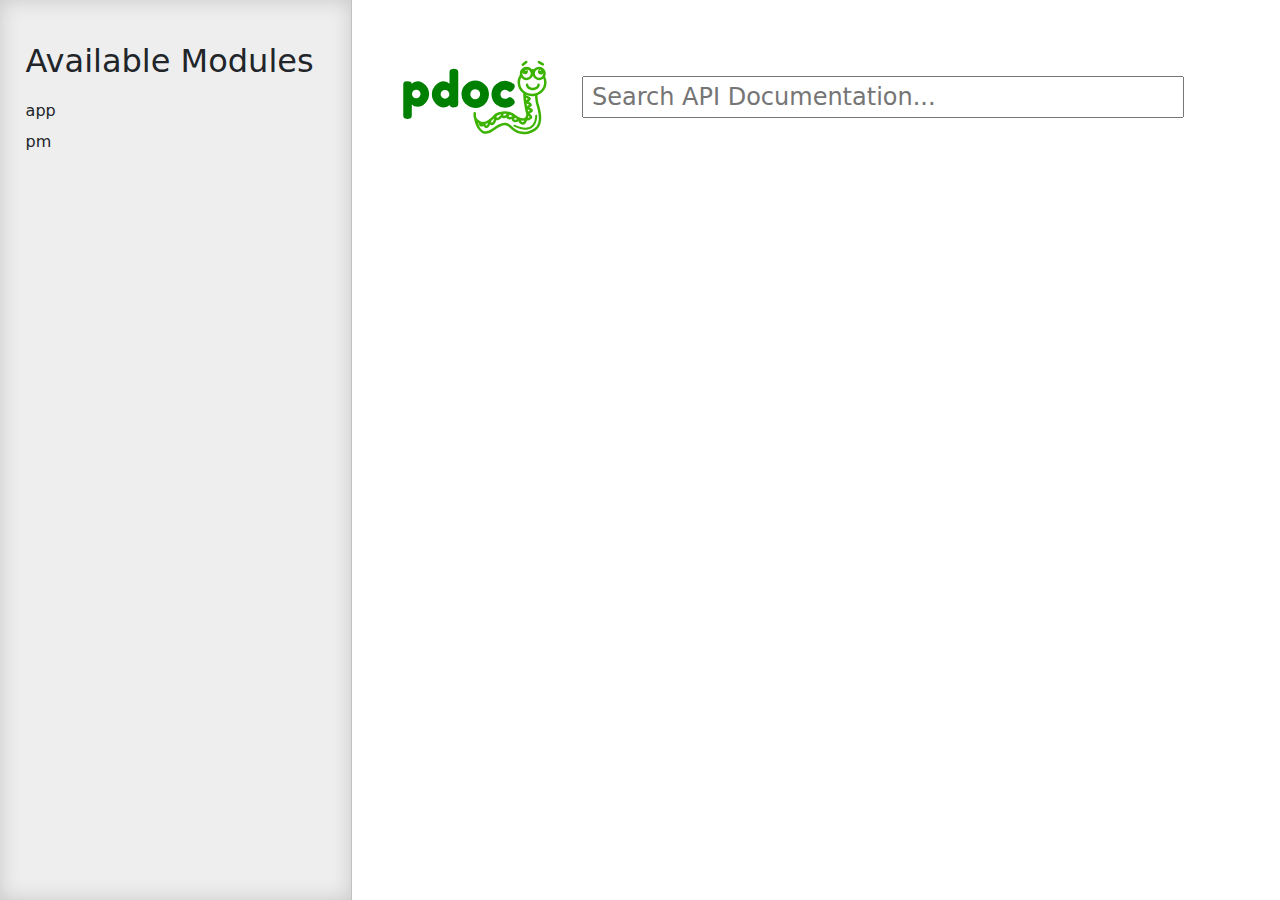
<file: app/docs/index.html>
<!doctype html>
<html lang="en">
<head>
    <meta charset="utf-8">
    <meta name="viewport" content="width=device-width, initial-scale=1">
    <meta name="generator" content="pdoc 14.1.0"/>
    <title>Module List &ndash; pdoc 14.1.0</title>

    <style>/*! * Bootstrap Reboot v5.0.0 (https://getbootstrap.com/) * Copyright 2011-2021 The Bootstrap Authors * Copyright 2011-2021 Twitter, Inc. * Licensed under MIT (https://github.com/twbs/bootstrap/blob/main/LICENSE) * Forked from Normalize.css, licensed MIT (https://github.com/necolas/normalize.css/blob/master/LICENSE.md) */*,::after,::before{box-sizing:border-box}@media (prefers-reduced-motion:no-preference){:root{scroll-behavior:smooth}}body{margin:0;font-family:system-ui,-apple-system,"Segoe UI",Roboto,"Helvetica Neue",Arial,"Noto Sans","Liberation Sans",sans-serif,"Apple Color Emoji","Segoe UI Emoji","Segoe UI Symbol","Noto Color Emoji";font-size:1rem;font-weight:400;line-height:1.5;color:#212529;background-color:#fff;-webkit-text-size-adjust:100%;-webkit-tap-highlight-color:transparent}hr{margin:1rem 0;color:inherit;background-color:currentColor;border:0;opacity:.25}hr:not([size]){height:1px}h1,h2,h3,h4,h5,h6{margin-top:0;margin-bottom:.5rem;font-weight:500;line-height:1.2}h1{font-size:calc(1.375rem + 1.5vw)}@media (min-width:1200px){h1{font-size:2.5rem}}h2{font-size:calc(1.325rem + .9vw)}@media (min-width:1200px){h2{font-size:2rem}}h3{font-size:calc(1.3rem + .6vw)}@media (min-width:1200px){h3{font-size:1.75rem}}h4{font-size:calc(1.275rem + .3vw)}@media (min-width:1200px){h4{font-size:1.5rem}}h5{font-size:1.25rem}h6{font-size:1rem}p{margin-top:0;margin-bottom:1rem}abbr[data-bs-original-title],abbr[title]{-webkit-text-decoration:underline dotted;text-decoration:underline dotted;cursor:help;-webkit-text-decoration-skip-ink:none;text-decoration-skip-ink:none}address{margin-bottom:1rem;font-style:normal;line-height:inherit}ol,ul{padding-left:2rem}dl,ol,ul{margin-top:0;margin-bottom:1rem}ol ol,ol ul,ul ol,ul ul{margin-bottom:0}dt{font-weight:700}dd{margin-bottom:.5rem;margin-left:0}blockquote{margin:0 0 1rem}b,strong{font-weight:bolder}small{font-size:.875em}mark{padding:.2em;background-color:#fcf8e3}sub,sup{position:relative;font-size:.75em;line-height:0;vertical-align:baseline}sub{bottom:-.25em}sup{top:-.5em}a{color:#0d6efd;text-decoration:underline}a:hover{color:#0a58ca}a:not([href]):not([class]),a:not([href]):not([class]):hover{color:inherit;text-decoration:none}code,kbd,pre,samp{font-family:SFMono-Regular,Menlo,Monaco,Consolas,"Liberation Mono","Courier New",monospace;font-size:1em;direction:ltr;unicode-bidi:bidi-override}pre{display:block;margin-top:0;margin-bottom:1rem;overflow:auto;font-size:.875em}pre code{font-size:inherit;color:inherit;word-break:normal}code{font-size:.875em;color:#d63384;word-wrap:break-word}a>code{color:inherit}kbd{padding:.2rem .4rem;font-size:.875em;color:#fff;background-color:#212529;border-radius:.2rem}kbd kbd{padding:0;font-size:1em;font-weight:700}figure{margin:0 0 1rem}img,svg{vertical-align:middle}table{caption-side:bottom;border-collapse:collapse}caption{padding-top:.5rem;padding-bottom:.5rem;color:#6c757d;text-align:left}th{text-align:inherit;text-align:-webkit-match-parent}tbody,td,tfoot,th,thead,tr{border-color:inherit;border-style:solid;border-width:0}label{display:inline-block}button{border-radius:0}button:focus:not(:focus-visible){outline:0}button,input,optgroup,select,textarea{margin:0;font-family:inherit;font-size:inherit;line-height:inherit}button,select{text-transform:none}[role=button]{cursor:pointer}select{word-wrap:normal}select:disabled{opacity:1}[list]::-webkit-calendar-picker-indicator{display:none}[type=button],[type=reset],[type=submit],button{-webkit-appearance:button}[type=button]:not(:disabled),[type=reset]:not(:disabled),[type=submit]:not(:disabled),button:not(:disabled){cursor:pointer}::-moz-focus-inner{padding:0;border-style:none}textarea{resize:vertical}fieldset{min-width:0;padding:0;margin:0;border:0}legend{float:left;width:100%;padding:0;margin-bottom:.5rem;font-size:calc(1.275rem + .3vw);line-height:inherit}@media (min-width:1200px){legend{font-size:1.5rem}}legend+*{clear:left}::-webkit-datetime-edit-day-field,::-webkit-datetime-edit-fields-wrapper,::-webkit-datetime-edit-hour-field,::-webkit-datetime-edit-minute,::-webkit-datetime-edit-month-field,::-webkit-datetime-edit-text,::-webkit-datetime-edit-year-field{padding:0}::-webkit-inner-spin-button{height:auto}[type=search]{outline-offset:-2px;-webkit-appearance:textfield}::-webkit-search-decoration{-webkit-appearance:none}::-webkit-color-swatch-wrapper{padding:0}::file-selector-button{font:inherit}::-webkit-file-upload-button{font:inherit;-webkit-appearance:button}output{display:inline-block}iframe{border:0}summary{display:list-item;cursor:pointer}progress{vertical-align:baseline}[hidden]{display:none!important}</style>
    <style>/*! syntax-highlighting.css */pre{line-height:125%;}span.linenos{color:inherit; background-color:transparent; padding-left:5px; padding-right:20px;}.pdoc-code .hll{background-color:#ffffcc}.pdoc-code{background:#f8f8f8;}.pdoc-code .c{color:#3D7B7B; font-style:italic}.pdoc-code .err{border:1px solid #FF0000}.pdoc-code .k{color:#008000; font-weight:bold}.pdoc-code .o{color:#666666}.pdoc-code .ch{color:#3D7B7B; font-style:italic}.pdoc-code .cm{color:#3D7B7B; font-style:italic}.pdoc-code .cp{color:#9C6500}.pdoc-code .cpf{color:#3D7B7B; font-style:italic}.pdoc-code .c1{color:#3D7B7B; font-style:italic}.pdoc-code .cs{color:#3D7B7B; font-style:italic}.pdoc-code .gd{color:#A00000}.pdoc-code .ge{font-style:italic}.pdoc-code .gr{color:#E40000}.pdoc-code .gh{color:#000080; font-weight:bold}.pdoc-code .gi{color:#008400}.pdoc-code .go{color:#717171}.pdoc-code .gp{color:#000080; font-weight:bold}.pdoc-code .gs{font-weight:bold}.pdoc-code .gu{color:#800080; font-weight:bold}.pdoc-code .gt{color:#0044DD}.pdoc-code .kc{color:#008000; font-weight:bold}.pdoc-code .kd{color:#008000; font-weight:bold}.pdoc-code .kn{color:#008000; font-weight:bold}.pdoc-code .kp{color:#008000}.pdoc-code .kr{color:#008000; font-weight:bold}.pdoc-code .kt{color:#B00040}.pdoc-code .m{color:#666666}.pdoc-code .s{color:#BA2121}.pdoc-code .na{color:#687822}.pdoc-code .nb{color:#008000}.pdoc-code .nc{color:#0000FF; font-weight:bold}.pdoc-code .no{color:#880000}.pdoc-code .nd{color:#AA22FF}.pdoc-code .ni{color:#717171; font-weight:bold}.pdoc-code .ne{color:#CB3F38; font-weight:bold}.pdoc-code .nf{color:#0000FF}.pdoc-code .nl{color:#767600}.pdoc-code .nn{color:#0000FF; font-weight:bold}.pdoc-code .nt{color:#008000; font-weight:bold}.pdoc-code .nv{color:#19177C}.pdoc-code .ow{color:#AA22FF; font-weight:bold}.pdoc-code .w{color:#bbbbbb}.pdoc-code .mb{color:#666666}.pdoc-code .mf{color:#666666}.pdoc-code .mh{color:#666666}.pdoc-code .mi{color:#666666}.pdoc-code .mo{color:#666666}.pdoc-code .sa{color:#BA2121}.pdoc-code .sb{color:#BA2121}.pdoc-code .sc{color:#BA2121}.pdoc-code .dl{color:#BA2121}.pdoc-code .sd{color:#BA2121; font-style:italic}.pdoc-code .s2{color:#BA2121}.pdoc-code .se{color:#AA5D1F; font-weight:bold}.pdoc-code .sh{color:#BA2121}.pdoc-code .si{color:#A45A77; font-weight:bold}.pdoc-code .sx{color:#008000}.pdoc-code .sr{color:#A45A77}.pdoc-code .s1{color:#BA2121}.pdoc-code .ss{color:#19177C}.pdoc-code .bp{color:#008000}.pdoc-code .fm{color:#0000FF}.pdoc-code .vc{color:#19177C}.pdoc-code .vg{color:#19177C}.pdoc-code .vi{color:#19177C}.pdoc-code .vm{color:#19177C}.pdoc-code .il{color:#666666}</style>
    <style>/*! theme.css */:root{--pdoc-background:#fff;}.pdoc{--text:#212529;--muted:#6c757d;--link:#3660a5;--link-hover:#1659c5;--code:#f8f8f8;--active:#fff598;--accent:#eee;--accent2:#c1c1c1;--nav-hover:rgba(255, 255, 255, 0.5);--name:#0066BB;--def:#008800;--annotation:#007020;}</style>
    <style>/*! layout.css */html, body{width:100%;height:100%;}html, main{scroll-behavior:smooth;}body{background-color:var(--pdoc-background);}@media (max-width:769px){#navtoggle{cursor:pointer;position:absolute;width:50px;height:40px;top:1rem;right:1rem;border-color:var(--text);color:var(--text);display:flex;opacity:0.8;z-index:999;}#navtoggle:hover{opacity:1;}#togglestate + div{display:none;}#togglestate:checked + div{display:inherit;}main, header{padding:2rem 3vw;}header + main{margin-top:-3rem;}.git-button{display:none !important;}nav input[type="search"]{max-width:77%;}nav input[type="search"]:first-child{margin-top:-6px;}nav input[type="search"]:valid ~ *{display:none !important;}}@media (min-width:770px){:root{--sidebar-width:clamp(12.5rem, 28vw, 22rem);}nav{position:fixed;overflow:auto;height:100vh;width:var(--sidebar-width);}main, header{padding:3rem 2rem 3rem calc(var(--sidebar-width) + 3rem);width:calc(54rem + var(--sidebar-width));max-width:100%;}header + main{margin-top:-4rem;}#navtoggle{display:none;}}#togglestate{position:absolute;height:0;opacity:0;}nav.pdoc{--pad:clamp(0.5rem, 2vw, 1.75rem);--indent:1.5rem;background-color:var(--accent);border-right:1px solid var(--accent2);box-shadow:0 0 20px rgba(50, 50, 50, .2) inset;padding:0 0 0 var(--pad);overflow-wrap:anywhere;scrollbar-width:thin; scrollbar-color:var(--accent2) transparent; z-index:1}nav.pdoc::-webkit-scrollbar{width:.4rem; }nav.pdoc::-webkit-scrollbar-thumb{background-color:var(--accent2); }nav.pdoc > div{padding:var(--pad) 0;}nav.pdoc .module-list-button{display:inline-flex;align-items:center;color:var(--text);border-color:var(--muted);margin-bottom:1rem;}nav.pdoc .module-list-button:hover{border-color:var(--text);}nav.pdoc input[type=search]{display:block;outline-offset:0;width:calc(100% - var(--pad));}nav.pdoc .logo{max-width:calc(100% - var(--pad));max-height:35vh;display:block;margin:0 auto 1rem;transform:translate(calc(-.5 * var(--pad)), 0);}nav.pdoc ul{list-style:none;padding-left:0;}nav.pdoc > div > ul{margin-left:calc(0px - var(--pad));}nav.pdoc li a{padding:.2rem 0 .2rem calc(var(--pad) + var(--indent));}nav.pdoc > div > ul > li > a{padding-left:var(--pad);}nav.pdoc li{transition:all 100ms;}nav.pdoc li:hover{background-color:var(--nav-hover);}nav.pdoc a, nav.pdoc a:hover{color:var(--text);}nav.pdoc a{display:block;}nav.pdoc > h2:first-of-type{margin-top:1.5rem;}nav.pdoc .class:before{content:"class ";color:var(--muted);}nav.pdoc .function:after{content:"()";color:var(--muted);}nav.pdoc footer:before{content:"";display:block;width:calc(100% - var(--pad));border-top:solid var(--accent2) 1px;margin-top:1.5rem;padding-top:.5rem;}nav.pdoc footer{font-size:small;}</style>
    <style>/*! content.css */.pdoc{color:var(--text);box-sizing:border-box;line-height:1.5;background:none;}.pdoc .pdoc-button{cursor:pointer;display:inline-block;border:solid black 1px;border-radius:2px;font-size:.75rem;padding:calc(0.5em - 1px) 1em;transition:100ms all;}.pdoc .pdoc-alert{padding:1rem 1rem 1rem calc(1.5rem + 24px);border:1px solid transparent;border-radius:.25rem;background-repeat:no-repeat;background-position:1rem center;margin-bottom:1rem;}.pdoc .pdoc-alert > *:last-child{margin-bottom:0;}.pdoc .pdoc-alert-note {color:#084298;background-color:#cfe2ff;border-color:#b6d4fe;background-image:url("data:image/svg+xml,%3Csvg%20xmlns%3D%22http%3A//www.w3.org/2000/svg%22%20width%3D%2224%22%20height%3D%2224%22%20fill%3D%22%23084298%22%20viewBox%3D%220%200%2016%2016%22%3E%3Cpath%20d%3D%22M8%2016A8%208%200%201%200%208%200a8%208%200%200%200%200%2016zm.93-9.412-1%204.705c-.07.34.029.533.304.533.194%200%20.487-.07.686-.246l-.088.416c-.287.346-.92.598-1.465.598-.703%200-1.002-.422-.808-1.319l.738-3.468c.064-.293.006-.399-.287-.47l-.451-.081.082-.381%202.29-.287zM8%205.5a1%201%200%201%201%200-2%201%201%200%200%201%200%202z%22/%3E%3C/svg%3E");}.pdoc .pdoc-alert-warning{color:#664d03;background-color:#fff3cd;border-color:#ffecb5;background-image:url("data:image/svg+xml,%3Csvg%20xmlns%3D%22http%3A//www.w3.org/2000/svg%22%20width%3D%2224%22%20height%3D%2224%22%20fill%3D%22%23664d03%22%20viewBox%3D%220%200%2016%2016%22%3E%3Cpath%20d%3D%22M8.982%201.566a1.13%201.13%200%200%200-1.96%200L.165%2013.233c-.457.778.091%201.767.98%201.767h13.713c.889%200%201.438-.99.98-1.767L8.982%201.566zM8%205c.535%200%20.954.462.9.995l-.35%203.507a.552.552%200%200%201-1.1%200L7.1%205.995A.905.905%200%200%201%208%205zm.002%206a1%201%200%201%201%200%202%201%201%200%200%201%200-2z%22/%3E%3C/svg%3E");}.pdoc .pdoc-alert-danger{color:#842029;background-color:#f8d7da;border-color:#f5c2c7;background-image:url("data:image/svg+xml,%3Csvg%20xmlns%3D%22http%3A//www.w3.org/2000/svg%22%20width%3D%2224%22%20height%3D%2224%22%20fill%3D%22%23842029%22%20viewBox%3D%220%200%2016%2016%22%3E%3Cpath%20d%3D%22M5.52.359A.5.5%200%200%201%206%200h4a.5.5%200%200%201%20.474.658L8.694%206H12.5a.5.5%200%200%201%20.395.807l-7%209a.5.5%200%200%201-.873-.454L6.823%209.5H3.5a.5.5%200%200%201-.48-.641l2.5-8.5z%22/%3E%3C/svg%3E");}.pdoc .visually-hidden{position:absolute !important;width:1px !important;height:1px !important;padding:0 !important;margin:-1px !important;overflow:hidden !important;clip:rect(0, 0, 0, 0) !important;white-space:nowrap !important;border:0 !important;}.pdoc h1, .pdoc h2, .pdoc h3{font-weight:300;margin:.3em 0;padding:.2em 0;}.pdoc > section:not(.module-info) h1{font-size:1.5rem;font-weight:500;}.pdoc > section:not(.module-info) h2{font-size:1.4rem;font-weight:500;}.pdoc > section:not(.module-info) h3{font-size:1.3rem;font-weight:500;}.pdoc > section:not(.module-info) h4{font-size:1.2rem;}.pdoc > section:not(.module-info) h5{font-size:1.1rem;}.pdoc a{text-decoration:none;color:var(--link);}.pdoc a:hover{color:var(--link-hover);}.pdoc blockquote{margin-left:2rem;}.pdoc pre{border-top:1px solid var(--accent2);border-bottom:1px solid var(--accent2);margin-top:0;margin-bottom:1em;padding:.5rem 0 .5rem .5rem;overflow-x:auto;background-color:var(--code);}.pdoc code{color:var(--text);padding:.2em .4em;margin:0;font-size:85%;background-color:var(--accent);border-radius:6px;}.pdoc a > code{color:inherit;}.pdoc pre > code{display:inline-block;font-size:inherit;background:none;border:none;padding:0;}.pdoc > section:not(.module-info){margin-bottom:1.5rem;}.pdoc .modulename{margin-top:0;font-weight:bold;}.pdoc .modulename a{color:var(--link);transition:100ms all;}.pdoc .git-button{float:right;border:solid var(--link) 1px;}.pdoc .git-button:hover{background-color:var(--link);color:var(--pdoc-background);}.view-source-toggle-state,.view-source-toggle-state ~ .pdoc-code{display:none;}.view-source-toggle-state:checked ~ .pdoc-code{display:block;}.view-source-button{display:inline-block;float:right;font-size:.75rem;line-height:1.5rem;color:var(--muted);padding:0 .4rem 0 1.3rem;cursor:pointer;text-indent:-2px;}.view-source-button > span{visibility:hidden;}.module-info .view-source-button{float:none;display:flex;justify-content:flex-end;margin:-1.2rem .4rem -.2rem 0;}.view-source-button::before{position:absolute;content:"View Source";display:list-item;list-style-type:disclosure-closed;}.view-source-toggle-state:checked ~ .attr .view-source-button::before,.view-source-toggle-state:checked ~ .view-source-button::before{list-style-type:disclosure-open;}.pdoc .docstring{margin-bottom:1.5rem;}.pdoc section:not(.module-info) .docstring{margin-left:clamp(0rem, 5vw - 2rem, 1rem);}.pdoc .docstring .pdoc-code{margin-left:1em;margin-right:1em;}.pdoc h1:target,.pdoc h2:target,.pdoc h3:target,.pdoc h4:target,.pdoc h5:target,.pdoc h6:target,.pdoc .pdoc-code > pre > span:target{background-color:var(--active);box-shadow:-1rem 0 0 0 var(--active);}.pdoc .pdoc-code > pre > span:target{display:block;}.pdoc div:target > .attr,.pdoc section:target > .attr,.pdoc dd:target > a{background-color:var(--active);}.pdoc *{scroll-margin:2rem;}.pdoc .pdoc-code .linenos{user-select:none;}.pdoc .attr:hover{filter:contrast(0.95);}.pdoc section, .pdoc .classattr{position:relative;}.pdoc .headerlink{--width:clamp(1rem, 3vw, 2rem);position:absolute;top:0;left:calc(0rem - var(--width));transition:all 100ms ease-in-out;opacity:0;}.pdoc .headerlink::before{content:"#";display:block;text-align:center;width:var(--width);height:2.3rem;line-height:2.3rem;font-size:1.5rem;}.pdoc .attr:hover ~ .headerlink,.pdoc *:target > .headerlink,.pdoc .headerlink:hover{opacity:1;}.pdoc .attr{display:block;margin:.5rem 0 .5rem;padding:.4rem .4rem .4rem 1rem;background-color:var(--accent);overflow-x:auto;}.pdoc .classattr{margin-left:2rem;}.pdoc .name{color:var(--name);font-weight:bold;}.pdoc .def{color:var(--def);font-weight:bold;}.pdoc .signature{background-color:transparent;}.pdoc .param, .pdoc .return-annotation{white-space:pre;}.pdoc .signature.multiline .param{display:block;}.pdoc .signature.condensed .param{display:inline-block;}.pdoc .annotation{color:var(--annotation);}.pdoc .view-value-toggle-state,.pdoc .view-value-toggle-state ~ .default_value{display:none;}.pdoc .view-value-toggle-state:checked ~ .default_value{display:inherit;}.pdoc .view-value-button{font-size:.5rem;vertical-align:middle;border-style:dashed;margin-top:-0.1rem;}.pdoc .view-value-button:hover{background:white;}.pdoc .view-value-button::before{content:"show";text-align:center;width:2.2em;display:inline-block;}.pdoc .view-value-toggle-state:checked ~ .view-value-button::before{content:"hide";}.pdoc .inherited{margin-left:2rem;}.pdoc .inherited dt{font-weight:700;}.pdoc .inherited dt, .pdoc .inherited dd{display:inline;margin-left:0;margin-bottom:.5rem;}.pdoc .inherited dd:not(:last-child):after{content:", ";}.pdoc .inherited .class:before{content:"class ";}.pdoc .inherited .function a:after{content:"()";}.pdoc .search-result .docstring{overflow:auto;max-height:25vh;}.pdoc .search-result.focused > .attr{background-color:var(--active);}.pdoc .attribution{margin-top:2rem;display:block;opacity:0.5;transition:all 200ms;filter:grayscale(100%);}.pdoc .attribution:hover{opacity:1;filter:grayscale(0%);}.pdoc .attribution img{margin-left:5px;height:35px;vertical-align:middle;width:70px;transition:all 200ms;}.pdoc table{display:block;width:max-content;max-width:100%;overflow:auto;margin-bottom:1rem;}.pdoc table th{font-weight:600;}.pdoc table th, .pdoc table td{padding:6px 13px;border:1px solid var(--accent2);}</style>
    <style>/*! custom.css */</style>
    <style>header.pdoc{display:flex;align-items:center;flex-wrap:wrap;}header.pdoc img{max-width:200px;max-height:75px;padding-right:2rem;}header.pdoc input[type=search]{outline-offset:0;font-size:1.5rem;min-width:60%;flex-grow:1;padding-left:.5rem;margin:1.75rem 0;}</style></head>
<body>
    <nav class="pdoc">
        <label id="navtoggle" for="togglestate" class="pdoc-button"><svg xmlns='http://www.w3.org/2000/svg' viewBox='0 0 30 30'><path stroke-linecap='round' stroke="currentColor" stroke-miterlimit='10' stroke-width='2' d='M4 7h22M4 15h22M4 23h22'/></svg></label>
        <input id="togglestate" type="checkbox" aria-hidden="true" tabindex="-1">
        <div>    <h2>Available Modules</h2>
    <ul>
            <li><a href="app.html">app</a></li>
            <li><a href="pm.html">pm</a></li>
    </ul>
</div>
    </nav>
    <header class="pdoc">
                <a href="https://pdoc.dev">
                    <img src="data:image/svg+xml,%3Csvg%20xmlns%3D%22http%3A//www.w3.org/2000/svg%22%20role%3D%22img%22%20aria-label%3D%22pdoc%20logo%22%20width%3D%22300%22%20height%3D%22150%22%20viewBox%3D%22-1%200%2060%2030%22%3E%3Ctitle%3Epdoc%3C/title%3E%3Cpath%20d%3D%22M29.621%2021.293c-.011-.273-.214-.475-.511-.481a.5.5%200%200%200-.489.503l-.044%201.393c-.097.551-.695%201.215-1.566%201.704-.577.428-1.306.486-2.193.182-1.426-.617-2.467-1.654-3.304-2.487l-.173-.172a3.43%203.43%200%200%200-.365-.306.49.49%200%200%200-.286-.196c-1.718-1.06-4.931-1.47-7.353.191l-.219.15c-1.707%201.187-3.413%202.131-4.328%201.03-.02-.027-.49-.685-.141-1.763.233-.721.546-2.408.772-4.076.042-.09.067-.187.046-.288.166-1.347.277-2.625.241-3.351%201.378-1.008%202.271-2.586%202.271-4.362%200-.976-.272-1.935-.788-2.774-.057-.094-.122-.18-.184-.268.033-.167.052-.339.052-.516%200-1.477-1.202-2.679-2.679-2.679-.791%200-1.496.352-1.987.9a6.3%206.3%200%200%200-1.001.029c-.492-.564-1.207-.929-2.012-.929-1.477%200-2.679%201.202-2.679%202.679A2.65%202.65%200%200%200%20.97%206.554c-.383.747-.595%201.572-.595%202.41%200%202.311%201.507%204.29%203.635%205.107-.037.699-.147%202.27-.423%203.294l-.137.461c-.622%202.042-2.515%208.257%201.727%2010.643%201.614.908%203.06%201.248%204.317%201.248%202.665%200%204.492-1.524%205.322-2.401%201.476-1.559%202.886-1.854%206.491.82%201.877%201.393%203.514%201.753%204.861%201.068%202.223-1.713%202.811-3.867%203.399-6.374.077-.846.056-1.469.054-1.537zm-4.835%204.313c-.054.305-.156.586-.242.629-.034-.007-.131-.022-.307-.157-.145-.111-.314-.478-.456-.908.221.121.432.25.675.355.115.039.219.051.33.081zm-2.251-1.238c-.05.33-.158.648-.252.694-.022.001-.125-.018-.307-.157-.217-.166-.488-.906-.639-1.573.358.344.754.693%201.198%201.036zm-3.887-2.337c-.006-.116-.018-.231-.041-.342.635.145%201.189.368%201.599.625.097.231.166.481.174.642-.03.049-.055.101-.067.158-.046.013-.128.026-.298.004-.278-.037-.901-.57-1.367-1.087zm-1.127-.497c.116.306.176.625.12.71-.019.014-.117.045-.345.016-.206-.027-.604-.332-.986-.695.41-.051.816-.056%201.211-.031zm-4.535%201.535c.209.22.379.47.358.598-.006.041-.088.138-.351.234-.144.055-.539-.063-.979-.259a11.66%2011.66%200%200%200%20.972-.573zm.983-.664c.359-.237.738-.418%201.126-.554.25.237.479.548.457.694-.006.042-.087.138-.351.235-.174.064-.694-.105-1.232-.375zm-3.381%201.794c-.022.145-.061.29-.149.401-.133.166-.358.248-.69.251h-.002c-.133%200-.306-.26-.45-.621.417.091.854.07%201.291-.031zm-2.066-8.077a4.78%204.78%200%200%201-.775-.584c.172-.115.505-.254.88-.378l-.105.962zm-.331%202.302a10.32%2010.32%200%200%201-.828-.502c.202-.143.576-.328.984-.49l-.156.992zm-.45%202.157l-.701-.403c.214-.115.536-.249.891-.376a11.57%2011.57%200%200%201-.19.779zm-.181%201.716c.064.398.194.702.298.893-.194-.051-.435-.162-.736-.398.061-.119.224-.3.438-.495zM8.87%204.141c0%20.152-.123.276-.276.276s-.275-.124-.275-.276.123-.276.276-.276.275.124.275.276zm-.735-.389a1.15%201.15%200%200%200-.314.783%201.16%201.16%200%200%200%201.162%201.162c.457%200%20.842-.27%201.032-.653.026.117.042.238.042.362a1.68%201.68%200%200%201-1.679%201.679%201.68%201.68%200%200%201-1.679-1.679c0-.843.626-1.535%201.436-1.654zM5.059%205.406A1.68%201.68%200%200%201%203.38%207.085a1.68%201.68%200%200%201-1.679-1.679c0-.037.009-.072.011-.109.21.3.541.508.935.508a1.16%201.16%200%200%200%201.162-1.162%201.14%201.14%200%200%200-.474-.912c.015%200%20.03-.005.045-.005.926.001%201.679.754%201.679%201.68zM3.198%204.141c0%20.152-.123.276-.276.276s-.275-.124-.275-.276.123-.276.276-.276.275.124.275.276zM1.375%208.964c0-.52.103-1.035.288-1.52.466.394%201.06.64%201.717.64%201.144%200%202.116-.725%202.499-1.738.383%201.012%201.355%201.738%202.499%201.738.867%200%201.631-.421%202.121-1.062.307.605.478%201.267.478%201.942%200%202.486-2.153%204.51-4.801%204.51s-4.801-2.023-4.801-4.51zm24.342%2019.349c-.985.498-2.267.168-3.813-.979-3.073-2.281-5.453-3.199-7.813-.705-1.315%201.391-4.163%203.365-8.423.97-3.174-1.786-2.239-6.266-1.261-9.479l.146-.492c.276-1.02.395-2.457.444-3.268a6.11%206.11%200%200%200%201.18.115%206.01%206.01%200%200%200%202.536-.562l-.006.175c-.802.215-1.848.612-2.021%201.25-.079.295.021.601.274.837.219.203.415.364.598.501-.667.304-1.243.698-1.311%201.179-.02.144-.022.507.393.787.213.144.395.26.564.365-1.285.521-1.361.96-1.381%201.126-.018.142-.011.496.427.746l.854.489c-.473.389-.971.914-.999%201.429-.018.278.095.532.316.713.675.556%201.231.721%201.653.721.059%200%20.104-.014.158-.02.207.707.641%201.64%201.513%201.64h.013c.8-.008%201.236-.345%201.462-.626.173-.216.268-.457.325-.692.424.195.93.374%201.372.374.151%200%20.294-.021.423-.068.732-.27.944-.704.993-1.021.009-.061.003-.119.002-.179.266.086.538.147.789.147.15%200%20.294-.021.423-.069.542-.2.797-.489.914-.754.237.147.478.258.704.288.106.014.205.021.296.021.356%200%20.595-.101.767-.229.438.435%201.094.992%201.656%201.067.106.014.205.021.296.021a1.56%201.56%200%200%200%20.323-.035c.17.575.453%201.289.866%201.605.358.273.665.362.914.362a.99.99%200%200%200%20.421-.093%201.03%201.03%200%200%200%20.245-.164c.168.428.39.846.68%201.068.358.273.665.362.913.362a.99.99%200%200%200%20.421-.093c.317-.148.512-.448.639-.762.251.157.495.257.726.257.127%200%20.25-.024.37-.071.427-.17.706-.617.841-1.314.022-.015.047-.022.068-.038.067-.051.133-.104.196-.159-.443%201.486-1.107%202.761-2.086%203.257zM8.66%209.925a.5.5%200%201%200-1%200c0%20.653-.818%201.205-1.787%201.205s-1.787-.552-1.787-1.205a.5.5%200%201%200-1%200c0%201.216%201.25%202.205%202.787%202.205s2.787-.989%202.787-2.205zm4.4%2015.965l-.208.097c-2.661%201.258-4.708%201.436-6.086.527-1.542-1.017-1.88-3.19-1.844-4.198a.4.4%200%200%200-.385-.414c-.242-.029-.406.164-.414.385-.046%201.249.367%203.686%202.202%204.896.708.467%201.547.7%202.51.7%201.248%200%202.706-.392%204.362-1.174l.185-.086a.4.4%200%200%200%20.205-.527c-.089-.204-.326-.291-.527-.206zM9.547%202.292c.093.077.205.114.317.114a.5.5%200%200%200%20.318-.886L8.817.397a.5.5%200%200%200-.703.068.5.5%200%200%200%20.069.703l1.364%201.124zm-7.661-.065c.086%200%20.173-.022.253-.068l1.523-.893a.5.5%200%200%200-.506-.863l-1.523.892a.5.5%200%200%200-.179.685c.094.158.261.247.432.247z%22%20transform%3D%22matrix%28-1%200%200%201%2058%200%29%22%20fill%3D%22%233bb300%22/%3E%3Cpath%20d%3D%22M.3%2021.86V10.18q0-.46.02-.68.04-.22.18-.5.28-.54%201.34-.54%201.06%200%201.42.28.38.26.44.78.76-1.04%202.38-1.04%201.64%200%203.1%201.54%201.46%201.54%201.46%203.58%200%202.04-1.46%203.58-1.44%201.54-3.08%201.54-1.64%200-2.38-.92v4.04q0%20.46-.04.68-.02.22-.18.5-.14.3-.5.42-.36.12-.98.12-.62%200-1-.12-.36-.12-.52-.4-.14-.28-.18-.5-.02-.22-.02-.68zm3.96-9.42q-.46.54-.46%201.18%200%20.64.46%201.18.48.52%201.2.52.74%200%201.24-.52.52-.52.52-1.18%200-.66-.48-1.18-.48-.54-1.26-.54-.76%200-1.22.54zm14.741-8.36q.16-.3.54-.42.38-.12%201-.12.64%200%201.02.12.38.12.52.42.16.3.18.54.04.22.04.68v11.94q0%20.46-.04.7-.02.22-.18.5-.3.54-1.7.54-1.38%200-1.54-.98-.84.96-2.34.96-1.8%200-3.28-1.56-1.48-1.58-1.48-3.66%200-2.1%201.48-3.68%201.5-1.58%203.28-1.58%201.48%200%202.3%201v-4.2q0-.46.02-.68.04-.24.18-.52zm-3.24%2010.86q.52.54%201.26.54.74%200%201.22-.54.5-.54.5-1.18%200-.66-.48-1.22-.46-.56-1.26-.56-.8%200-1.28.56-.48.54-.48%201.2%200%20.66.52%201.2zm7.833-1.2q0-2.4%201.68-3.96%201.68-1.56%203.84-1.56%202.16%200%203.82%201.56%201.66%201.54%201.66%203.94%200%201.66-.86%202.96-.86%201.28-2.1%201.9-1.22.6-2.54.6-1.32%200-2.56-.64-1.24-.66-2.1-1.92-.84-1.28-.84-2.88zm4.18%201.44q.64.48%201.3.48.66%200%201.32-.5.66-.5.66-1.48%200-.98-.62-1.46-.62-.48-1.34-.48-.72%200-1.34.5-.62.5-.62%201.48%200%20.96.64%201.46zm11.412-1.44q0%20.84.56%201.32.56.46%201.18.46.64%200%201.18-.36.56-.38.9-.38.6%200%201.46%201.06.46.58.46%201.04%200%20.76-1.1%201.42-1.14.8-2.8.8-1.86%200-3.58-1.34-.82-.64-1.34-1.7-.52-1.08-.52-2.36%200-1.3.52-2.34.52-1.06%201.34-1.7%201.66-1.32%203.54-1.32.76%200%201.48.22.72.2%201.06.4l.32.2q.36.24.56.38.52.4.52.92%200%20.5-.42%201.14-.72%201.1-1.38%201.1-.38%200-1.08-.44-.36-.34-1.04-.34-.66%200-1.24.48-.58.48-.58%201.34z%22%20fill%3D%22green%22/%3E%3C/svg%3E"
                         alt="pdoc"/>
                </a>
            <input type="search" placeholder="Search API Documentation..." aria-label="search box">
    </header>
    <main class="pdoc"></main>
<script>
    function escapeHTML(html) {
        return document.createElement('div').appendChild(document.createTextNode(html)).parentNode.innerHTML;
    }

    const originalContent = document.querySelector("main.pdoc");
    let currentContent = originalContent;

    function setContent(innerHTML) {
        let elem;
        if (innerHTML) {
            elem = document.createElement("main");
            elem.classList.add("pdoc");
            elem.innerHTML = innerHTML;
        } else {
            elem = originalContent;
        }
        if (currentContent !== elem) {
            currentContent.replaceWith(elem);
            currentContent = elem;
        }
    }

    function getSearchTerm() {
        return (new URL(window.location)).searchParams.get("search");
    }

    const searchBox = document.querySelector(".pdoc input[type=search]");
    searchBox.addEventListener("input", function () {
        let url = new URL(window.location);
        if (searchBox.value.trim()) {
            url.hash = "";
            url.searchParams.set("search", searchBox.value);
        } else {
            url.searchParams.delete("search");
        }
        history.replaceState("", "", url.toString());
        onInput();
    });
    window.addEventListener("popstate", onInput);


    let search, searchErr;

    async function initialize() {
        try {
            search = await new Promise((resolve, reject) => {
                const script = document.createElement("script");
                script.type = "text/javascript";
                script.async = true;
                script.onload = () => resolve(window.pdocSearch);
                script.onerror = (e) => reject(e);
                script.src = "search.js";
                document.getElementsByTagName("head")[0].appendChild(script);
            });
        } catch (e) {
            console.error("Cannot fetch pdoc search index");
            searchErr = "Cannot fetch search index.";
        }
        onInput();

        document.querySelector("nav.pdoc").addEventListener("click", e => {
            if (e.target.hash) {
                searchBox.value = "";
                searchBox.dispatchEvent(new Event("input"));
            }
        });
    }

    function onInput() {
        setContent((() => {
            const term = getSearchTerm();
            if (!term) {
                return null
            }
            if (searchErr) {
                return `<h3>Error: ${searchErr}</h3>`
            }
            if (!search) {
                return "<h3>Searching...</h3>"
            }

            window.scrollTo({top: 0, left: 0, behavior: 'auto'});

            const results = search(term);

            let html;
            if (results.length === 0) {
                html = `No search results for '${escapeHTML(term)}'.`
            } else {
                html = `<h4>${results.length} search result${results.length > 1 ? "s" : ""} for '${escapeHTML(term)}'.</h4>`;
            }
            for (let result of results.slice(0, 10)) {
                let doc = result.doc;
                let url = `${doc.modulename.replaceAll(".", "/")}.html`;
                if (doc.qualname) {
                    url += `#${doc.qualname}`;
                }

                let heading;
                switch (result.doc.kind) {
                    case "function":
                        if (doc.fullname.endsWith(".__init__")) {
                            heading = `<span class="name">${doc.fullname.replace(/\.__init__$/, "")}</span>${doc.signature}`;
                        } else {
                            heading = `<span class="def">${doc.funcdef}</span> <span class="name">${doc.fullname}</span>${doc.signature}`;
                        }
                        break;
                    case "class":
                        heading = `<span class="def">class</span> <span class="name">${doc.fullname}</span>`;
                        if (doc.bases)
                            heading += `<wbr>(<span class="base">${doc.bases}</span>)`;
                        heading += `:`;
                        break;
                    case "variable":
                        heading = `<span class="name">${doc.fullname}</span>`;
                        if (doc.annotation)
                            heading += `<span class="annotation">${doc.annotation}</span>`;
                        if (doc.default_value)
                            heading += `<span class="default_value"> = ${doc.default_value}</span>`;
                        break;
                    default:
                        heading = `<span class="name">${doc.fullname}</span>`;
                        break;
                }
                html += `
                        <section class="search-result">
                        <a href="${url}" class="attr ${doc.kind}">${heading}</a>
                        <div class="docstring">${doc.doc}</div>
                        </section>
                    `;

            }
            return html;
        })());
    }

    if (getSearchTerm()) {
        initialize();
        searchBox.value = getSearchTerm();
        onInput();
    } else {
        searchBox.addEventListener("focus", initialize, {once: true});
    }

    searchBox.addEventListener("keydown", e => {
        if (["ArrowDown", "ArrowUp", "Enter"].includes(e.key)) {
            let focused = currentContent.querySelector(".search-result.focused");
            if (!focused) {
                currentContent.querySelector(".search-result").classList.add("focused");
            } else if (
                e.key === "ArrowDown"
                && focused.nextElementSibling
                && focused.nextElementSibling.classList.contains("search-result")
            ) {
                focused.classList.remove("focused");
                focused.nextElementSibling.classList.add("focused");
                focused.nextElementSibling.scrollIntoView({
                    behavior: "smooth",
                    block: "nearest",
                    inline: "nearest"
                });
            } else if (
                e.key === "ArrowUp"
                && focused.previousElementSibling
                && focused.previousElementSibling.classList.contains("search-result")
            ) {
                focused.classList.remove("focused");
                focused.previousElementSibling.classList.add("focused");
                focused.previousElementSibling.scrollIntoView({
                    behavior: "smooth",
                    block: "nearest",
                    inline: "nearest"
                });
            } else if (
                e.key === "Enter"
            ) {
                focused.querySelector("a").click();
            }
        }
    });
</script></body>
</html>
</file>
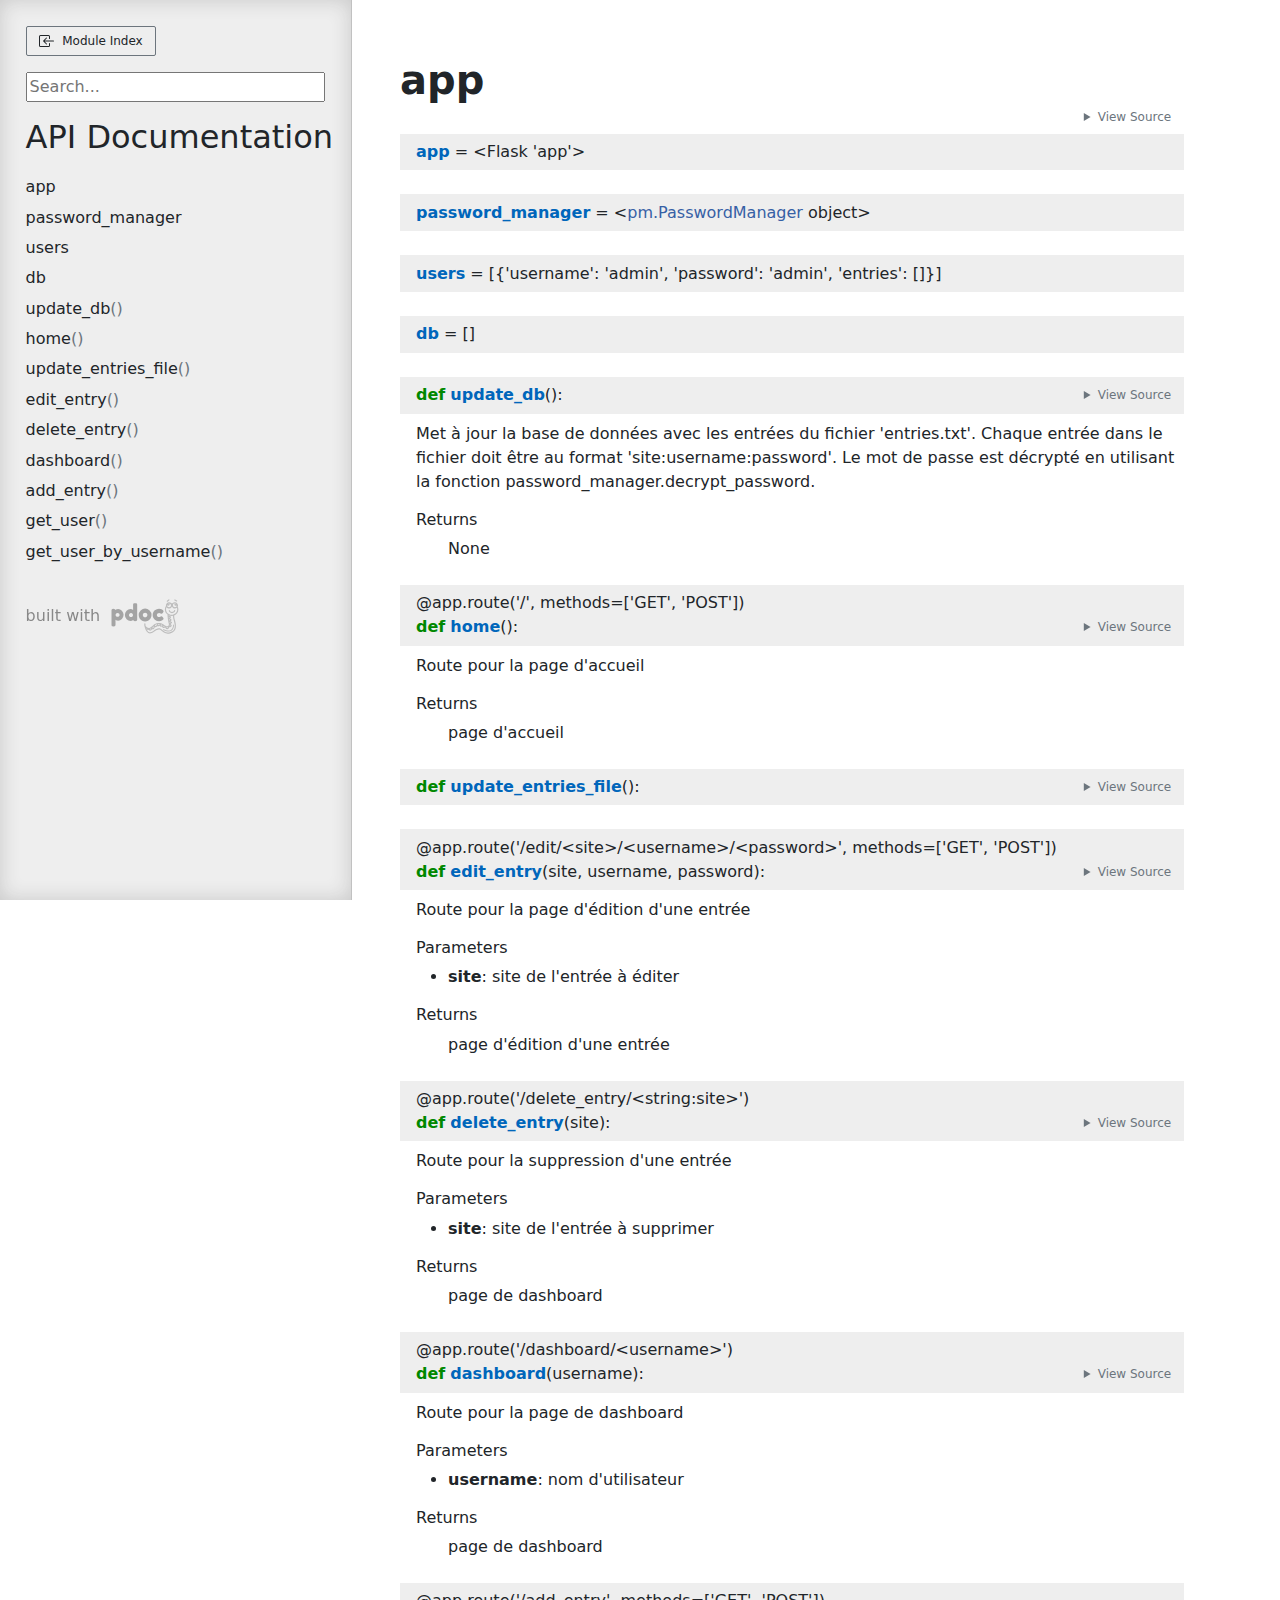
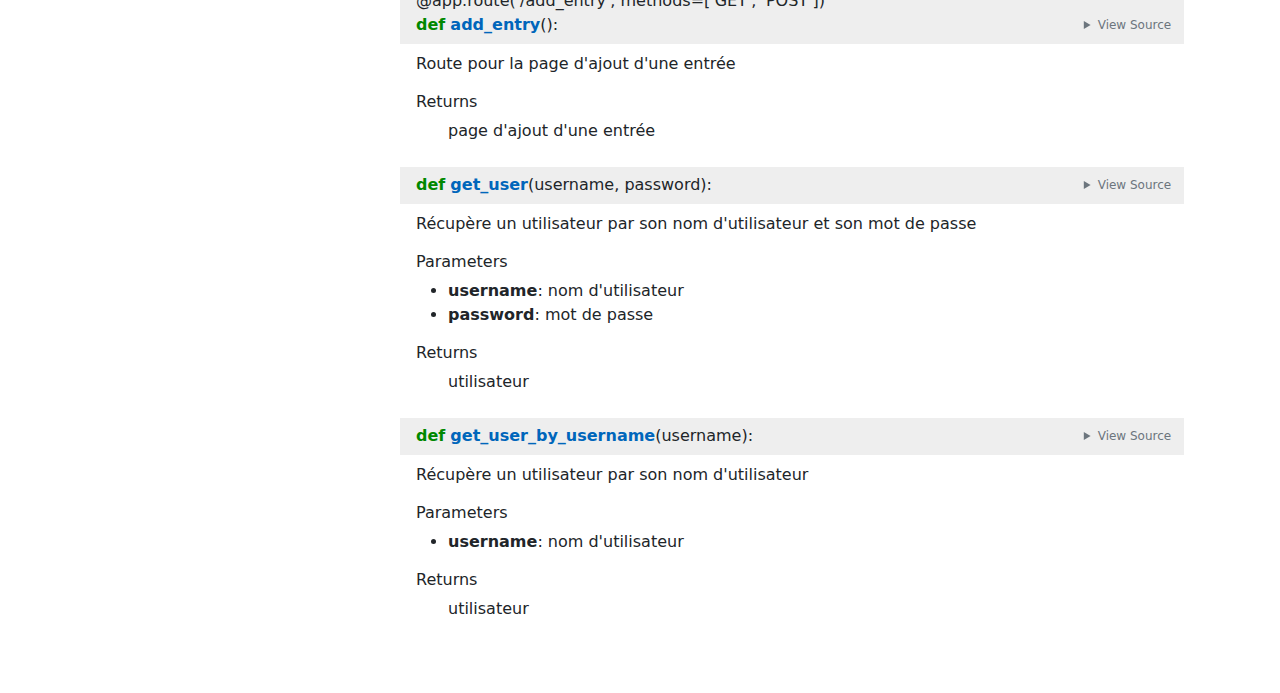
<file: app/docs/app.html>
<!doctype html>
<html lang="en">
<head>
    <meta charset="utf-8">
    <meta name="viewport" content="width=device-width, initial-scale=1">
    <meta name="generator" content="pdoc 14.1.0"/>
    <title>app API documentation</title>

    <style>/*! * Bootstrap Reboot v5.0.0 (https://getbootstrap.com/) * Copyright 2011-2021 The Bootstrap Authors * Copyright 2011-2021 Twitter, Inc. * Licensed under MIT (https://github.com/twbs/bootstrap/blob/main/LICENSE) * Forked from Normalize.css, licensed MIT (https://github.com/necolas/normalize.css/blob/master/LICENSE.md) */*,::after,::before{box-sizing:border-box}@media (prefers-reduced-motion:no-preference){:root{scroll-behavior:smooth}}body{margin:0;font-family:system-ui,-apple-system,"Segoe UI",Roboto,"Helvetica Neue",Arial,"Noto Sans","Liberation Sans",sans-serif,"Apple Color Emoji","Segoe UI Emoji","Segoe UI Symbol","Noto Color Emoji";font-size:1rem;font-weight:400;line-height:1.5;color:#212529;background-color:#fff;-webkit-text-size-adjust:100%;-webkit-tap-highlight-color:transparent}hr{margin:1rem 0;color:inherit;background-color:currentColor;border:0;opacity:.25}hr:not([size]){height:1px}h1,h2,h3,h4,h5,h6{margin-top:0;margin-bottom:.5rem;font-weight:500;line-height:1.2}h1{font-size:calc(1.375rem + 1.5vw)}@media (min-width:1200px){h1{font-size:2.5rem}}h2{font-size:calc(1.325rem + .9vw)}@media (min-width:1200px){h2{font-size:2rem}}h3{font-size:calc(1.3rem + .6vw)}@media (min-width:1200px){h3{font-size:1.75rem}}h4{font-size:calc(1.275rem + .3vw)}@media (min-width:1200px){h4{font-size:1.5rem}}h5{font-size:1.25rem}h6{font-size:1rem}p{margin-top:0;margin-bottom:1rem}abbr[data-bs-original-title],abbr[title]{-webkit-text-decoration:underline dotted;text-decoration:underline dotted;cursor:help;-webkit-text-decoration-skip-ink:none;text-decoration-skip-ink:none}address{margin-bottom:1rem;font-style:normal;line-height:inherit}ol,ul{padding-left:2rem}dl,ol,ul{margin-top:0;margin-bottom:1rem}ol ol,ol ul,ul ol,ul ul{margin-bottom:0}dt{font-weight:700}dd{margin-bottom:.5rem;margin-left:0}blockquote{margin:0 0 1rem}b,strong{font-weight:bolder}small{font-size:.875em}mark{padding:.2em;background-color:#fcf8e3}sub,sup{position:relative;font-size:.75em;line-height:0;vertical-align:baseline}sub{bottom:-.25em}sup{top:-.5em}a{color:#0d6efd;text-decoration:underline}a:hover{color:#0a58ca}a:not([href]):not([class]),a:not([href]):not([class]):hover{color:inherit;text-decoration:none}code,kbd,pre,samp{font-family:SFMono-Regular,Menlo,Monaco,Consolas,"Liberation Mono","Courier New",monospace;font-size:1em;direction:ltr;unicode-bidi:bidi-override}pre{display:block;margin-top:0;margin-bottom:1rem;overflow:auto;font-size:.875em}pre code{font-size:inherit;color:inherit;word-break:normal}code{font-size:.875em;color:#d63384;word-wrap:break-word}a>code{color:inherit}kbd{padding:.2rem .4rem;font-size:.875em;color:#fff;background-color:#212529;border-radius:.2rem}kbd kbd{padding:0;font-size:1em;font-weight:700}figure{margin:0 0 1rem}img,svg{vertical-align:middle}table{caption-side:bottom;border-collapse:collapse}caption{padding-top:.5rem;padding-bottom:.5rem;color:#6c757d;text-align:left}th{text-align:inherit;text-align:-webkit-match-parent}tbody,td,tfoot,th,thead,tr{border-color:inherit;border-style:solid;border-width:0}label{display:inline-block}button{border-radius:0}button:focus:not(:focus-visible){outline:0}button,input,optgroup,select,textarea{margin:0;font-family:inherit;font-size:inherit;line-height:inherit}button,select{text-transform:none}[role=button]{cursor:pointer}select{word-wrap:normal}select:disabled{opacity:1}[list]::-webkit-calendar-picker-indicator{display:none}[type=button],[type=reset],[type=submit],button{-webkit-appearance:button}[type=button]:not(:disabled),[type=reset]:not(:disabled),[type=submit]:not(:disabled),button:not(:disabled){cursor:pointer}::-moz-focus-inner{padding:0;border-style:none}textarea{resize:vertical}fieldset{min-width:0;padding:0;margin:0;border:0}legend{float:left;width:100%;padding:0;margin-bottom:.5rem;font-size:calc(1.275rem + .3vw);line-height:inherit}@media (min-width:1200px){legend{font-size:1.5rem}}legend+*{clear:left}::-webkit-datetime-edit-day-field,::-webkit-datetime-edit-fields-wrapper,::-webkit-datetime-edit-hour-field,::-webkit-datetime-edit-minute,::-webkit-datetime-edit-month-field,::-webkit-datetime-edit-text,::-webkit-datetime-edit-year-field{padding:0}::-webkit-inner-spin-button{height:auto}[type=search]{outline-offset:-2px;-webkit-appearance:textfield}::-webkit-search-decoration{-webkit-appearance:none}::-webkit-color-swatch-wrapper{padding:0}::file-selector-button{font:inherit}::-webkit-file-upload-button{font:inherit;-webkit-appearance:button}output{display:inline-block}iframe{border:0}summary{display:list-item;cursor:pointer}progress{vertical-align:baseline}[hidden]{display:none!important}</style>
    <style>/*! syntax-highlighting.css */pre{line-height:125%;}span.linenos{color:inherit; background-color:transparent; padding-left:5px; padding-right:20px;}.pdoc-code .hll{background-color:#ffffcc}.pdoc-code{background:#f8f8f8;}.pdoc-code .c{color:#3D7B7B; font-style:italic}.pdoc-code .err{border:1px solid #FF0000}.pdoc-code .k{color:#008000; font-weight:bold}.pdoc-code .o{color:#666666}.pdoc-code .ch{color:#3D7B7B; font-style:italic}.pdoc-code .cm{color:#3D7B7B; font-style:italic}.pdoc-code .cp{color:#9C6500}.pdoc-code .cpf{color:#3D7B7B; font-style:italic}.pdoc-code .c1{color:#3D7B7B; font-style:italic}.pdoc-code .cs{color:#3D7B7B; font-style:italic}.pdoc-code .gd{color:#A00000}.pdoc-code .ge{font-style:italic}.pdoc-code .gr{color:#E40000}.pdoc-code .gh{color:#000080; font-weight:bold}.pdoc-code .gi{color:#008400}.pdoc-code .go{color:#717171}.pdoc-code .gp{color:#000080; font-weight:bold}.pdoc-code .gs{font-weight:bold}.pdoc-code .gu{color:#800080; font-weight:bold}.pdoc-code .gt{color:#0044DD}.pdoc-code .kc{color:#008000; font-weight:bold}.pdoc-code .kd{color:#008000; font-weight:bold}.pdoc-code .kn{color:#008000; font-weight:bold}.pdoc-code .kp{color:#008000}.pdoc-code .kr{color:#008000; font-weight:bold}.pdoc-code .kt{color:#B00040}.pdoc-code .m{color:#666666}.pdoc-code .s{color:#BA2121}.pdoc-code .na{color:#687822}.pdoc-code .nb{color:#008000}.pdoc-code .nc{color:#0000FF; font-weight:bold}.pdoc-code .no{color:#880000}.pdoc-code .nd{color:#AA22FF}.pdoc-code .ni{color:#717171; font-weight:bold}.pdoc-code .ne{color:#CB3F38; font-weight:bold}.pdoc-code .nf{color:#0000FF}.pdoc-code .nl{color:#767600}.pdoc-code .nn{color:#0000FF; font-weight:bold}.pdoc-code .nt{color:#008000; font-weight:bold}.pdoc-code .nv{color:#19177C}.pdoc-code .ow{color:#AA22FF; font-weight:bold}.pdoc-code .w{color:#bbbbbb}.pdoc-code .mb{color:#666666}.pdoc-code .mf{color:#666666}.pdoc-code .mh{color:#666666}.pdoc-code .mi{color:#666666}.pdoc-code .mo{color:#666666}.pdoc-code .sa{color:#BA2121}.pdoc-code .sb{color:#BA2121}.pdoc-code .sc{color:#BA2121}.pdoc-code .dl{color:#BA2121}.pdoc-code .sd{color:#BA2121; font-style:italic}.pdoc-code .s2{color:#BA2121}.pdoc-code .se{color:#AA5D1F; font-weight:bold}.pdoc-code .sh{color:#BA2121}.pdoc-code .si{color:#A45A77; font-weight:bold}.pdoc-code .sx{color:#008000}.pdoc-code .sr{color:#A45A77}.pdoc-code .s1{color:#BA2121}.pdoc-code .ss{color:#19177C}.pdoc-code .bp{color:#008000}.pdoc-code .fm{color:#0000FF}.pdoc-code .vc{color:#19177C}.pdoc-code .vg{color:#19177C}.pdoc-code .vi{color:#19177C}.pdoc-code .vm{color:#19177C}.pdoc-code .il{color:#666666}</style>
    <style>/*! theme.css */:root{--pdoc-background:#fff;}.pdoc{--text:#212529;--muted:#6c757d;--link:#3660a5;--link-hover:#1659c5;--code:#f8f8f8;--active:#fff598;--accent:#eee;--accent2:#c1c1c1;--nav-hover:rgba(255, 255, 255, 0.5);--name:#0066BB;--def:#008800;--annotation:#007020;}</style>
    <style>/*! layout.css */html, body{width:100%;height:100%;}html, main{scroll-behavior:smooth;}body{background-color:var(--pdoc-background);}@media (max-width:769px){#navtoggle{cursor:pointer;position:absolute;width:50px;height:40px;top:1rem;right:1rem;border-color:var(--text);color:var(--text);display:flex;opacity:0.8;z-index:999;}#navtoggle:hover{opacity:1;}#togglestate + div{display:none;}#togglestate:checked + div{display:inherit;}main, header{padding:2rem 3vw;}header + main{margin-top:-3rem;}.git-button{display:none !important;}nav input[type="search"]{max-width:77%;}nav input[type="search"]:first-child{margin-top:-6px;}nav input[type="search"]:valid ~ *{display:none !important;}}@media (min-width:770px){:root{--sidebar-width:clamp(12.5rem, 28vw, 22rem);}nav{position:fixed;overflow:auto;height:100vh;width:var(--sidebar-width);}main, header{padding:3rem 2rem 3rem calc(var(--sidebar-width) + 3rem);width:calc(54rem + var(--sidebar-width));max-width:100%;}header + main{margin-top:-4rem;}#navtoggle{display:none;}}#togglestate{position:absolute;height:0;opacity:0;}nav.pdoc{--pad:clamp(0.5rem, 2vw, 1.75rem);--indent:1.5rem;background-color:var(--accent);border-right:1px solid var(--accent2);box-shadow:0 0 20px rgba(50, 50, 50, .2) inset;padding:0 0 0 var(--pad);overflow-wrap:anywhere;scrollbar-width:thin; scrollbar-color:var(--accent2) transparent; z-index:1}nav.pdoc::-webkit-scrollbar{width:.4rem; }nav.pdoc::-webkit-scrollbar-thumb{background-color:var(--accent2); }nav.pdoc > div{padding:var(--pad) 0;}nav.pdoc .module-list-button{display:inline-flex;align-items:center;color:var(--text);border-color:var(--muted);margin-bottom:1rem;}nav.pdoc .module-list-button:hover{border-color:var(--text);}nav.pdoc input[type=search]{display:block;outline-offset:0;width:calc(100% - var(--pad));}nav.pdoc .logo{max-width:calc(100% - var(--pad));max-height:35vh;display:block;margin:0 auto 1rem;transform:translate(calc(-.5 * var(--pad)), 0);}nav.pdoc ul{list-style:none;padding-left:0;}nav.pdoc > div > ul{margin-left:calc(0px - var(--pad));}nav.pdoc li a{padding:.2rem 0 .2rem calc(var(--pad) + var(--indent));}nav.pdoc > div > ul > li > a{padding-left:var(--pad);}nav.pdoc li{transition:all 100ms;}nav.pdoc li:hover{background-color:var(--nav-hover);}nav.pdoc a, nav.pdoc a:hover{color:var(--text);}nav.pdoc a{display:block;}nav.pdoc > h2:first-of-type{margin-top:1.5rem;}nav.pdoc .class:before{content:"class ";color:var(--muted);}nav.pdoc .function:after{content:"()";color:var(--muted);}nav.pdoc footer:before{content:"";display:block;width:calc(100% - var(--pad));border-top:solid var(--accent2) 1px;margin-top:1.5rem;padding-top:.5rem;}nav.pdoc footer{font-size:small;}</style>
    <style>/*! content.css */.pdoc{color:var(--text);box-sizing:border-box;line-height:1.5;background:none;}.pdoc .pdoc-button{cursor:pointer;display:inline-block;border:solid black 1px;border-radius:2px;font-size:.75rem;padding:calc(0.5em - 1px) 1em;transition:100ms all;}.pdoc .pdoc-alert{padding:1rem 1rem 1rem calc(1.5rem + 24px);border:1px solid transparent;border-radius:.25rem;background-repeat:no-repeat;background-position:1rem center;margin-bottom:1rem;}.pdoc .pdoc-alert > *:last-child{margin-bottom:0;}.pdoc .pdoc-alert-note {color:#084298;background-color:#cfe2ff;border-color:#b6d4fe;background-image:url("data:image/svg+xml,%3Csvg%20xmlns%3D%22http%3A//www.w3.org/2000/svg%22%20width%3D%2224%22%20height%3D%2224%22%20fill%3D%22%23084298%22%20viewBox%3D%220%200%2016%2016%22%3E%3Cpath%20d%3D%22M8%2016A8%208%200%201%200%208%200a8%208%200%200%200%200%2016zm.93-9.412-1%204.705c-.07.34.029.533.304.533.194%200%20.487-.07.686-.246l-.088.416c-.287.346-.92.598-1.465.598-.703%200-1.002-.422-.808-1.319l.738-3.468c.064-.293.006-.399-.287-.47l-.451-.081.082-.381%202.29-.287zM8%205.5a1%201%200%201%201%200-2%201%201%200%200%201%200%202z%22/%3E%3C/svg%3E");}.pdoc .pdoc-alert-warning{color:#664d03;background-color:#fff3cd;border-color:#ffecb5;background-image:url("data:image/svg+xml,%3Csvg%20xmlns%3D%22http%3A//www.w3.org/2000/svg%22%20width%3D%2224%22%20height%3D%2224%22%20fill%3D%22%23664d03%22%20viewBox%3D%220%200%2016%2016%22%3E%3Cpath%20d%3D%22M8.982%201.566a1.13%201.13%200%200%200-1.96%200L.165%2013.233c-.457.778.091%201.767.98%201.767h13.713c.889%200%201.438-.99.98-1.767L8.982%201.566zM8%205c.535%200%20.954.462.9.995l-.35%203.507a.552.552%200%200%201-1.1%200L7.1%205.995A.905.905%200%200%201%208%205zm.002%206a1%201%200%201%201%200%202%201%201%200%200%201%200-2z%22/%3E%3C/svg%3E");}.pdoc .pdoc-alert-danger{color:#842029;background-color:#f8d7da;border-color:#f5c2c7;background-image:url("data:image/svg+xml,%3Csvg%20xmlns%3D%22http%3A//www.w3.org/2000/svg%22%20width%3D%2224%22%20height%3D%2224%22%20fill%3D%22%23842029%22%20viewBox%3D%220%200%2016%2016%22%3E%3Cpath%20d%3D%22M5.52.359A.5.5%200%200%201%206%200h4a.5.5%200%200%201%20.474.658L8.694%206H12.5a.5.5%200%200%201%20.395.807l-7%209a.5.5%200%200%201-.873-.454L6.823%209.5H3.5a.5.5%200%200%201-.48-.641l2.5-8.5z%22/%3E%3C/svg%3E");}.pdoc .visually-hidden{position:absolute !important;width:1px !important;height:1px !important;padding:0 !important;margin:-1px !important;overflow:hidden !important;clip:rect(0, 0, 0, 0) !important;white-space:nowrap !important;border:0 !important;}.pdoc h1, .pdoc h2, .pdoc h3{font-weight:300;margin:.3em 0;padding:.2em 0;}.pdoc > section:not(.module-info) h1{font-size:1.5rem;font-weight:500;}.pdoc > section:not(.module-info) h2{font-size:1.4rem;font-weight:500;}.pdoc > section:not(.module-info) h3{font-size:1.3rem;font-weight:500;}.pdoc > section:not(.module-info) h4{font-size:1.2rem;}.pdoc > section:not(.module-info) h5{font-size:1.1rem;}.pdoc a{text-decoration:none;color:var(--link);}.pdoc a:hover{color:var(--link-hover);}.pdoc blockquote{margin-left:2rem;}.pdoc pre{border-top:1px solid var(--accent2);border-bottom:1px solid var(--accent2);margin-top:0;margin-bottom:1em;padding:.5rem 0 .5rem .5rem;overflow-x:auto;background-color:var(--code);}.pdoc code{color:var(--text);padding:.2em .4em;margin:0;font-size:85%;background-color:var(--accent);border-radius:6px;}.pdoc a > code{color:inherit;}.pdoc pre > code{display:inline-block;font-size:inherit;background:none;border:none;padding:0;}.pdoc > section:not(.module-info){margin-bottom:1.5rem;}.pdoc .modulename{margin-top:0;font-weight:bold;}.pdoc .modulename a{color:var(--link);transition:100ms all;}.pdoc .git-button{float:right;border:solid var(--link) 1px;}.pdoc .git-button:hover{background-color:var(--link);color:var(--pdoc-background);}.view-source-toggle-state,.view-source-toggle-state ~ .pdoc-code{display:none;}.view-source-toggle-state:checked ~ .pdoc-code{display:block;}.view-source-button{display:inline-block;float:right;font-size:.75rem;line-height:1.5rem;color:var(--muted);padding:0 .4rem 0 1.3rem;cursor:pointer;text-indent:-2px;}.view-source-button > span{visibility:hidden;}.module-info .view-source-button{float:none;display:flex;justify-content:flex-end;margin:-1.2rem .4rem -.2rem 0;}.view-source-button::before{position:absolute;content:"View Source";display:list-item;list-style-type:disclosure-closed;}.view-source-toggle-state:checked ~ .attr .view-source-button::before,.view-source-toggle-state:checked ~ .view-source-button::before{list-style-type:disclosure-open;}.pdoc .docstring{margin-bottom:1.5rem;}.pdoc section:not(.module-info) .docstring{margin-left:clamp(0rem, 5vw - 2rem, 1rem);}.pdoc .docstring .pdoc-code{margin-left:1em;margin-right:1em;}.pdoc h1:target,.pdoc h2:target,.pdoc h3:target,.pdoc h4:target,.pdoc h5:target,.pdoc h6:target,.pdoc .pdoc-code > pre > span:target{background-color:var(--active);box-shadow:-1rem 0 0 0 var(--active);}.pdoc .pdoc-code > pre > span:target{display:block;}.pdoc div:target > .attr,.pdoc section:target > .attr,.pdoc dd:target > a{background-color:var(--active);}.pdoc *{scroll-margin:2rem;}.pdoc .pdoc-code .linenos{user-select:none;}.pdoc .attr:hover{filter:contrast(0.95);}.pdoc section, .pdoc .classattr{position:relative;}.pdoc .headerlink{--width:clamp(1rem, 3vw, 2rem);position:absolute;top:0;left:calc(0rem - var(--width));transition:all 100ms ease-in-out;opacity:0;}.pdoc .headerlink::before{content:"#";display:block;text-align:center;width:var(--width);height:2.3rem;line-height:2.3rem;font-size:1.5rem;}.pdoc .attr:hover ~ .headerlink,.pdoc *:target > .headerlink,.pdoc .headerlink:hover{opacity:1;}.pdoc .attr{display:block;margin:.5rem 0 .5rem;padding:.4rem .4rem .4rem 1rem;background-color:var(--accent);overflow-x:auto;}.pdoc .classattr{margin-left:2rem;}.pdoc .name{color:var(--name);font-weight:bold;}.pdoc .def{color:var(--def);font-weight:bold;}.pdoc .signature{background-color:transparent;}.pdoc .param, .pdoc .return-annotation{white-space:pre;}.pdoc .signature.multiline .param{display:block;}.pdoc .signature.condensed .param{display:inline-block;}.pdoc .annotation{color:var(--annotation);}.pdoc .view-value-toggle-state,.pdoc .view-value-toggle-state ~ .default_value{display:none;}.pdoc .view-value-toggle-state:checked ~ .default_value{display:inherit;}.pdoc .view-value-button{font-size:.5rem;vertical-align:middle;border-style:dashed;margin-top:-0.1rem;}.pdoc .view-value-button:hover{background:white;}.pdoc .view-value-button::before{content:"show";text-align:center;width:2.2em;display:inline-block;}.pdoc .view-value-toggle-state:checked ~ .view-value-button::before{content:"hide";}.pdoc .inherited{margin-left:2rem;}.pdoc .inherited dt{font-weight:700;}.pdoc .inherited dt, .pdoc .inherited dd{display:inline;margin-left:0;margin-bottom:.5rem;}.pdoc .inherited dd:not(:last-child):after{content:", ";}.pdoc .inherited .class:before{content:"class ";}.pdoc .inherited .function a:after{content:"()";}.pdoc .search-result .docstring{overflow:auto;max-height:25vh;}.pdoc .search-result.focused > .attr{background-color:var(--active);}.pdoc .attribution{margin-top:2rem;display:block;opacity:0.5;transition:all 200ms;filter:grayscale(100%);}.pdoc .attribution:hover{opacity:1;filter:grayscale(0%);}.pdoc .attribution img{margin-left:5px;height:35px;vertical-align:middle;width:70px;transition:all 200ms;}.pdoc table{display:block;width:max-content;max-width:100%;overflow:auto;margin-bottom:1rem;}.pdoc table th{font-weight:600;}.pdoc table th, .pdoc table td{padding:6px 13px;border:1px solid var(--accent2);}</style>
    <style>/*! custom.css */</style></head>
<body>
    <nav class="pdoc">
        <label id="navtoggle" for="togglestate" class="pdoc-button"><svg xmlns='http://www.w3.org/2000/svg' viewBox='0 0 30 30'><path stroke-linecap='round' stroke="currentColor" stroke-miterlimit='10' stroke-width='2' d='M4 7h22M4 15h22M4 23h22'/></svg></label>
        <input id="togglestate" type="checkbox" aria-hidden="true" tabindex="-1">
        <div>            <a class="pdoc-button module-list-button" href="index.html">
<svg xmlns="http://www.w3.org/2000/svg" width="16" height="16" fill="currentColor" class="bi bi-box-arrow-in-left" viewBox="0 0 16 16">
  <path fill-rule="evenodd" d="M10 3.5a.5.5 0 0 0-.5-.5h-8a.5.5 0 0 0-.5.5v9a.5.5 0 0 0 .5.5h8a.5.5 0 0 0 .5-.5v-2a.5.5 0 0 1 1 0v2A1.5 1.5 0 0 1 9.5 14h-8A1.5 1.5 0 0 1 0 12.5v-9A1.5 1.5 0 0 1 1.5 2h8A1.5 1.5 0 0 1 11 3.5v2a.5.5 0 0 1-1 0v-2z"/>
  <path fill-rule="evenodd" d="M4.146 8.354a.5.5 0 0 1 0-.708l3-3a.5.5 0 1 1 .708.708L5.707 7.5H14.5a.5.5 0 0 1 0 1H5.707l2.147 2.146a.5.5 0 0 1-.708.708l-3-3z"/>
</svg>                &nbsp;
                Module Index
            </a>


            <input type="search" placeholder="Search..." role="searchbox" aria-label="search"
                   pattern=".+" required>



            <h2>API Documentation</h2>
                <ul class="memberlist">
            <li>
                    <a class="variable" href="#app">app</a>
            </li>
            <li>
                    <a class="variable" href="#password_manager">password_manager</a>
            </li>
            <li>
                    <a class="variable" href="#users">users</a>
            </li>
            <li>
                    <a class="variable" href="#db">db</a>
            </li>
            <li>
                    <a class="function" href="#update_db">update_db</a>
            </li>
            <li>
                    <a class="function" href="#home">home</a>
            </li>
            <li>
                    <a class="function" href="#update_entries_file">update_entries_file</a>
            </li>
            <li>
                    <a class="function" href="#edit_entry">edit_entry</a>
            </li>
            <li>
                    <a class="function" href="#delete_entry">delete_entry</a>
            </li>
            <li>
                    <a class="function" href="#dashboard">dashboard</a>
            </li>
            <li>
                    <a class="function" href="#add_entry">add_entry</a>
            </li>
            <li>
                    <a class="function" href="#get_user">get_user</a>
            </li>
            <li>
                    <a class="function" href="#get_user_by_username">get_user_by_username</a>
            </li>
    </ul>



        <a class="attribution" title="pdoc: Python API documentation generator" href="https://pdoc.dev" target="_blank">
            built with <span class="visually-hidden">pdoc</span><img
                alt="pdoc logo"
                src="data:image/svg+xml,%3Csvg%20xmlns%3D%22http%3A//www.w3.org/2000/svg%22%20role%3D%22img%22%20aria-label%3D%22pdoc%20logo%22%20width%3D%22300%22%20height%3D%22150%22%20viewBox%3D%22-1%200%2060%2030%22%3E%3Ctitle%3Epdoc%3C/title%3E%3Cpath%20d%3D%22M29.621%2021.293c-.011-.273-.214-.475-.511-.481a.5.5%200%200%200-.489.503l-.044%201.393c-.097.551-.695%201.215-1.566%201.704-.577.428-1.306.486-2.193.182-1.426-.617-2.467-1.654-3.304-2.487l-.173-.172a3.43%203.43%200%200%200-.365-.306.49.49%200%200%200-.286-.196c-1.718-1.06-4.931-1.47-7.353.191l-.219.15c-1.707%201.187-3.413%202.131-4.328%201.03-.02-.027-.49-.685-.141-1.763.233-.721.546-2.408.772-4.076.042-.09.067-.187.046-.288.166-1.347.277-2.625.241-3.351%201.378-1.008%202.271-2.586%202.271-4.362%200-.976-.272-1.935-.788-2.774-.057-.094-.122-.18-.184-.268.033-.167.052-.339.052-.516%200-1.477-1.202-2.679-2.679-2.679-.791%200-1.496.352-1.987.9a6.3%206.3%200%200%200-1.001.029c-.492-.564-1.207-.929-2.012-.929-1.477%200-2.679%201.202-2.679%202.679A2.65%202.65%200%200%200%20.97%206.554c-.383.747-.595%201.572-.595%202.41%200%202.311%201.507%204.29%203.635%205.107-.037.699-.147%202.27-.423%203.294l-.137.461c-.622%202.042-2.515%208.257%201.727%2010.643%201.614.908%203.06%201.248%204.317%201.248%202.665%200%204.492-1.524%205.322-2.401%201.476-1.559%202.886-1.854%206.491.82%201.877%201.393%203.514%201.753%204.861%201.068%202.223-1.713%202.811-3.867%203.399-6.374.077-.846.056-1.469.054-1.537zm-4.835%204.313c-.054.305-.156.586-.242.629-.034-.007-.131-.022-.307-.157-.145-.111-.314-.478-.456-.908.221.121.432.25.675.355.115.039.219.051.33.081zm-2.251-1.238c-.05.33-.158.648-.252.694-.022.001-.125-.018-.307-.157-.217-.166-.488-.906-.639-1.573.358.344.754.693%201.198%201.036zm-3.887-2.337c-.006-.116-.018-.231-.041-.342.635.145%201.189.368%201.599.625.097.231.166.481.174.642-.03.049-.055.101-.067.158-.046.013-.128.026-.298.004-.278-.037-.901-.57-1.367-1.087zm-1.127-.497c.116.306.176.625.12.71-.019.014-.117.045-.345.016-.206-.027-.604-.332-.986-.695.41-.051.816-.056%201.211-.031zm-4.535%201.535c.209.22.379.47.358.598-.006.041-.088.138-.351.234-.144.055-.539-.063-.979-.259a11.66%2011.66%200%200%200%20.972-.573zm.983-.664c.359-.237.738-.418%201.126-.554.25.237.479.548.457.694-.006.042-.087.138-.351.235-.174.064-.694-.105-1.232-.375zm-3.381%201.794c-.022.145-.061.29-.149.401-.133.166-.358.248-.69.251h-.002c-.133%200-.306-.26-.45-.621.417.091.854.07%201.291-.031zm-2.066-8.077a4.78%204.78%200%200%201-.775-.584c.172-.115.505-.254.88-.378l-.105.962zm-.331%202.302a10.32%2010.32%200%200%201-.828-.502c.202-.143.576-.328.984-.49l-.156.992zm-.45%202.157l-.701-.403c.214-.115.536-.249.891-.376a11.57%2011.57%200%200%201-.19.779zm-.181%201.716c.064.398.194.702.298.893-.194-.051-.435-.162-.736-.398.061-.119.224-.3.438-.495zM8.87%204.141c0%20.152-.123.276-.276.276s-.275-.124-.275-.276.123-.276.276-.276.275.124.275.276zm-.735-.389a1.15%201.15%200%200%200-.314.783%201.16%201.16%200%200%200%201.162%201.162c.457%200%20.842-.27%201.032-.653.026.117.042.238.042.362a1.68%201.68%200%200%201-1.679%201.679%201.68%201.68%200%200%201-1.679-1.679c0-.843.626-1.535%201.436-1.654zM5.059%205.406A1.68%201.68%200%200%201%203.38%207.085a1.68%201.68%200%200%201-1.679-1.679c0-.037.009-.072.011-.109.21.3.541.508.935.508a1.16%201.16%200%200%200%201.162-1.162%201.14%201.14%200%200%200-.474-.912c.015%200%20.03-.005.045-.005.926.001%201.679.754%201.679%201.68zM3.198%204.141c0%20.152-.123.276-.276.276s-.275-.124-.275-.276.123-.276.276-.276.275.124.275.276zM1.375%208.964c0-.52.103-1.035.288-1.52.466.394%201.06.64%201.717.64%201.144%200%202.116-.725%202.499-1.738.383%201.012%201.355%201.738%202.499%201.738.867%200%201.631-.421%202.121-1.062.307.605.478%201.267.478%201.942%200%202.486-2.153%204.51-4.801%204.51s-4.801-2.023-4.801-4.51zm24.342%2019.349c-.985.498-2.267.168-3.813-.979-3.073-2.281-5.453-3.199-7.813-.705-1.315%201.391-4.163%203.365-8.423.97-3.174-1.786-2.239-6.266-1.261-9.479l.146-.492c.276-1.02.395-2.457.444-3.268a6.11%206.11%200%200%200%201.18.115%206.01%206.01%200%200%200%202.536-.562l-.006.175c-.802.215-1.848.612-2.021%201.25-.079.295.021.601.274.837.219.203.415.364.598.501-.667.304-1.243.698-1.311%201.179-.02.144-.022.507.393.787.213.144.395.26.564.365-1.285.521-1.361.96-1.381%201.126-.018.142-.011.496.427.746l.854.489c-.473.389-.971.914-.999%201.429-.018.278.095.532.316.713.675.556%201.231.721%201.653.721.059%200%20.104-.014.158-.02.207.707.641%201.64%201.513%201.64h.013c.8-.008%201.236-.345%201.462-.626.173-.216.268-.457.325-.692.424.195.93.374%201.372.374.151%200%20.294-.021.423-.068.732-.27.944-.704.993-1.021.009-.061.003-.119.002-.179.266.086.538.147.789.147.15%200%20.294-.021.423-.069.542-.2.797-.489.914-.754.237.147.478.258.704.288.106.014.205.021.296.021.356%200%20.595-.101.767-.229.438.435%201.094.992%201.656%201.067.106.014.205.021.296.021a1.56%201.56%200%200%200%20.323-.035c.17.575.453%201.289.866%201.605.358.273.665.362.914.362a.99.99%200%200%200%20.421-.093%201.03%201.03%200%200%200%20.245-.164c.168.428.39.846.68%201.068.358.273.665.362.913.362a.99.99%200%200%200%20.421-.093c.317-.148.512-.448.639-.762.251.157.495.257.726.257.127%200%20.25-.024.37-.071.427-.17.706-.617.841-1.314.022-.015.047-.022.068-.038.067-.051.133-.104.196-.159-.443%201.486-1.107%202.761-2.086%203.257zM8.66%209.925a.5.5%200%201%200-1%200c0%20.653-.818%201.205-1.787%201.205s-1.787-.552-1.787-1.205a.5.5%200%201%200-1%200c0%201.216%201.25%202.205%202.787%202.205s2.787-.989%202.787-2.205zm4.4%2015.965l-.208.097c-2.661%201.258-4.708%201.436-6.086.527-1.542-1.017-1.88-3.19-1.844-4.198a.4.4%200%200%200-.385-.414c-.242-.029-.406.164-.414.385-.046%201.249.367%203.686%202.202%204.896.708.467%201.547.7%202.51.7%201.248%200%202.706-.392%204.362-1.174l.185-.086a.4.4%200%200%200%20.205-.527c-.089-.204-.326-.291-.527-.206zM9.547%202.292c.093.077.205.114.317.114a.5.5%200%200%200%20.318-.886L8.817.397a.5.5%200%200%200-.703.068.5.5%200%200%200%20.069.703l1.364%201.124zm-7.661-.065c.086%200%20.173-.022.253-.068l1.523-.893a.5.5%200%200%200-.506-.863l-1.523.892a.5.5%200%200%200-.179.685c.094.158.261.247.432.247z%22%20transform%3D%22matrix%28-1%200%200%201%2058%200%29%22%20fill%3D%22%233bb300%22/%3E%3Cpath%20d%3D%22M.3%2021.86V10.18q0-.46.02-.68.04-.22.18-.5.28-.54%201.34-.54%201.06%200%201.42.28.38.26.44.78.76-1.04%202.38-1.04%201.64%200%203.1%201.54%201.46%201.54%201.46%203.58%200%202.04-1.46%203.58-1.44%201.54-3.08%201.54-1.64%200-2.38-.92v4.04q0%20.46-.04.68-.02.22-.18.5-.14.3-.5.42-.36.12-.98.12-.62%200-1-.12-.36-.12-.52-.4-.14-.28-.18-.5-.02-.22-.02-.68zm3.96-9.42q-.46.54-.46%201.18%200%20.64.46%201.18.48.52%201.2.52.74%200%201.24-.52.52-.52.52-1.18%200-.66-.48-1.18-.48-.54-1.26-.54-.76%200-1.22.54zm14.741-8.36q.16-.3.54-.42.38-.12%201-.12.64%200%201.02.12.38.12.52.42.16.3.18.54.04.22.04.68v11.94q0%20.46-.04.7-.02.22-.18.5-.3.54-1.7.54-1.38%200-1.54-.98-.84.96-2.34.96-1.8%200-3.28-1.56-1.48-1.58-1.48-3.66%200-2.1%201.48-3.68%201.5-1.58%203.28-1.58%201.48%200%202.3%201v-4.2q0-.46.02-.68.04-.24.18-.52zm-3.24%2010.86q.52.54%201.26.54.74%200%201.22-.54.5-.54.5-1.18%200-.66-.48-1.22-.46-.56-1.26-.56-.8%200-1.28.56-.48.54-.48%201.2%200%20.66.52%201.2zm7.833-1.2q0-2.4%201.68-3.96%201.68-1.56%203.84-1.56%202.16%200%203.82%201.56%201.66%201.54%201.66%203.94%200%201.66-.86%202.96-.86%201.28-2.1%201.9-1.22.6-2.54.6-1.32%200-2.56-.64-1.24-.66-2.1-1.92-.84-1.28-.84-2.88zm4.18%201.44q.64.48%201.3.48.66%200%201.32-.5.66-.5.66-1.48%200-.98-.62-1.46-.62-.48-1.34-.48-.72%200-1.34.5-.62.5-.62%201.48%200%20.96.64%201.46zm11.412-1.44q0%20.84.56%201.32.56.46%201.18.46.64%200%201.18-.36.56-.38.9-.38.6%200%201.46%201.06.46.58.46%201.04%200%20.76-1.1%201.42-1.14.8-2.8.8-1.86%200-3.58-1.34-.82-.64-1.34-1.7-.52-1.08-.52-2.36%200-1.3.52-2.34.52-1.06%201.34-1.7%201.66-1.32%203.54-1.32.76%200%201.48.22.72.2%201.06.4l.32.2q.36.24.56.38.52.4.52.92%200%20.5-.42%201.14-.72%201.1-1.38%201.1-.38%200-1.08-.44-.36-.34-1.04-.34-.66%200-1.24.48-.58.48-.58%201.34z%22%20fill%3D%22green%22/%3E%3C/svg%3E"/>
        </a>
</div>
    </nav>
    <main class="pdoc">
            <section class="module-info">
                    <h1 class="modulename">
app    </h1>

                
                        <input id="mod-app-view-source" class="view-source-toggle-state" type="checkbox" aria-hidden="true" tabindex="-1">

                        <label class="view-source-button" for="mod-app-view-source"><span>View Source</span></label>

                        <div class="pdoc-code codehilite"><pre><span></span><span id="L-1"><a href="#L-1"><span class="linenos">  1</span></a><span class="c1"># -*- coding: utf-8 -*-</span>
</span><span id="L-2"><a href="#L-2"><span class="linenos">  2</span></a><span class="kn">from</span> <span class="nn">flask</span> <span class="kn">import</span> <span class="n">Flask</span><span class="p">,</span> <span class="n">render_template</span><span class="p">,</span> <span class="n">request</span><span class="p">,</span> <span class="n">redirect</span><span class="p">,</span> <span class="n">url_for</span><span class="p">,</span> <span class="n">jsonify</span>
</span><span id="L-3"><a href="#L-3"><span class="linenos">  3</span></a><span class="kn">from</span> <span class="nn">pm</span> <span class="kn">import</span> <span class="n">PasswordManager</span>
</span><span id="L-4"><a href="#L-4"><span class="linenos">  4</span></a><span class="kn">from</span> <span class="nn">cryptography.fernet</span> <span class="kn">import</span> <span class="n">InvalidToken</span>
</span><span id="L-5"><a href="#L-5"><span class="linenos">  5</span></a>
</span><span id="L-6"><a href="#L-6"><span class="linenos">  6</span></a>
</span><span id="L-7"><a href="#L-7"><span class="linenos">  7</span></a><span class="n">app</span> <span class="o">=</span> <span class="n">Flask</span><span class="p">(</span><span class="vm">__name__</span><span class="p">)</span>
</span><span id="L-8"><a href="#L-8"><span class="linenos">  8</span></a>
</span><span id="L-9"><a href="#L-9"><span class="linenos">  9</span></a><span class="n">password_manager</span> <span class="o">=</span> <span class="n">PasswordManager</span><span class="p">()</span>
</span><span id="L-10"><a href="#L-10"><span class="linenos"> 10</span></a>
</span><span id="L-11"><a href="#L-11"><span class="linenos"> 11</span></a><span class="c1"># Liste pour stocker temporairement les informations de connexion</span>
</span><span id="L-12"><a href="#L-12"><span class="linenos"> 12</span></a><span class="n">users</span> <span class="o">=</span> <span class="p">[{</span><span class="s1">&#39;username&#39;</span><span class="p">:</span> <span class="s1">&#39;admin&#39;</span><span class="p">,</span> <span class="s1">&#39;password&#39;</span><span class="p">:</span> <span class="s1">&#39;admin&#39;</span><span class="p">,</span> <span class="s1">&#39;entries&#39;</span><span class="p">:</span> <span class="p">[]}]</span>
</span><span id="L-13"><a href="#L-13"><span class="linenos"> 13</span></a><span class="c1"># Liste pour stocker les données du fichier entries.txt</span>
</span><span id="L-14"><a href="#L-14"><span class="linenos"> 14</span></a><span class="n">db</span> <span class="o">=</span> <span class="p">[]</span>
</span><span id="L-15"><a href="#L-15"><span class="linenos"> 15</span></a><span class="k">def</span> <span class="nf">update_db</span><span class="p">():</span>
</span><span id="L-16"><a href="#L-16"><span class="linenos"> 16</span></a><span class="w">    </span><span class="sd">&quot;&quot;&quot;</span>
</span><span id="L-17"><a href="#L-17"><span class="linenos"> 17</span></a><span class="sd">    Met à jour la base de données avec les entrées du fichier &#39;entries.txt&#39;.</span>
</span><span id="L-18"><a href="#L-18"><span class="linenos"> 18</span></a><span class="sd">    Chaque entrée dans le fichier doit être au format &#39;site:username:password&#39;.</span>
</span><span id="L-19"><a href="#L-19"><span class="linenos"> 19</span></a><span class="sd">    Le mot de passe est décrypté en utilisant la fonction password_manager.decrypt_password.</span>
</span><span id="L-20"><a href="#L-20"><span class="linenos"> 20</span></a>
</span><span id="L-21"><a href="#L-21"><span class="linenos"> 21</span></a><span class="sd">    :return: None</span>
</span><span id="L-22"><a href="#L-22"><span class="linenos"> 22</span></a><span class="sd">    &quot;&quot;&quot;</span>
</span><span id="L-23"><a href="#L-23"><span class="linenos"> 23</span></a>    <span class="n">db</span><span class="o">.</span><span class="n">clear</span><span class="p">()</span>
</span><span id="L-24"><a href="#L-24"><span class="linenos"> 24</span></a>    <span class="k">with</span> <span class="nb">open</span><span class="p">(</span><span class="s1">&#39;entries.txt&#39;</span><span class="p">,</span> <span class="s1">&#39;r&#39;</span><span class="p">)</span> <span class="k">as</span> <span class="n">file</span><span class="p">:</span>
</span><span id="L-25"><a href="#L-25"><span class="linenos"> 25</span></a>        <span class="k">for</span> <span class="n">line</span> <span class="ow">in</span> <span class="n">file</span><span class="p">:</span>
</span><span id="L-26"><a href="#L-26"><span class="linenos"> 26</span></a>            <span class="k">try</span><span class="p">:</span>
</span><span id="L-27"><a href="#L-27"><span class="linenos"> 27</span></a>                <span class="n">site</span><span class="p">,</span> <span class="n">username</span><span class="p">,</span> <span class="n">password</span> <span class="o">=</span> <span class="n">line</span><span class="o">.</span><span class="n">strip</span><span class="p">()</span><span class="o">.</span><span class="n">split</span><span class="p">(</span><span class="s1">&#39;:&#39;</span><span class="p">)</span>
</span><span id="L-28"><a href="#L-28"><span class="linenos"> 28</span></a>                <span class="c1"># Remove the &#39;b&#39; and quotes from the password</span>
</span><span id="L-29"><a href="#L-29"><span class="linenos"> 29</span></a>                <span class="k">if</span> <span class="n">password</span><span class="p">[</span><span class="mi">0</span><span class="p">]</span> <span class="o">==</span> <span class="s1">&#39;b&#39;</span><span class="p">:</span>
</span><span id="L-30"><a href="#L-30"><span class="linenos"> 30</span></a>                    <span class="n">password</span> <span class="o">=</span> <span class="n">password</span><span class="p">[</span><span class="mi">2</span><span class="p">:</span><span class="o">-</span><span class="mi">1</span><span class="p">]</span>
</span><span id="L-31"><a href="#L-31"><span class="linenos"> 31</span></a>                <span class="n">decrypted_password</span> <span class="o">=</span> <span class="n">password_manager</span><span class="o">.</span><span class="n">decrypt_password</span><span class="p">(</span><span class="n">password</span><span class="p">)</span>
</span><span id="L-32"><a href="#L-32"><span class="linenos"> 32</span></a>
</span><span id="L-33"><a href="#L-33"><span class="linenos"> 33</span></a>                <span class="n">db</span><span class="o">.</span><span class="n">append</span><span class="p">({</span><span class="s1">&#39;site&#39;</span><span class="p">:</span> <span class="n">site</span><span class="p">,</span> <span class="s1">&#39;username&#39;</span><span class="p">:</span> <span class="n">username</span><span class="p">,</span> <span class="s1">&#39;password&#39;</span><span class="p">:</span> <span class="n">decrypted_password</span><span class="p">})</span>
</span><span id="L-34"><a href="#L-34"><span class="linenos"> 34</span></a>            <span class="k">except</span> <span class="n">InvalidToken</span><span class="p">:</span>
</span><span id="L-35"><a href="#L-35"><span class="linenos"> 35</span></a>                <span class="nb">print</span><span class="p">(</span><span class="sa">f</span><span class="s2">&quot;InvalidToken for line: </span><span class="si">{</span><span class="n">line</span><span class="o">.</span><span class="n">strip</span><span class="p">()</span><span class="si">}</span><span class="s2">&quot;</span><span class="p">)</span>
</span><span id="L-36"><a href="#L-36"><span class="linenos"> 36</span></a>    <span class="nb">print</span><span class="p">(</span><span class="n">db</span><span class="p">)</span>
</span><span id="L-37"><a href="#L-37"><span class="linenos"> 37</span></a>
</span><span id="L-38"><a href="#L-38"><span class="linenos"> 38</span></a><span class="n">update_db</span><span class="p">()</span>
</span><span id="L-39"><a href="#L-39"><span class="linenos"> 39</span></a>
</span><span id="L-40"><a href="#L-40"><span class="linenos"> 40</span></a>
</span><span id="L-41"><a href="#L-41"><span class="linenos"> 41</span></a><span class="c1"># Définition des différentes routes de l&#39;application</span>
</span><span id="L-42"><a href="#L-42"><span class="linenos"> 42</span></a>
</span><span id="L-43"><a href="#L-43"><span class="linenos"> 43</span></a><span class="nd">@app</span><span class="o">.</span><span class="n">route</span><span class="p">(</span><span class="s1">&#39;/&#39;</span><span class="p">,</span> <span class="n">methods</span><span class="o">=</span><span class="p">[</span><span class="s1">&#39;GET&#39;</span><span class="p">,</span> <span class="s1">&#39;POST&#39;</span><span class="p">])</span>
</span><span id="L-44"><a href="#L-44"><span class="linenos"> 44</span></a><span class="k">def</span> <span class="nf">home</span><span class="p">():</span>
</span><span id="L-45"><a href="#L-45"><span class="linenos"> 45</span></a><span class="w">    </span><span class="sd">&quot;&quot;&quot;</span>
</span><span id="L-46"><a href="#L-46"><span class="linenos"> 46</span></a><span class="sd">    Route pour la page d&#39;accueil</span>
</span><span id="L-47"><a href="#L-47"><span class="linenos"> 47</span></a><span class="sd">    </span>
</span><span id="L-48"><a href="#L-48"><span class="linenos"> 48</span></a><span class="sd">    :return: page d&#39;accueil</span>
</span><span id="L-49"><a href="#L-49"><span class="linenos"> 49</span></a><span class="sd">    :rtype: template</span>
</span><span id="L-50"><a href="#L-50"><span class="linenos"> 50</span></a><span class="sd">    &quot;&quot;&quot;</span>
</span><span id="L-51"><a href="#L-51"><span class="linenos"> 51</span></a>    <span class="k">if</span> <span class="n">request</span><span class="o">.</span><span class="n">method</span> <span class="o">==</span> <span class="s1">&#39;POST&#39;</span><span class="p">:</span>
</span><span id="L-52"><a href="#L-52"><span class="linenos"> 52</span></a>        <span class="n">username</span> <span class="o">=</span> <span class="n">request</span><span class="o">.</span><span class="n">form</span><span class="p">[</span><span class="s1">&#39;username&#39;</span><span class="p">]</span>
</span><span id="L-53"><a href="#L-53"><span class="linenos"> 53</span></a>        <span class="n">password</span> <span class="o">=</span> <span class="n">request</span><span class="o">.</span><span class="n">form</span><span class="p">[</span><span class="s1">&#39;password&#39;</span><span class="p">]</span>
</span><span id="L-54"><a href="#L-54"><span class="linenos"> 54</span></a>        <span class="n">user</span> <span class="o">=</span> <span class="n">get_user</span><span class="p">(</span><span class="n">username</span><span class="p">,</span> <span class="n">password</span><span class="p">)</span>
</span><span id="L-55"><a href="#L-55"><span class="linenos"> 55</span></a>        <span class="k">if</span> <span class="n">user</span><span class="p">:</span>
</span><span id="L-56"><a href="#L-56"><span class="linenos"> 56</span></a>            <span class="k">return</span> <span class="n">redirect</span><span class="p">(</span><span class="n">url_for</span><span class="p">(</span><span class="s1">&#39;dashboard&#39;</span><span class="p">,</span> <span class="n">username</span><span class="o">=</span><span class="n">username</span><span class="p">,</span> <span class="n">entries</span><span class="o">=</span><span class="n">db</span><span class="p">))</span>
</span><span id="L-57"><a href="#L-57"><span class="linenos"> 57</span></a>        <span class="k">else</span><span class="p">:</span>
</span><span id="L-58"><a href="#L-58"><span class="linenos"> 58</span></a>            <span class="n">error</span> <span class="o">=</span> <span class="s1">&#39;Identifiants invalides. Veuillez réessayer.&#39;</span>
</span><span id="L-59"><a href="#L-59"><span class="linenos"> 59</span></a>            <span class="k">return</span> <span class="n">render_template</span><span class="p">(</span><span class="s1">&#39;login.html&#39;</span><span class="p">,</span> <span class="n">error</span><span class="o">=</span><span class="n">error</span><span class="p">)</span>
</span><span id="L-60"><a href="#L-60"><span class="linenos"> 60</span></a>    <span class="k">return</span> <span class="n">render_template</span><span class="p">(</span><span class="s1">&#39;login.html&#39;</span><span class="p">)</span>
</span><span id="L-61"><a href="#L-61"><span class="linenos"> 61</span></a>
</span><span id="L-62"><a href="#L-62"><span class="linenos"> 62</span></a>
</span><span id="L-63"><a href="#L-63"><span class="linenos"> 63</span></a>
</span><span id="L-64"><a href="#L-64"><span class="linenos"> 64</span></a><span class="k">def</span> <span class="nf">update_entries_file</span><span class="p">():</span>
</span><span id="L-65"><a href="#L-65"><span class="linenos"> 65</span></a>    <span class="k">with</span> <span class="nb">open</span><span class="p">(</span><span class="s1">&#39;entries.txt&#39;</span><span class="p">,</span> <span class="s1">&#39;w&#39;</span><span class="p">)</span> <span class="k">as</span> <span class="n">file</span><span class="p">:</span>
</span><span id="L-66"><a href="#L-66"><span class="linenos"> 66</span></a>        <span class="k">for</span> <span class="n">entry</span> <span class="ow">in</span> <span class="n">db</span><span class="p">:</span>
</span><span id="L-67"><a href="#L-67"><span class="linenos"> 67</span></a>            <span class="n">file</span><span class="o">.</span><span class="n">write</span><span class="p">(</span><span class="sa">f</span><span class="s2">&quot;</span><span class="si">{</span><span class="n">entry</span><span class="p">[</span><span class="s1">&#39;site&#39;</span><span class="p">]</span><span class="si">}</span><span class="s2">:</span><span class="si">{</span><span class="n">entry</span><span class="p">[</span><span class="s1">&#39;username&#39;</span><span class="p">]</span><span class="si">}</span><span class="s2">:</span><span class="si">{</span><span class="n">password_manager</span><span class="o">.</span><span class="n">encrypt_password</span><span class="p">(</span><span class="n">entry</span><span class="p">[</span><span class="s1">&#39;password&#39;</span><span class="p">])</span><span class="si">}</span><span class="se">\n</span><span class="s2">&quot;</span><span class="p">)</span>
</span><span id="L-68"><a href="#L-68"><span class="linenos"> 68</span></a>
</span><span id="L-69"><a href="#L-69"><span class="linenos"> 69</span></a>
</span><span id="L-70"><a href="#L-70"><span class="linenos"> 70</span></a><span class="nd">@app</span><span class="o">.</span><span class="n">route</span><span class="p">(</span><span class="s1">&#39;/edit/&lt;site&gt;/&lt;username&gt;/&lt;password&gt;&#39;</span><span class="p">,</span> <span class="n">methods</span><span class="o">=</span><span class="p">[</span><span class="s1">&#39;GET&#39;</span><span class="p">,</span> <span class="s1">&#39;POST&#39;</span><span class="p">])</span>
</span><span id="L-71"><a href="#L-71"><span class="linenos"> 71</span></a><span class="k">def</span> <span class="nf">edit_entry</span><span class="p">(</span><span class="n">site</span><span class="p">,</span> <span class="n">username</span><span class="p">,</span> <span class="n">password</span><span class="p">):</span>
</span><span id="L-72"><a href="#L-72"><span class="linenos"> 72</span></a><span class="w">    </span><span class="sd">&quot;&quot;&quot;</span>
</span><span id="L-73"><a href="#L-73"><span class="linenos"> 73</span></a><span class="sd">    Route pour la page d&#39;édition d&#39;une entrée</span>
</span><span id="L-74"><a href="#L-74"><span class="linenos"> 74</span></a><span class="sd">    </span>
</span><span id="L-75"><a href="#L-75"><span class="linenos"> 75</span></a><span class="sd">    :param site: site de l&#39;entrée à éditer</span>
</span><span id="L-76"><a href="#L-76"><span class="linenos"> 76</span></a><span class="sd">    :type site: str</span>
</span><span id="L-77"><a href="#L-77"><span class="linenos"> 77</span></a><span class="sd">    :return: page d&#39;édition d&#39;une entrée</span>
</span><span id="L-78"><a href="#L-78"><span class="linenos"> 78</span></a><span class="sd">    :rtype: template</span>
</span><span id="L-79"><a href="#L-79"><span class="linenos"> 79</span></a><span class="sd">    &quot;&quot;&quot;</span>
</span><span id="L-80"><a href="#L-80"><span class="linenos"> 80</span></a>    <span class="k">if</span> <span class="n">request</span><span class="o">.</span><span class="n">method</span> <span class="o">==</span> <span class="s1">&#39;POST&#39;</span><span class="p">:</span>
</span><span id="L-81"><a href="#L-81"><span class="linenos"> 81</span></a>        <span class="n">new_site</span> <span class="o">=</span> <span class="n">request</span><span class="o">.</span><span class="n">form</span><span class="p">[</span><span class="s1">&#39;site&#39;</span><span class="p">]</span>
</span><span id="L-82"><a href="#L-82"><span class="linenos"> 82</span></a>        <span class="n">new_username</span> <span class="o">=</span> <span class="n">request</span><span class="o">.</span><span class="n">form</span><span class="p">[</span><span class="s1">&#39;username&#39;</span><span class="p">]</span>
</span><span id="L-83"><a href="#L-83"><span class="linenos"> 83</span></a>        <span class="n">new_password</span> <span class="o">=</span> <span class="n">request</span><span class="o">.</span><span class="n">form</span><span class="p">[</span><span class="s1">&#39;password&#39;</span><span class="p">]</span>
</span><span id="L-84"><a href="#L-84"><span class="linenos"> 84</span></a>        <span class="k">for</span> <span class="n">entry</span> <span class="ow">in</span> <span class="n">db</span><span class="p">:</span>
</span><span id="L-85"><a href="#L-85"><span class="linenos"> 85</span></a>            <span class="k">if</span> <span class="n">entry</span><span class="p">[</span><span class="s1">&#39;site&#39;</span><span class="p">]</span> <span class="o">==</span> <span class="n">site</span> <span class="ow">and</span> <span class="n">entry</span><span class="p">[</span><span class="s1">&#39;username&#39;</span><span class="p">]</span> <span class="o">==</span> <span class="n">username</span> <span class="ow">and</span> <span class="n">entry</span><span class="p">[</span><span class="s1">&#39;password&#39;</span><span class="p">]</span> <span class="o">==</span> <span class="n">password</span><span class="p">:</span>
</span><span id="L-86"><a href="#L-86"><span class="linenos"> 86</span></a>                <span class="n">entry</span><span class="p">[</span><span class="s1">&#39;site&#39;</span><span class="p">]</span> <span class="o">=</span> <span class="n">new_site</span>
</span><span id="L-87"><a href="#L-87"><span class="linenos"> 87</span></a>                <span class="n">entry</span><span class="p">[</span><span class="s1">&#39;username&#39;</span><span class="p">]</span> <span class="o">=</span> <span class="n">new_username</span>
</span><span id="L-88"><a href="#L-88"><span class="linenos"> 88</span></a>                <span class="n">entry</span><span class="p">[</span><span class="s1">&#39;password&#39;</span><span class="p">]</span> <span class="o">=</span> <span class="n">new_password</span>
</span><span id="L-89"><a href="#L-89"><span class="linenos"> 89</span></a>        <span class="n">update_entries_file</span><span class="p">()</span>
</span><span id="L-90"><a href="#L-90"><span class="linenos"> 90</span></a>        <span class="k">return</span> <span class="n">redirect</span><span class="p">(</span><span class="n">url_for</span><span class="p">(</span><span class="s1">&#39;dashboard&#39;</span><span class="p">,</span> <span class="n">username</span><span class="o">=</span><span class="s1">&#39;admin&#39;</span><span class="p">))</span>
</span><span id="L-91"><a href="#L-91"><span class="linenos"> 91</span></a>    <span class="k">return</span> <span class="n">render_template</span><span class="p">(</span><span class="s1">&#39;edit_entry.html&#39;</span><span class="p">,</span> <span class="n">site</span><span class="o">=</span><span class="n">site</span><span class="p">,</span> <span class="n">username</span><span class="o">=</span><span class="n">username</span><span class="p">,</span> <span class="n">password</span><span class="o">=</span><span class="n">password</span><span class="p">)</span>
</span><span id="L-92"><a href="#L-92"><span class="linenos"> 92</span></a>
</span><span id="L-93"><a href="#L-93"><span class="linenos"> 93</span></a><span class="nd">@app</span><span class="o">.</span><span class="n">route</span><span class="p">(</span><span class="s1">&#39;/delete_entry/&lt;string:site&gt;&#39;</span><span class="p">)</span>
</span><span id="L-94"><a href="#L-94"><span class="linenos"> 94</span></a><span class="k">def</span> <span class="nf">delete_entry</span><span class="p">(</span><span class="n">site</span><span class="p">):</span>
</span><span id="L-95"><a href="#L-95"><span class="linenos"> 95</span></a><span class="w">    </span><span class="sd">&quot;&quot;&quot;</span>
</span><span id="L-96"><a href="#L-96"><span class="linenos"> 96</span></a><span class="sd">    Route pour la suppression d&#39;une entrée</span>
</span><span id="L-97"><a href="#L-97"><span class="linenos"> 97</span></a><span class="sd">    </span>
</span><span id="L-98"><a href="#L-98"><span class="linenos"> 98</span></a><span class="sd">    :param site: site de l&#39;entrée à supprimer</span>
</span><span id="L-99"><a href="#L-99"><span class="linenos"> 99</span></a><span class="sd">    :type site: str</span>
</span><span id="L-100"><a href="#L-100"><span class="linenos">100</span></a><span class="sd">    :return: page de dashboard</span>
</span><span id="L-101"><a href="#L-101"><span class="linenos">101</span></a><span class="sd">    :rtype: template</span>
</span><span id="L-102"><a href="#L-102"><span class="linenos">102</span></a><span class="sd">    &quot;&quot;&quot;</span>
</span><span id="L-103"><a href="#L-103"><span class="linenos">103</span></a>    <span class="n">password_manager</span><span class="o">.</span><span class="n">delete_pass</span><span class="p">(</span><span class="n">site</span><span class="p">)</span>
</span><span id="L-104"><a href="#L-104"><span class="linenos">104</span></a>    <span class="n">index_to_remove</span> <span class="o">=</span> <span class="kc">None</span>
</span><span id="L-105"><a href="#L-105"><span class="linenos">105</span></a>    <span class="k">for</span> <span class="n">i</span><span class="p">,</span> <span class="n">entry</span> <span class="ow">in</span> <span class="nb">enumerate</span><span class="p">(</span><span class="n">db</span><span class="p">):</span>
</span><span id="L-106"><a href="#L-106"><span class="linenos">106</span></a>        <span class="k">if</span> <span class="n">entry</span><span class="p">[</span><span class="s1">&#39;site&#39;</span><span class="p">]</span> <span class="o">==</span> <span class="n">site</span><span class="p">:</span>
</span><span id="L-107"><a href="#L-107"><span class="linenos">107</span></a>            <span class="n">index_to_remove</span> <span class="o">=</span> <span class="n">i</span>
</span><span id="L-108"><a href="#L-108"><span class="linenos">108</span></a>            <span class="k">break</span>
</span><span id="L-109"><a href="#L-109"><span class="linenos">109</span></a>
</span><span id="L-110"><a href="#L-110"><span class="linenos">110</span></a>    <span class="c1"># Supprimez l&#39;entrée de db si elle a été trouvée</span>
</span><span id="L-111"><a href="#L-111"><span class="linenos">111</span></a>    <span class="k">if</span> <span class="n">index_to_remove</span> <span class="ow">is</span> <span class="ow">not</span> <span class="kc">None</span><span class="p">:</span>
</span><span id="L-112"><a href="#L-112"><span class="linenos">112</span></a>        <span class="n">db</span><span class="o">.</span><span class="n">pop</span><span class="p">(</span><span class="n">index_to_remove</span><span class="p">)</span>
</span><span id="L-113"><a href="#L-113"><span class="linenos">113</span></a>    <span class="n">update_db</span><span class="p">()</span>
</span><span id="L-114"><a href="#L-114"><span class="linenos">114</span></a>    <span class="k">return</span> <span class="n">redirect</span><span class="p">(</span><span class="n">url_for</span><span class="p">(</span><span class="s1">&#39;dashboard&#39;</span><span class="p">,</span> <span class="n">username</span><span class="o">=</span><span class="s1">&#39;admin&#39;</span><span class="p">))</span>
</span><span id="L-115"><a href="#L-115"><span class="linenos">115</span></a>
</span><span id="L-116"><a href="#L-116"><span class="linenos">116</span></a>
</span><span id="L-117"><a href="#L-117"><span class="linenos">117</span></a>
</span><span id="L-118"><a href="#L-118"><span class="linenos">118</span></a><span class="nd">@app</span><span class="o">.</span><span class="n">route</span><span class="p">(</span><span class="s1">&#39;/dashboard/&lt;username&gt;&#39;</span><span class="p">)</span>
</span><span id="L-119"><a href="#L-119"><span class="linenos">119</span></a><span class="k">def</span> <span class="nf">dashboard</span><span class="p">(</span><span class="n">username</span><span class="p">):</span>
</span><span id="L-120"><a href="#L-120"><span class="linenos">120</span></a><span class="w">    </span><span class="sd">&quot;&quot;&quot;</span>
</span><span id="L-121"><a href="#L-121"><span class="linenos">121</span></a><span class="sd">    Route pour la page de dashboard</span>
</span><span id="L-122"><a href="#L-122"><span class="linenos">122</span></a><span class="sd">    </span>
</span><span id="L-123"><a href="#L-123"><span class="linenos">123</span></a><span class="sd">    :param username: nom d&#39;utilisateur</span>
</span><span id="L-124"><a href="#L-124"><span class="linenos">124</span></a><span class="sd">    :type username: str</span>
</span><span id="L-125"><a href="#L-125"><span class="linenos">125</span></a><span class="sd">    :return: page de dashboard</span>
</span><span id="L-126"><a href="#L-126"><span class="linenos">126</span></a><span class="sd">    :rtype: template</span>
</span><span id="L-127"><a href="#L-127"><span class="linenos">127</span></a><span class="sd">    &quot;&quot;&quot;</span>
</span><span id="L-128"><a href="#L-128"><span class="linenos">128</span></a>    <span class="n">user</span> <span class="o">=</span> <span class="n">get_user_by_username</span><span class="p">(</span><span class="n">username</span><span class="p">)</span>
</span><span id="L-129"><a href="#L-129"><span class="linenos">129</span></a>    <span class="k">if</span> <span class="n">user</span><span class="p">:</span>
</span><span id="L-130"><a href="#L-130"><span class="linenos">130</span></a>        <span class="k">return</span> <span class="n">render_template</span><span class="p">(</span><span class="s1">&#39;dashboard.html&#39;</span><span class="p">,</span> <span class="n">entries</span><span class="o">=</span><span class="n">db</span><span class="p">)</span>
</span><span id="L-131"><a href="#L-131"><span class="linenos">131</span></a>    <span class="k">else</span><span class="p">:</span>
</span><span id="L-132"><a href="#L-132"><span class="linenos">132</span></a>        <span class="n">error</span> <span class="o">=</span> <span class="s1">&#39;Utilisateur introuvable&#39;</span>
</span><span id="L-133"><a href="#L-133"><span class="linenos">133</span></a>        <span class="k">return</span> <span class="n">render_template</span><span class="p">(</span><span class="s1">&#39;login.html&#39;</span><span class="p">,</span> <span class="n">error</span><span class="o">=</span><span class="n">error</span><span class="p">)</span>
</span><span id="L-134"><a href="#L-134"><span class="linenos">134</span></a>
</span><span id="L-135"><a href="#L-135"><span class="linenos">135</span></a><span class="nd">@app</span><span class="o">.</span><span class="n">route</span><span class="p">(</span><span class="s1">&#39;/add_entry&#39;</span><span class="p">,</span> <span class="n">methods</span><span class="o">=</span><span class="p">[</span><span class="s1">&#39;GET&#39;</span><span class="p">,</span> <span class="s1">&#39;POST&#39;</span><span class="p">])</span>
</span><span id="L-136"><a href="#L-136"><span class="linenos">136</span></a><span class="k">def</span> <span class="nf">add_entry</span><span class="p">():</span>
</span><span id="L-137"><a href="#L-137"><span class="linenos">137</span></a><span class="w">    </span><span class="sd">&quot;&quot;&quot;</span>
</span><span id="L-138"><a href="#L-138"><span class="linenos">138</span></a><span class="sd">    Route pour la page d&#39;ajout d&#39;une entrée</span>
</span><span id="L-139"><a href="#L-139"><span class="linenos">139</span></a><span class="sd">    </span>
</span><span id="L-140"><a href="#L-140"><span class="linenos">140</span></a><span class="sd">    :return: page d&#39;ajout d&#39;une entrée</span>
</span><span id="L-141"><a href="#L-141"><span class="linenos">141</span></a><span class="sd">    :rtype: template</span>
</span><span id="L-142"><a href="#L-142"><span class="linenos">142</span></a><span class="sd">    &quot;&quot;&quot;</span>
</span><span id="L-143"><a href="#L-143"><span class="linenos">143</span></a>    <span class="k">if</span> <span class="n">request</span><span class="o">.</span><span class="n">method</span> <span class="o">==</span> <span class="s1">&#39;POST&#39;</span><span class="p">:</span>
</span><span id="L-144"><a href="#L-144"><span class="linenos">144</span></a>        <span class="n">site</span> <span class="o">=</span> <span class="n">request</span><span class="o">.</span><span class="n">form</span><span class="p">[</span><span class="s1">&#39;site&#39;</span><span class="p">]</span>
</span><span id="L-145"><a href="#L-145"><span class="linenos">145</span></a>        <span class="n">username</span> <span class="o">=</span> <span class="n">request</span><span class="o">.</span><span class="n">form</span><span class="p">[</span><span class="s1">&#39;username&#39;</span><span class="p">]</span>
</span><span id="L-146"><a href="#L-146"><span class="linenos">146</span></a>        <span class="n">password</span> <span class="o">=</span> <span class="n">request</span><span class="o">.</span><span class="n">form</span><span class="p">[</span><span class="s1">&#39;password&#39;</span><span class="p">]</span>
</span><span id="L-147"><a href="#L-147"><span class="linenos">147</span></a>        <span class="k">if</span> <span class="n">password_manager</span><span class="o">.</span><span class="n">check_site</span><span class="p">(</span><span class="n">site</span><span class="p">):</span>
</span><span id="L-148"><a href="#L-148"><span class="linenos">148</span></a>            <span class="n">error</span> <span class="o">=</span> <span class="s1">&#39;Ce site existe déjà&#39;</span>
</span><span id="L-149"><a href="#L-149"><span class="linenos">149</span></a>            <span class="k">return</span> <span class="n">render_template</span><span class="p">(</span><span class="s1">&#39;add_entry.html&#39;</span><span class="p">,</span> <span class="n">error</span><span class="o">=</span><span class="n">error</span><span class="p">)</span>
</span><span id="L-150"><a href="#L-150"><span class="linenos">150</span></a>        <span class="n">password_manager</span><span class="o">.</span><span class="n">add_password</span><span class="p">(</span><span class="n">site</span><span class="p">,</span> <span class="n">username</span><span class="p">,</span> <span class="n">password</span><span class="p">)</span>
</span><span id="L-151"><a href="#L-151"><span class="linenos">151</span></a>        <span class="n">db</span><span class="o">.</span><span class="n">append</span><span class="p">({</span><span class="s1">&#39;site&#39;</span><span class="p">:</span> <span class="n">site</span><span class="p">,</span> <span class="s1">&#39;username&#39;</span><span class="p">:</span> <span class="n">username</span><span class="p">,</span> <span class="s1">&#39;password&#39;</span><span class="p">:</span> <span class="n">password</span><span class="p">})</span>
</span><span id="L-152"><a href="#L-152"><span class="linenos">152</span></a>        <span class="k">return</span> <span class="n">redirect</span><span class="p">(</span><span class="n">url_for</span><span class="p">(</span><span class="s1">&#39;dashboard&#39;</span><span class="p">,</span> <span class="n">username</span><span class="o">=</span><span class="s1">&#39;admin&#39;</span><span class="p">))</span>
</span><span id="L-153"><a href="#L-153"><span class="linenos">153</span></a>    <span class="k">return</span> <span class="n">render_template</span><span class="p">(</span><span class="s1">&#39;add_entry.html&#39;</span><span class="p">)</span>
</span><span id="L-154"><a href="#L-154"><span class="linenos">154</span></a>
</span><span id="L-155"><a href="#L-155"><span class="linenos">155</span></a><span class="c1"># Getter pour récupérer un utilisateur par son username et son mot de passe</span>
</span><span id="L-156"><a href="#L-156"><span class="linenos">156</span></a><span class="k">def</span> <span class="nf">get_user</span><span class="p">(</span><span class="n">username</span><span class="p">,</span> <span class="n">password</span><span class="p">):</span>
</span><span id="L-157"><a href="#L-157"><span class="linenos">157</span></a><span class="w">    </span><span class="sd">&quot;&quot;&quot;</span>
</span><span id="L-158"><a href="#L-158"><span class="linenos">158</span></a><span class="sd">    Récupère un utilisateur par son nom d&#39;utilisateur et son mot de passe</span>
</span><span id="L-159"><a href="#L-159"><span class="linenos">159</span></a><span class="sd">    </span>
</span><span id="L-160"><a href="#L-160"><span class="linenos">160</span></a><span class="sd">    :param username: nom d&#39;utilisateur</span>
</span><span id="L-161"><a href="#L-161"><span class="linenos">161</span></a><span class="sd">    :type username: str</span>
</span><span id="L-162"><a href="#L-162"><span class="linenos">162</span></a><span class="sd">    :param password: mot de passe</span>
</span><span id="L-163"><a href="#L-163"><span class="linenos">163</span></a><span class="sd">    :type password: str</span>
</span><span id="L-164"><a href="#L-164"><span class="linenos">164</span></a><span class="sd">    :return: utilisateur</span>
</span><span id="L-165"><a href="#L-165"><span class="linenos">165</span></a><span class="sd">    :rtype: dict</span>
</span><span id="L-166"><a href="#L-166"><span class="linenos">166</span></a><span class="sd">    &quot;&quot;&quot;</span>
</span><span id="L-167"><a href="#L-167"><span class="linenos">167</span></a>    <span class="k">for</span> <span class="n">user</span> <span class="ow">in</span> <span class="n">users</span><span class="p">:</span>
</span><span id="L-168"><a href="#L-168"><span class="linenos">168</span></a>        <span class="k">if</span> <span class="n">user</span><span class="p">[</span><span class="s1">&#39;username&#39;</span><span class="p">]</span> <span class="o">==</span> <span class="n">username</span> <span class="ow">and</span> <span class="n">user</span><span class="p">[</span><span class="s1">&#39;password&#39;</span><span class="p">]</span> <span class="o">==</span> <span class="n">password</span><span class="p">:</span>
</span><span id="L-169"><a href="#L-169"><span class="linenos">169</span></a>            <span class="k">return</span> <span class="n">user</span>
</span><span id="L-170"><a href="#L-170"><span class="linenos">170</span></a>    <span class="k">return</span> <span class="kc">None</span>
</span><span id="L-171"><a href="#L-171"><span class="linenos">171</span></a>
</span><span id="L-172"><a href="#L-172"><span class="linenos">172</span></a><span class="c1"># Getter pour récupérer un utilisateur par son username et son mot de passe</span>
</span><span id="L-173"><a href="#L-173"><span class="linenos">173</span></a><span class="k">def</span> <span class="nf">get_user_by_username</span><span class="p">(</span><span class="n">username</span><span class="p">):</span>
</span><span id="L-174"><a href="#L-174"><span class="linenos">174</span></a><span class="w">    </span><span class="sd">&quot;&quot;&quot;</span>
</span><span id="L-175"><a href="#L-175"><span class="linenos">175</span></a><span class="sd">    Récupère un utilisateur par son nom d&#39;utilisateur</span>
</span><span id="L-176"><a href="#L-176"><span class="linenos">176</span></a><span class="sd">    </span>
</span><span id="L-177"><a href="#L-177"><span class="linenos">177</span></a><span class="sd">    :param username: nom d&#39;utilisateur</span>
</span><span id="L-178"><a href="#L-178"><span class="linenos">178</span></a><span class="sd">    :type username: str</span>
</span><span id="L-179"><a href="#L-179"><span class="linenos">179</span></a><span class="sd">    :return: utilisateur</span>
</span><span id="L-180"><a href="#L-180"><span class="linenos">180</span></a><span class="sd">    :rtype: dict</span>
</span><span id="L-181"><a href="#L-181"><span class="linenos">181</span></a><span class="sd">    &quot;&quot;&quot;</span>
</span><span id="L-182"><a href="#L-182"><span class="linenos">182</span></a>    <span class="k">for</span> <span class="n">user</span> <span class="ow">in</span> <span class="n">users</span><span class="p">:</span>
</span><span id="L-183"><a href="#L-183"><span class="linenos">183</span></a>        <span class="k">if</span> <span class="n">user</span><span class="p">[</span><span class="s1">&#39;username&#39;</span><span class="p">]</span> <span class="o">==</span> <span class="n">username</span><span class="p">:</span>
</span><span id="L-184"><a href="#L-184"><span class="linenos">184</span></a>            <span class="k">return</span> <span class="n">user</span>
</span><span id="L-185"><a href="#L-185"><span class="linenos">185</span></a>    <span class="k">return</span> <span class="kc">None</span>
</span><span id="L-186"><a href="#L-186"><span class="linenos">186</span></a>
</span><span id="L-187"><a href="#L-187"><span class="linenos">187</span></a><span class="k">if</span> <span class="vm">__name__</span> <span class="o">==</span> <span class="s1">&#39;__main__&#39;</span><span class="p">:</span>
</span><span id="L-188"><a href="#L-188"><span class="linenos">188</span></a>    <span class="n">app</span><span class="o">.</span><span class="n">run</span><span class="p">(</span><span class="n">host</span><span class="o">=</span><span class="s1">&#39;0.0.0.0&#39;</span><span class="p">,</span> <span class="n">port</span><span class="o">=</span><span class="mi">5000</span><span class="p">)</span>
</span></pre></div>


            </section>
                <section id="app">
                    <div class="attr variable">
            <span class="name">app</span>        =
<span class="default_value">&lt;Flask &#39;app&#39;&gt;</span>

        
    </div>
    <a class="headerlink" href="#app"></a>
    
    

                </section>
                <section id="password_manager">
                    <div class="attr variable">
            <span class="name">password_manager</span>        =
<span class="default_value">&lt;<a href="pm.html#PasswordManager">pm.PasswordManager</a> object&gt;</span>

        
    </div>
    <a class="headerlink" href="#password_manager"></a>
    
    

                </section>
                <section id="users">
                    <div class="attr variable">
            <span class="name">users</span>        =
<span class="default_value">[{&#39;username&#39;: &#39;admin&#39;, &#39;password&#39;: &#39;admin&#39;, &#39;entries&#39;: []}]</span>

        
    </div>
    <a class="headerlink" href="#users"></a>
    
    

                </section>
                <section id="db">
                    <div class="attr variable">
            <span class="name">db</span>        =
<span class="default_value">[]</span>

        
    </div>
    <a class="headerlink" href="#db"></a>
    
    

                </section>
                <section id="update_db">
                            <input id="update_db-view-source" class="view-source-toggle-state" type="checkbox" aria-hidden="true" tabindex="-1">
<div class="attr function">
            
        <span class="def">def</span>
        <span class="name">update_db</span><span class="signature pdoc-code condensed">(<span class="return-annotation">):</span></span>

                <label class="view-source-button" for="update_db-view-source"><span>View Source</span></label>

    </div>
    <a class="headerlink" href="#update_db"></a>
            <div class="pdoc-code codehilite"><pre><span></span><span id="update_db-16"><a href="#update_db-16"><span class="linenos">16</span></a><span class="k">def</span> <span class="nf">update_db</span><span class="p">():</span>
</span><span id="update_db-17"><a href="#update_db-17"><span class="linenos">17</span></a><span class="w">    </span><span class="sd">&quot;&quot;&quot;</span>
</span><span id="update_db-18"><a href="#update_db-18"><span class="linenos">18</span></a><span class="sd">    Met à jour la base de données avec les entrées du fichier &#39;entries.txt&#39;.</span>
</span><span id="update_db-19"><a href="#update_db-19"><span class="linenos">19</span></a><span class="sd">    Chaque entrée dans le fichier doit être au format &#39;site:username:password&#39;.</span>
</span><span id="update_db-20"><a href="#update_db-20"><span class="linenos">20</span></a><span class="sd">    Le mot de passe est décrypté en utilisant la fonction password_manager.decrypt_password.</span>
</span><span id="update_db-21"><a href="#update_db-21"><span class="linenos">21</span></a>
</span><span id="update_db-22"><a href="#update_db-22"><span class="linenos">22</span></a><span class="sd">    :return: None</span>
</span><span id="update_db-23"><a href="#update_db-23"><span class="linenos">23</span></a><span class="sd">    &quot;&quot;&quot;</span>
</span><span id="update_db-24"><a href="#update_db-24"><span class="linenos">24</span></a>    <span class="n">db</span><span class="o">.</span><span class="n">clear</span><span class="p">()</span>
</span><span id="update_db-25"><a href="#update_db-25"><span class="linenos">25</span></a>    <span class="k">with</span> <span class="nb">open</span><span class="p">(</span><span class="s1">&#39;entries.txt&#39;</span><span class="p">,</span> <span class="s1">&#39;r&#39;</span><span class="p">)</span> <span class="k">as</span> <span class="n">file</span><span class="p">:</span>
</span><span id="update_db-26"><a href="#update_db-26"><span class="linenos">26</span></a>        <span class="k">for</span> <span class="n">line</span> <span class="ow">in</span> <span class="n">file</span><span class="p">:</span>
</span><span id="update_db-27"><a href="#update_db-27"><span class="linenos">27</span></a>            <span class="k">try</span><span class="p">:</span>
</span><span id="update_db-28"><a href="#update_db-28"><span class="linenos">28</span></a>                <span class="n">site</span><span class="p">,</span> <span class="n">username</span><span class="p">,</span> <span class="n">password</span> <span class="o">=</span> <span class="n">line</span><span class="o">.</span><span class="n">strip</span><span class="p">()</span><span class="o">.</span><span class="n">split</span><span class="p">(</span><span class="s1">&#39;:&#39;</span><span class="p">)</span>
</span><span id="update_db-29"><a href="#update_db-29"><span class="linenos">29</span></a>                <span class="c1"># Remove the &#39;b&#39; and quotes from the password</span>
</span><span id="update_db-30"><a href="#update_db-30"><span class="linenos">30</span></a>                <span class="k">if</span> <span class="n">password</span><span class="p">[</span><span class="mi">0</span><span class="p">]</span> <span class="o">==</span> <span class="s1">&#39;b&#39;</span><span class="p">:</span>
</span><span id="update_db-31"><a href="#update_db-31"><span class="linenos">31</span></a>                    <span class="n">password</span> <span class="o">=</span> <span class="n">password</span><span class="p">[</span><span class="mi">2</span><span class="p">:</span><span class="o">-</span><span class="mi">1</span><span class="p">]</span>
</span><span id="update_db-32"><a href="#update_db-32"><span class="linenos">32</span></a>                <span class="n">decrypted_password</span> <span class="o">=</span> <span class="n">password_manager</span><span class="o">.</span><span class="n">decrypt_password</span><span class="p">(</span><span class="n">password</span><span class="p">)</span>
</span><span id="update_db-33"><a href="#update_db-33"><span class="linenos">33</span></a>
</span><span id="update_db-34"><a href="#update_db-34"><span class="linenos">34</span></a>                <span class="n">db</span><span class="o">.</span><span class="n">append</span><span class="p">({</span><span class="s1">&#39;site&#39;</span><span class="p">:</span> <span class="n">site</span><span class="p">,</span> <span class="s1">&#39;username&#39;</span><span class="p">:</span> <span class="n">username</span><span class="p">,</span> <span class="s1">&#39;password&#39;</span><span class="p">:</span> <span class="n">decrypted_password</span><span class="p">})</span>
</span><span id="update_db-35"><a href="#update_db-35"><span class="linenos">35</span></a>            <span class="k">except</span> <span class="n">InvalidToken</span><span class="p">:</span>
</span><span id="update_db-36"><a href="#update_db-36"><span class="linenos">36</span></a>                <span class="nb">print</span><span class="p">(</span><span class="sa">f</span><span class="s2">&quot;InvalidToken for line: </span><span class="si">{</span><span class="n">line</span><span class="o">.</span><span class="n">strip</span><span class="p">()</span><span class="si">}</span><span class="s2">&quot;</span><span class="p">)</span>
</span><span id="update_db-37"><a href="#update_db-37"><span class="linenos">37</span></a>    <span class="nb">print</span><span class="p">(</span><span class="n">db</span><span class="p">)</span>
</span></pre></div>


            <div class="docstring"><p>Met à jour la base de données avec les entrées du fichier 'entries.txt'.
Chaque entrée dans le fichier doit être au format 'site:username:password'.
Le mot de passe est décrypté en utilisant la fonction password_manager.decrypt_password.</p>

<h6 id="returns">Returns</h6>

<blockquote>
  <p>None</p>
</blockquote>
</div>


                </section>
                <section id="home">
                            <input id="home-view-source" class="view-source-toggle-state" type="checkbox" aria-hidden="true" tabindex="-1">
<div class="attr function">
                    <div class="decorator">@app.route(&#39;/&#39;, methods=[&#39;GET&#39;, &#39;POST&#39;])</div>

        <span class="def">def</span>
        <span class="name">home</span><span class="signature pdoc-code condensed">(<span class="return-annotation">):</span></span>

                <label class="view-source-button" for="home-view-source"><span>View Source</span></label>

    </div>
    <a class="headerlink" href="#home"></a>
            <div class="pdoc-code codehilite"><pre><span></span><span id="home-44"><a href="#home-44"><span class="linenos">44</span></a><span class="nd">@app</span><span class="o">.</span><span class="n">route</span><span class="p">(</span><span class="s1">&#39;/&#39;</span><span class="p">,</span> <span class="n">methods</span><span class="o">=</span><span class="p">[</span><span class="s1">&#39;GET&#39;</span><span class="p">,</span> <span class="s1">&#39;POST&#39;</span><span class="p">])</span>
</span><span id="home-45"><a href="#home-45"><span class="linenos">45</span></a><span class="k">def</span> <span class="nf">home</span><span class="p">():</span>
</span><span id="home-46"><a href="#home-46"><span class="linenos">46</span></a><span class="w">    </span><span class="sd">&quot;&quot;&quot;</span>
</span><span id="home-47"><a href="#home-47"><span class="linenos">47</span></a><span class="sd">    Route pour la page d&#39;accueil</span>
</span><span id="home-48"><a href="#home-48"><span class="linenos">48</span></a><span class="sd">    </span>
</span><span id="home-49"><a href="#home-49"><span class="linenos">49</span></a><span class="sd">    :return: page d&#39;accueil</span>
</span><span id="home-50"><a href="#home-50"><span class="linenos">50</span></a><span class="sd">    :rtype: template</span>
</span><span id="home-51"><a href="#home-51"><span class="linenos">51</span></a><span class="sd">    &quot;&quot;&quot;</span>
</span><span id="home-52"><a href="#home-52"><span class="linenos">52</span></a>    <span class="k">if</span> <span class="n">request</span><span class="o">.</span><span class="n">method</span> <span class="o">==</span> <span class="s1">&#39;POST&#39;</span><span class="p">:</span>
</span><span id="home-53"><a href="#home-53"><span class="linenos">53</span></a>        <span class="n">username</span> <span class="o">=</span> <span class="n">request</span><span class="o">.</span><span class="n">form</span><span class="p">[</span><span class="s1">&#39;username&#39;</span><span class="p">]</span>
</span><span id="home-54"><a href="#home-54"><span class="linenos">54</span></a>        <span class="n">password</span> <span class="o">=</span> <span class="n">request</span><span class="o">.</span><span class="n">form</span><span class="p">[</span><span class="s1">&#39;password&#39;</span><span class="p">]</span>
</span><span id="home-55"><a href="#home-55"><span class="linenos">55</span></a>        <span class="n">user</span> <span class="o">=</span> <span class="n">get_user</span><span class="p">(</span><span class="n">username</span><span class="p">,</span> <span class="n">password</span><span class="p">)</span>
</span><span id="home-56"><a href="#home-56"><span class="linenos">56</span></a>        <span class="k">if</span> <span class="n">user</span><span class="p">:</span>
</span><span id="home-57"><a href="#home-57"><span class="linenos">57</span></a>            <span class="k">return</span> <span class="n">redirect</span><span class="p">(</span><span class="n">url_for</span><span class="p">(</span><span class="s1">&#39;dashboard&#39;</span><span class="p">,</span> <span class="n">username</span><span class="o">=</span><span class="n">username</span><span class="p">,</span> <span class="n">entries</span><span class="o">=</span><span class="n">db</span><span class="p">))</span>
</span><span id="home-58"><a href="#home-58"><span class="linenos">58</span></a>        <span class="k">else</span><span class="p">:</span>
</span><span id="home-59"><a href="#home-59"><span class="linenos">59</span></a>            <span class="n">error</span> <span class="o">=</span> <span class="s1">&#39;Identifiants invalides. Veuillez réessayer.&#39;</span>
</span><span id="home-60"><a href="#home-60"><span class="linenos">60</span></a>            <span class="k">return</span> <span class="n">render_template</span><span class="p">(</span><span class="s1">&#39;login.html&#39;</span><span class="p">,</span> <span class="n">error</span><span class="o">=</span><span class="n">error</span><span class="p">)</span>
</span><span id="home-61"><a href="#home-61"><span class="linenos">61</span></a>    <span class="k">return</span> <span class="n">render_template</span><span class="p">(</span><span class="s1">&#39;login.html&#39;</span><span class="p">)</span>
</span></pre></div>


            <div class="docstring"><p>Route pour la page d'accueil</p>

<h6 id="returns">Returns</h6>

<blockquote>
  <p>page d'accueil</p>
</blockquote>
</div>


                </section>
                <section id="update_entries_file">
                            <input id="update_entries_file-view-source" class="view-source-toggle-state" type="checkbox" aria-hidden="true" tabindex="-1">
<div class="attr function">
            
        <span class="def">def</span>
        <span class="name">update_entries_file</span><span class="signature pdoc-code condensed">(<span class="return-annotation">):</span></span>

                <label class="view-source-button" for="update_entries_file-view-source"><span>View Source</span></label>

    </div>
    <a class="headerlink" href="#update_entries_file"></a>
            <div class="pdoc-code codehilite"><pre><span></span><span id="update_entries_file-65"><a href="#update_entries_file-65"><span class="linenos">65</span></a><span class="k">def</span> <span class="nf">update_entries_file</span><span class="p">():</span>
</span><span id="update_entries_file-66"><a href="#update_entries_file-66"><span class="linenos">66</span></a>    <span class="k">with</span> <span class="nb">open</span><span class="p">(</span><span class="s1">&#39;entries.txt&#39;</span><span class="p">,</span> <span class="s1">&#39;w&#39;</span><span class="p">)</span> <span class="k">as</span> <span class="n">file</span><span class="p">:</span>
</span><span id="update_entries_file-67"><a href="#update_entries_file-67"><span class="linenos">67</span></a>        <span class="k">for</span> <span class="n">entry</span> <span class="ow">in</span> <span class="n">db</span><span class="p">:</span>
</span><span id="update_entries_file-68"><a href="#update_entries_file-68"><span class="linenos">68</span></a>            <span class="n">file</span><span class="o">.</span><span class="n">write</span><span class="p">(</span><span class="sa">f</span><span class="s2">&quot;</span><span class="si">{</span><span class="n">entry</span><span class="p">[</span><span class="s1">&#39;site&#39;</span><span class="p">]</span><span class="si">}</span><span class="s2">:</span><span class="si">{</span><span class="n">entry</span><span class="p">[</span><span class="s1">&#39;username&#39;</span><span class="p">]</span><span class="si">}</span><span class="s2">:</span><span class="si">{</span><span class="n">password_manager</span><span class="o">.</span><span class="n">encrypt_password</span><span class="p">(</span><span class="n">entry</span><span class="p">[</span><span class="s1">&#39;password&#39;</span><span class="p">])</span><span class="si">}</span><span class="se">\n</span><span class="s2">&quot;</span><span class="p">)</span>
</span></pre></div>


    

                </section>
                <section id="edit_entry">
                            <input id="edit_entry-view-source" class="view-source-toggle-state" type="checkbox" aria-hidden="true" tabindex="-1">
<div class="attr function">
                    <div class="decorator">@app.route(&#39;/edit/&lt;site&gt;/&lt;username&gt;/&lt;password&gt;&#39;, methods=[&#39;GET&#39;, &#39;POST&#39;])</div>

        <span class="def">def</span>
        <span class="name">edit_entry</span><span class="signature pdoc-code condensed">(<span class="param"><span class="n">site</span>, </span><span class="param"><span class="n">username</span>, </span><span class="param"><span class="n">password</span></span><span class="return-annotation">):</span></span>

                <label class="view-source-button" for="edit_entry-view-source"><span>View Source</span></label>

    </div>
    <a class="headerlink" href="#edit_entry"></a>
            <div class="pdoc-code codehilite"><pre><span></span><span id="edit_entry-71"><a href="#edit_entry-71"><span class="linenos">71</span></a><span class="nd">@app</span><span class="o">.</span><span class="n">route</span><span class="p">(</span><span class="s1">&#39;/edit/&lt;site&gt;/&lt;username&gt;/&lt;password&gt;&#39;</span><span class="p">,</span> <span class="n">methods</span><span class="o">=</span><span class="p">[</span><span class="s1">&#39;GET&#39;</span><span class="p">,</span> <span class="s1">&#39;POST&#39;</span><span class="p">])</span>
</span><span id="edit_entry-72"><a href="#edit_entry-72"><span class="linenos">72</span></a><span class="k">def</span> <span class="nf">edit_entry</span><span class="p">(</span><span class="n">site</span><span class="p">,</span> <span class="n">username</span><span class="p">,</span> <span class="n">password</span><span class="p">):</span>
</span><span id="edit_entry-73"><a href="#edit_entry-73"><span class="linenos">73</span></a><span class="w">    </span><span class="sd">&quot;&quot;&quot;</span>
</span><span id="edit_entry-74"><a href="#edit_entry-74"><span class="linenos">74</span></a><span class="sd">    Route pour la page d&#39;édition d&#39;une entrée</span>
</span><span id="edit_entry-75"><a href="#edit_entry-75"><span class="linenos">75</span></a><span class="sd">    </span>
</span><span id="edit_entry-76"><a href="#edit_entry-76"><span class="linenos">76</span></a><span class="sd">    :param site: site de l&#39;entrée à éditer</span>
</span><span id="edit_entry-77"><a href="#edit_entry-77"><span class="linenos">77</span></a><span class="sd">    :type site: str</span>
</span><span id="edit_entry-78"><a href="#edit_entry-78"><span class="linenos">78</span></a><span class="sd">    :return: page d&#39;édition d&#39;une entrée</span>
</span><span id="edit_entry-79"><a href="#edit_entry-79"><span class="linenos">79</span></a><span class="sd">    :rtype: template</span>
</span><span id="edit_entry-80"><a href="#edit_entry-80"><span class="linenos">80</span></a><span class="sd">    &quot;&quot;&quot;</span>
</span><span id="edit_entry-81"><a href="#edit_entry-81"><span class="linenos">81</span></a>    <span class="k">if</span> <span class="n">request</span><span class="o">.</span><span class="n">method</span> <span class="o">==</span> <span class="s1">&#39;POST&#39;</span><span class="p">:</span>
</span><span id="edit_entry-82"><a href="#edit_entry-82"><span class="linenos">82</span></a>        <span class="n">new_site</span> <span class="o">=</span> <span class="n">request</span><span class="o">.</span><span class="n">form</span><span class="p">[</span><span class="s1">&#39;site&#39;</span><span class="p">]</span>
</span><span id="edit_entry-83"><a href="#edit_entry-83"><span class="linenos">83</span></a>        <span class="n">new_username</span> <span class="o">=</span> <span class="n">request</span><span class="o">.</span><span class="n">form</span><span class="p">[</span><span class="s1">&#39;username&#39;</span><span class="p">]</span>
</span><span id="edit_entry-84"><a href="#edit_entry-84"><span class="linenos">84</span></a>        <span class="n">new_password</span> <span class="o">=</span> <span class="n">request</span><span class="o">.</span><span class="n">form</span><span class="p">[</span><span class="s1">&#39;password&#39;</span><span class="p">]</span>
</span><span id="edit_entry-85"><a href="#edit_entry-85"><span class="linenos">85</span></a>        <span class="k">for</span> <span class="n">entry</span> <span class="ow">in</span> <span class="n">db</span><span class="p">:</span>
</span><span id="edit_entry-86"><a href="#edit_entry-86"><span class="linenos">86</span></a>            <span class="k">if</span> <span class="n">entry</span><span class="p">[</span><span class="s1">&#39;site&#39;</span><span class="p">]</span> <span class="o">==</span> <span class="n">site</span> <span class="ow">and</span> <span class="n">entry</span><span class="p">[</span><span class="s1">&#39;username&#39;</span><span class="p">]</span> <span class="o">==</span> <span class="n">username</span> <span class="ow">and</span> <span class="n">entry</span><span class="p">[</span><span class="s1">&#39;password&#39;</span><span class="p">]</span> <span class="o">==</span> <span class="n">password</span><span class="p">:</span>
</span><span id="edit_entry-87"><a href="#edit_entry-87"><span class="linenos">87</span></a>                <span class="n">entry</span><span class="p">[</span><span class="s1">&#39;site&#39;</span><span class="p">]</span> <span class="o">=</span> <span class="n">new_site</span>
</span><span id="edit_entry-88"><a href="#edit_entry-88"><span class="linenos">88</span></a>                <span class="n">entry</span><span class="p">[</span><span class="s1">&#39;username&#39;</span><span class="p">]</span> <span class="o">=</span> <span class="n">new_username</span>
</span><span id="edit_entry-89"><a href="#edit_entry-89"><span class="linenos">89</span></a>                <span class="n">entry</span><span class="p">[</span><span class="s1">&#39;password&#39;</span><span class="p">]</span> <span class="o">=</span> <span class="n">new_password</span>
</span><span id="edit_entry-90"><a href="#edit_entry-90"><span class="linenos">90</span></a>        <span class="n">update_entries_file</span><span class="p">()</span>
</span><span id="edit_entry-91"><a href="#edit_entry-91"><span class="linenos">91</span></a>        <span class="k">return</span> <span class="n">redirect</span><span class="p">(</span><span class="n">url_for</span><span class="p">(</span><span class="s1">&#39;dashboard&#39;</span><span class="p">,</span> <span class="n">username</span><span class="o">=</span><span class="s1">&#39;admin&#39;</span><span class="p">))</span>
</span><span id="edit_entry-92"><a href="#edit_entry-92"><span class="linenos">92</span></a>    <span class="k">return</span> <span class="n">render_template</span><span class="p">(</span><span class="s1">&#39;edit_entry.html&#39;</span><span class="p">,</span> <span class="n">site</span><span class="o">=</span><span class="n">site</span><span class="p">,</span> <span class="n">username</span><span class="o">=</span><span class="n">username</span><span class="p">,</span> <span class="n">password</span><span class="o">=</span><span class="n">password</span><span class="p">)</span>
</span></pre></div>


            <div class="docstring"><p>Route pour la page d'édition d'une entrée</p>

<h6 id="parameters">Parameters</h6>

<ul>
<li><strong>site</strong>:  site de l'entrée à éditer</li>
</ul>

<h6 id="returns">Returns</h6>

<blockquote>
  <p>page d'édition d'une entrée</p>
</blockquote>
</div>


                </section>
                <section id="delete_entry">
                            <input id="delete_entry-view-source" class="view-source-toggle-state" type="checkbox" aria-hidden="true" tabindex="-1">
<div class="attr function">
                    <div class="decorator">@app.route(&#39;/delete_entry/&lt;string:site&gt;&#39;)</div>

        <span class="def">def</span>
        <span class="name">delete_entry</span><span class="signature pdoc-code condensed">(<span class="param"><span class="n">site</span></span><span class="return-annotation">):</span></span>

                <label class="view-source-button" for="delete_entry-view-source"><span>View Source</span></label>

    </div>
    <a class="headerlink" href="#delete_entry"></a>
            <div class="pdoc-code codehilite"><pre><span></span><span id="delete_entry-94"><a href="#delete_entry-94"><span class="linenos"> 94</span></a><span class="nd">@app</span><span class="o">.</span><span class="n">route</span><span class="p">(</span><span class="s1">&#39;/delete_entry/&lt;string:site&gt;&#39;</span><span class="p">)</span>
</span><span id="delete_entry-95"><a href="#delete_entry-95"><span class="linenos"> 95</span></a><span class="k">def</span> <span class="nf">delete_entry</span><span class="p">(</span><span class="n">site</span><span class="p">):</span>
</span><span id="delete_entry-96"><a href="#delete_entry-96"><span class="linenos"> 96</span></a><span class="w">    </span><span class="sd">&quot;&quot;&quot;</span>
</span><span id="delete_entry-97"><a href="#delete_entry-97"><span class="linenos"> 97</span></a><span class="sd">    Route pour la suppression d&#39;une entrée</span>
</span><span id="delete_entry-98"><a href="#delete_entry-98"><span class="linenos"> 98</span></a><span class="sd">    </span>
</span><span id="delete_entry-99"><a href="#delete_entry-99"><span class="linenos"> 99</span></a><span class="sd">    :param site: site de l&#39;entrée à supprimer</span>
</span><span id="delete_entry-100"><a href="#delete_entry-100"><span class="linenos">100</span></a><span class="sd">    :type site: str</span>
</span><span id="delete_entry-101"><a href="#delete_entry-101"><span class="linenos">101</span></a><span class="sd">    :return: page de dashboard</span>
</span><span id="delete_entry-102"><a href="#delete_entry-102"><span class="linenos">102</span></a><span class="sd">    :rtype: template</span>
</span><span id="delete_entry-103"><a href="#delete_entry-103"><span class="linenos">103</span></a><span class="sd">    &quot;&quot;&quot;</span>
</span><span id="delete_entry-104"><a href="#delete_entry-104"><span class="linenos">104</span></a>    <span class="n">password_manager</span><span class="o">.</span><span class="n">delete_pass</span><span class="p">(</span><span class="n">site</span><span class="p">)</span>
</span><span id="delete_entry-105"><a href="#delete_entry-105"><span class="linenos">105</span></a>    <span class="n">index_to_remove</span> <span class="o">=</span> <span class="kc">None</span>
</span><span id="delete_entry-106"><a href="#delete_entry-106"><span class="linenos">106</span></a>    <span class="k">for</span> <span class="n">i</span><span class="p">,</span> <span class="n">entry</span> <span class="ow">in</span> <span class="nb">enumerate</span><span class="p">(</span><span class="n">db</span><span class="p">):</span>
</span><span id="delete_entry-107"><a href="#delete_entry-107"><span class="linenos">107</span></a>        <span class="k">if</span> <span class="n">entry</span><span class="p">[</span><span class="s1">&#39;site&#39;</span><span class="p">]</span> <span class="o">==</span> <span class="n">site</span><span class="p">:</span>
</span><span id="delete_entry-108"><a href="#delete_entry-108"><span class="linenos">108</span></a>            <span class="n">index_to_remove</span> <span class="o">=</span> <span class="n">i</span>
</span><span id="delete_entry-109"><a href="#delete_entry-109"><span class="linenos">109</span></a>            <span class="k">break</span>
</span><span id="delete_entry-110"><a href="#delete_entry-110"><span class="linenos">110</span></a>
</span><span id="delete_entry-111"><a href="#delete_entry-111"><span class="linenos">111</span></a>    <span class="c1"># Supprimez l&#39;entrée de db si elle a été trouvée</span>
</span><span id="delete_entry-112"><a href="#delete_entry-112"><span class="linenos">112</span></a>    <span class="k">if</span> <span class="n">index_to_remove</span> <span class="ow">is</span> <span class="ow">not</span> <span class="kc">None</span><span class="p">:</span>
</span><span id="delete_entry-113"><a href="#delete_entry-113"><span class="linenos">113</span></a>        <span class="n">db</span><span class="o">.</span><span class="n">pop</span><span class="p">(</span><span class="n">index_to_remove</span><span class="p">)</span>
</span><span id="delete_entry-114"><a href="#delete_entry-114"><span class="linenos">114</span></a>    <span class="n">update_db</span><span class="p">()</span>
</span><span id="delete_entry-115"><a href="#delete_entry-115"><span class="linenos">115</span></a>    <span class="k">return</span> <span class="n">redirect</span><span class="p">(</span><span class="n">url_for</span><span class="p">(</span><span class="s1">&#39;dashboard&#39;</span><span class="p">,</span> <span class="n">username</span><span class="o">=</span><span class="s1">&#39;admin&#39;</span><span class="p">))</span>
</span></pre></div>


            <div class="docstring"><p>Route pour la suppression d'une entrée</p>

<h6 id="parameters">Parameters</h6>

<ul>
<li><strong>site</strong>:  site de l'entrée à supprimer</li>
</ul>

<h6 id="returns">Returns</h6>

<blockquote>
  <p>page de dashboard</p>
</blockquote>
</div>


                </section>
                <section id="dashboard">
                            <input id="dashboard-view-source" class="view-source-toggle-state" type="checkbox" aria-hidden="true" tabindex="-1">
<div class="attr function">
                    <div class="decorator">@app.route(&#39;/dashboard/&lt;username&gt;&#39;)</div>

        <span class="def">def</span>
        <span class="name">dashboard</span><span class="signature pdoc-code condensed">(<span class="param"><span class="n">username</span></span><span class="return-annotation">):</span></span>

                <label class="view-source-button" for="dashboard-view-source"><span>View Source</span></label>

    </div>
    <a class="headerlink" href="#dashboard"></a>
            <div class="pdoc-code codehilite"><pre><span></span><span id="dashboard-119"><a href="#dashboard-119"><span class="linenos">119</span></a><span class="nd">@app</span><span class="o">.</span><span class="n">route</span><span class="p">(</span><span class="s1">&#39;/dashboard/&lt;username&gt;&#39;</span><span class="p">)</span>
</span><span id="dashboard-120"><a href="#dashboard-120"><span class="linenos">120</span></a><span class="k">def</span> <span class="nf">dashboard</span><span class="p">(</span><span class="n">username</span><span class="p">):</span>
</span><span id="dashboard-121"><a href="#dashboard-121"><span class="linenos">121</span></a><span class="w">    </span><span class="sd">&quot;&quot;&quot;</span>
</span><span id="dashboard-122"><a href="#dashboard-122"><span class="linenos">122</span></a><span class="sd">    Route pour la page de dashboard</span>
</span><span id="dashboard-123"><a href="#dashboard-123"><span class="linenos">123</span></a><span class="sd">    </span>
</span><span id="dashboard-124"><a href="#dashboard-124"><span class="linenos">124</span></a><span class="sd">    :param username: nom d&#39;utilisateur</span>
</span><span id="dashboard-125"><a href="#dashboard-125"><span class="linenos">125</span></a><span class="sd">    :type username: str</span>
</span><span id="dashboard-126"><a href="#dashboard-126"><span class="linenos">126</span></a><span class="sd">    :return: page de dashboard</span>
</span><span id="dashboard-127"><a href="#dashboard-127"><span class="linenos">127</span></a><span class="sd">    :rtype: template</span>
</span><span id="dashboard-128"><a href="#dashboard-128"><span class="linenos">128</span></a><span class="sd">    &quot;&quot;&quot;</span>
</span><span id="dashboard-129"><a href="#dashboard-129"><span class="linenos">129</span></a>    <span class="n">user</span> <span class="o">=</span> <span class="n">get_user_by_username</span><span class="p">(</span><span class="n">username</span><span class="p">)</span>
</span><span id="dashboard-130"><a href="#dashboard-130"><span class="linenos">130</span></a>    <span class="k">if</span> <span class="n">user</span><span class="p">:</span>
</span><span id="dashboard-131"><a href="#dashboard-131"><span class="linenos">131</span></a>        <span class="k">return</span> <span class="n">render_template</span><span class="p">(</span><span class="s1">&#39;dashboard.html&#39;</span><span class="p">,</span> <span class="n">entries</span><span class="o">=</span><span class="n">db</span><span class="p">)</span>
</span><span id="dashboard-132"><a href="#dashboard-132"><span class="linenos">132</span></a>    <span class="k">else</span><span class="p">:</span>
</span><span id="dashboard-133"><a href="#dashboard-133"><span class="linenos">133</span></a>        <span class="n">error</span> <span class="o">=</span> <span class="s1">&#39;Utilisateur introuvable&#39;</span>
</span><span id="dashboard-134"><a href="#dashboard-134"><span class="linenos">134</span></a>        <span class="k">return</span> <span class="n">render_template</span><span class="p">(</span><span class="s1">&#39;login.html&#39;</span><span class="p">,</span> <span class="n">error</span><span class="o">=</span><span class="n">error</span><span class="p">)</span>
</span></pre></div>


            <div class="docstring"><p>Route pour la page de dashboard</p>

<h6 id="parameters">Parameters</h6>

<ul>
<li><strong>username</strong>:  nom d'utilisateur</li>
</ul>

<h6 id="returns">Returns</h6>

<blockquote>
  <p>page de dashboard</p>
</blockquote>
</div>


                </section>
                <section id="add_entry">
                            <input id="add_entry-view-source" class="view-source-toggle-state" type="checkbox" aria-hidden="true" tabindex="-1">
<div class="attr function">
                    <div class="decorator">@app.route(&#39;/add_entry&#39;, methods=[&#39;GET&#39;, &#39;POST&#39;])</div>

        <span class="def">def</span>
        <span class="name">add_entry</span><span class="signature pdoc-code condensed">(<span class="return-annotation">):</span></span>

                <label class="view-source-button" for="add_entry-view-source"><span>View Source</span></label>

    </div>
    <a class="headerlink" href="#add_entry"></a>
            <div class="pdoc-code codehilite"><pre><span></span><span id="add_entry-136"><a href="#add_entry-136"><span class="linenos">136</span></a><span class="nd">@app</span><span class="o">.</span><span class="n">route</span><span class="p">(</span><span class="s1">&#39;/add_entry&#39;</span><span class="p">,</span> <span class="n">methods</span><span class="o">=</span><span class="p">[</span><span class="s1">&#39;GET&#39;</span><span class="p">,</span> <span class="s1">&#39;POST&#39;</span><span class="p">])</span>
</span><span id="add_entry-137"><a href="#add_entry-137"><span class="linenos">137</span></a><span class="k">def</span> <span class="nf">add_entry</span><span class="p">():</span>
</span><span id="add_entry-138"><a href="#add_entry-138"><span class="linenos">138</span></a><span class="w">    </span><span class="sd">&quot;&quot;&quot;</span>
</span><span id="add_entry-139"><a href="#add_entry-139"><span class="linenos">139</span></a><span class="sd">    Route pour la page d&#39;ajout d&#39;une entrée</span>
</span><span id="add_entry-140"><a href="#add_entry-140"><span class="linenos">140</span></a><span class="sd">    </span>
</span><span id="add_entry-141"><a href="#add_entry-141"><span class="linenos">141</span></a><span class="sd">    :return: page d&#39;ajout d&#39;une entrée</span>
</span><span id="add_entry-142"><a href="#add_entry-142"><span class="linenos">142</span></a><span class="sd">    :rtype: template</span>
</span><span id="add_entry-143"><a href="#add_entry-143"><span class="linenos">143</span></a><span class="sd">    &quot;&quot;&quot;</span>
</span><span id="add_entry-144"><a href="#add_entry-144"><span class="linenos">144</span></a>    <span class="k">if</span> <span class="n">request</span><span class="o">.</span><span class="n">method</span> <span class="o">==</span> <span class="s1">&#39;POST&#39;</span><span class="p">:</span>
</span><span id="add_entry-145"><a href="#add_entry-145"><span class="linenos">145</span></a>        <span class="n">site</span> <span class="o">=</span> <span class="n">request</span><span class="o">.</span><span class="n">form</span><span class="p">[</span><span class="s1">&#39;site&#39;</span><span class="p">]</span>
</span><span id="add_entry-146"><a href="#add_entry-146"><span class="linenos">146</span></a>        <span class="n">username</span> <span class="o">=</span> <span class="n">request</span><span class="o">.</span><span class="n">form</span><span class="p">[</span><span class="s1">&#39;username&#39;</span><span class="p">]</span>
</span><span id="add_entry-147"><a href="#add_entry-147"><span class="linenos">147</span></a>        <span class="n">password</span> <span class="o">=</span> <span class="n">request</span><span class="o">.</span><span class="n">form</span><span class="p">[</span><span class="s1">&#39;password&#39;</span><span class="p">]</span>
</span><span id="add_entry-148"><a href="#add_entry-148"><span class="linenos">148</span></a>        <span class="k">if</span> <span class="n">password_manager</span><span class="o">.</span><span class="n">check_site</span><span class="p">(</span><span class="n">site</span><span class="p">):</span>
</span><span id="add_entry-149"><a href="#add_entry-149"><span class="linenos">149</span></a>            <span class="n">error</span> <span class="o">=</span> <span class="s1">&#39;Ce site existe déjà&#39;</span>
</span><span id="add_entry-150"><a href="#add_entry-150"><span class="linenos">150</span></a>            <span class="k">return</span> <span class="n">render_template</span><span class="p">(</span><span class="s1">&#39;add_entry.html&#39;</span><span class="p">,</span> <span class="n">error</span><span class="o">=</span><span class="n">error</span><span class="p">)</span>
</span><span id="add_entry-151"><a href="#add_entry-151"><span class="linenos">151</span></a>        <span class="n">password_manager</span><span class="o">.</span><span class="n">add_password</span><span class="p">(</span><span class="n">site</span><span class="p">,</span> <span class="n">username</span><span class="p">,</span> <span class="n">password</span><span class="p">)</span>
</span><span id="add_entry-152"><a href="#add_entry-152"><span class="linenos">152</span></a>        <span class="n">db</span><span class="o">.</span><span class="n">append</span><span class="p">({</span><span class="s1">&#39;site&#39;</span><span class="p">:</span> <span class="n">site</span><span class="p">,</span> <span class="s1">&#39;username&#39;</span><span class="p">:</span> <span class="n">username</span><span class="p">,</span> <span class="s1">&#39;password&#39;</span><span class="p">:</span> <span class="n">password</span><span class="p">})</span>
</span><span id="add_entry-153"><a href="#add_entry-153"><span class="linenos">153</span></a>        <span class="k">return</span> <span class="n">redirect</span><span class="p">(</span><span class="n">url_for</span><span class="p">(</span><span class="s1">&#39;dashboard&#39;</span><span class="p">,</span> <span class="n">username</span><span class="o">=</span><span class="s1">&#39;admin&#39;</span><span class="p">))</span>
</span><span id="add_entry-154"><a href="#add_entry-154"><span class="linenos">154</span></a>    <span class="k">return</span> <span class="n">render_template</span><span class="p">(</span><span class="s1">&#39;add_entry.html&#39;</span><span class="p">)</span>
</span></pre></div>


            <div class="docstring"><p>Route pour la page d'ajout d'une entrée</p>

<h6 id="returns">Returns</h6>

<blockquote>
  <p>page d'ajout d'une entrée</p>
</blockquote>
</div>


                </section>
                <section id="get_user">
                            <input id="get_user-view-source" class="view-source-toggle-state" type="checkbox" aria-hidden="true" tabindex="-1">
<div class="attr function">
            
        <span class="def">def</span>
        <span class="name">get_user</span><span class="signature pdoc-code condensed">(<span class="param"><span class="n">username</span>, </span><span class="param"><span class="n">password</span></span><span class="return-annotation">):</span></span>

                <label class="view-source-button" for="get_user-view-source"><span>View Source</span></label>

    </div>
    <a class="headerlink" href="#get_user"></a>
            <div class="pdoc-code codehilite"><pre><span></span><span id="get_user-157"><a href="#get_user-157"><span class="linenos">157</span></a><span class="k">def</span> <span class="nf">get_user</span><span class="p">(</span><span class="n">username</span><span class="p">,</span> <span class="n">password</span><span class="p">):</span>
</span><span id="get_user-158"><a href="#get_user-158"><span class="linenos">158</span></a><span class="w">    </span><span class="sd">&quot;&quot;&quot;</span>
</span><span id="get_user-159"><a href="#get_user-159"><span class="linenos">159</span></a><span class="sd">    Récupère un utilisateur par son nom d&#39;utilisateur et son mot de passe</span>
</span><span id="get_user-160"><a href="#get_user-160"><span class="linenos">160</span></a><span class="sd">    </span>
</span><span id="get_user-161"><a href="#get_user-161"><span class="linenos">161</span></a><span class="sd">    :param username: nom d&#39;utilisateur</span>
</span><span id="get_user-162"><a href="#get_user-162"><span class="linenos">162</span></a><span class="sd">    :type username: str</span>
</span><span id="get_user-163"><a href="#get_user-163"><span class="linenos">163</span></a><span class="sd">    :param password: mot de passe</span>
</span><span id="get_user-164"><a href="#get_user-164"><span class="linenos">164</span></a><span class="sd">    :type password: str</span>
</span><span id="get_user-165"><a href="#get_user-165"><span class="linenos">165</span></a><span class="sd">    :return: utilisateur</span>
</span><span id="get_user-166"><a href="#get_user-166"><span class="linenos">166</span></a><span class="sd">    :rtype: dict</span>
</span><span id="get_user-167"><a href="#get_user-167"><span class="linenos">167</span></a><span class="sd">    &quot;&quot;&quot;</span>
</span><span id="get_user-168"><a href="#get_user-168"><span class="linenos">168</span></a>    <span class="k">for</span> <span class="n">user</span> <span class="ow">in</span> <span class="n">users</span><span class="p">:</span>
</span><span id="get_user-169"><a href="#get_user-169"><span class="linenos">169</span></a>        <span class="k">if</span> <span class="n">user</span><span class="p">[</span><span class="s1">&#39;username&#39;</span><span class="p">]</span> <span class="o">==</span> <span class="n">username</span> <span class="ow">and</span> <span class="n">user</span><span class="p">[</span><span class="s1">&#39;password&#39;</span><span class="p">]</span> <span class="o">==</span> <span class="n">password</span><span class="p">:</span>
</span><span id="get_user-170"><a href="#get_user-170"><span class="linenos">170</span></a>            <span class="k">return</span> <span class="n">user</span>
</span><span id="get_user-171"><a href="#get_user-171"><span class="linenos">171</span></a>    <span class="k">return</span> <span class="kc">None</span>
</span></pre></div>


            <div class="docstring"><p>Récupère un utilisateur par son nom d'utilisateur et son mot de passe</p>

<h6 id="parameters">Parameters</h6>

<ul>
<li><strong>username</strong>:  nom d'utilisateur</li>
<li><strong>password</strong>:  mot de passe</li>
</ul>

<h6 id="returns">Returns</h6>

<blockquote>
  <p>utilisateur</p>
</blockquote>
</div>


                </section>
                <section id="get_user_by_username">
                            <input id="get_user_by_username-view-source" class="view-source-toggle-state" type="checkbox" aria-hidden="true" tabindex="-1">
<div class="attr function">
            
        <span class="def">def</span>
        <span class="name">get_user_by_username</span><span class="signature pdoc-code condensed">(<span class="param"><span class="n">username</span></span><span class="return-annotation">):</span></span>

                <label class="view-source-button" for="get_user_by_username-view-source"><span>View Source</span></label>

    </div>
    <a class="headerlink" href="#get_user_by_username"></a>
            <div class="pdoc-code codehilite"><pre><span></span><span id="get_user_by_username-174"><a href="#get_user_by_username-174"><span class="linenos">174</span></a><span class="k">def</span> <span class="nf">get_user_by_username</span><span class="p">(</span><span class="n">username</span><span class="p">):</span>
</span><span id="get_user_by_username-175"><a href="#get_user_by_username-175"><span class="linenos">175</span></a><span class="w">    </span><span class="sd">&quot;&quot;&quot;</span>
</span><span id="get_user_by_username-176"><a href="#get_user_by_username-176"><span class="linenos">176</span></a><span class="sd">    Récupère un utilisateur par son nom d&#39;utilisateur</span>
</span><span id="get_user_by_username-177"><a href="#get_user_by_username-177"><span class="linenos">177</span></a><span class="sd">    </span>
</span><span id="get_user_by_username-178"><a href="#get_user_by_username-178"><span class="linenos">178</span></a><span class="sd">    :param username: nom d&#39;utilisateur</span>
</span><span id="get_user_by_username-179"><a href="#get_user_by_username-179"><span class="linenos">179</span></a><span class="sd">    :type username: str</span>
</span><span id="get_user_by_username-180"><a href="#get_user_by_username-180"><span class="linenos">180</span></a><span class="sd">    :return: utilisateur</span>
</span><span id="get_user_by_username-181"><a href="#get_user_by_username-181"><span class="linenos">181</span></a><span class="sd">    :rtype: dict</span>
</span><span id="get_user_by_username-182"><a href="#get_user_by_username-182"><span class="linenos">182</span></a><span class="sd">    &quot;&quot;&quot;</span>
</span><span id="get_user_by_username-183"><a href="#get_user_by_username-183"><span class="linenos">183</span></a>    <span class="k">for</span> <span class="n">user</span> <span class="ow">in</span> <span class="n">users</span><span class="p">:</span>
</span><span id="get_user_by_username-184"><a href="#get_user_by_username-184"><span class="linenos">184</span></a>        <span class="k">if</span> <span class="n">user</span><span class="p">[</span><span class="s1">&#39;username&#39;</span><span class="p">]</span> <span class="o">==</span> <span class="n">username</span><span class="p">:</span>
</span><span id="get_user_by_username-185"><a href="#get_user_by_username-185"><span class="linenos">185</span></a>            <span class="k">return</span> <span class="n">user</span>
</span><span id="get_user_by_username-186"><a href="#get_user_by_username-186"><span class="linenos">186</span></a>    <span class="k">return</span> <span class="kc">None</span>
</span></pre></div>


            <div class="docstring"><p>Récupère un utilisateur par son nom d'utilisateur</p>

<h6 id="parameters">Parameters</h6>

<ul>
<li><strong>username</strong>:  nom d'utilisateur</li>
</ul>

<h6 id="returns">Returns</h6>

<blockquote>
  <p>utilisateur</p>
</blockquote>
</div>


                </section>
    </main>
<script>
    function escapeHTML(html) {
        return document.createElement('div').appendChild(document.createTextNode(html)).parentNode.innerHTML;
    }

    const originalContent = document.querySelector("main.pdoc");
    let currentContent = originalContent;

    function setContent(innerHTML) {
        let elem;
        if (innerHTML) {
            elem = document.createElement("main");
            elem.classList.add("pdoc");
            elem.innerHTML = innerHTML;
        } else {
            elem = originalContent;
        }
        if (currentContent !== elem) {
            currentContent.replaceWith(elem);
            currentContent = elem;
        }
    }

    function getSearchTerm() {
        return (new URL(window.location)).searchParams.get("search");
    }

    const searchBox = document.querySelector(".pdoc input[type=search]");
    searchBox.addEventListener("input", function () {
        let url = new URL(window.location);
        if (searchBox.value.trim()) {
            url.hash = "";
            url.searchParams.set("search", searchBox.value);
        } else {
            url.searchParams.delete("search");
        }
        history.replaceState("", "", url.toString());
        onInput();
    });
    window.addEventListener("popstate", onInput);


    let search, searchErr;

    async function initialize() {
        try {
            search = await new Promise((resolve, reject) => {
                const script = document.createElement("script");
                script.type = "text/javascript";
                script.async = true;
                script.onload = () => resolve(window.pdocSearch);
                script.onerror = (e) => reject(e);
                script.src = "search.js";
                document.getElementsByTagName("head")[0].appendChild(script);
            });
        } catch (e) {
            console.error("Cannot fetch pdoc search index");
            searchErr = "Cannot fetch search index.";
        }
        onInput();

        document.querySelector("nav.pdoc").addEventListener("click", e => {
            if (e.target.hash) {
                searchBox.value = "";
                searchBox.dispatchEvent(new Event("input"));
            }
        });
    }

    function onInput() {
        setContent((() => {
            const term = getSearchTerm();
            if (!term) {
                return null
            }
            if (searchErr) {
                return `<h3>Error: ${searchErr}</h3>`
            }
            if (!search) {
                return "<h3>Searching...</h3>"
            }

            window.scrollTo({top: 0, left: 0, behavior: 'auto'});

            const results = search(term);

            let html;
            if (results.length === 0) {
                html = `No search results for '${escapeHTML(term)}'.`
            } else {
                html = `<h4>${results.length} search result${results.length > 1 ? "s" : ""} for '${escapeHTML(term)}'.</h4>`;
            }
            for (let result of results.slice(0, 10)) {
                let doc = result.doc;
                let url = `${doc.modulename.replaceAll(".", "/")}.html`;
                if (doc.qualname) {
                    url += `#${doc.qualname}`;
                }

                let heading;
                switch (result.doc.kind) {
                    case "function":
                        if (doc.fullname.endsWith(".__init__")) {
                            heading = `<span class="name">${doc.fullname.replace(/\.__init__$/, "")}</span>${doc.signature}`;
                        } else {
                            heading = `<span class="def">${doc.funcdef}</span> <span class="name">${doc.fullname}</span>${doc.signature}`;
                        }
                        break;
                    case "class":
                        heading = `<span class="def">class</span> <span class="name">${doc.fullname}</span>`;
                        if (doc.bases)
                            heading += `<wbr>(<span class="base">${doc.bases}</span>)`;
                        heading += `:`;
                        break;
                    case "variable":
                        heading = `<span class="name">${doc.fullname}</span>`;
                        if (doc.annotation)
                            heading += `<span class="annotation">${doc.annotation}</span>`;
                        if (doc.default_value)
                            heading += `<span class="default_value"> = ${doc.default_value}</span>`;
                        break;
                    default:
                        heading = `<span class="name">${doc.fullname}</span>`;
                        break;
                }
                html += `
                        <section class="search-result">
                        <a href="${url}" class="attr ${doc.kind}">${heading}</a>
                        <div class="docstring">${doc.doc}</div>
                        </section>
                    `;

            }
            return html;
        })());
    }

    if (getSearchTerm()) {
        initialize();
        searchBox.value = getSearchTerm();
        onInput();
    } else {
        searchBox.addEventListener("focus", initialize, {once: true});
    }

    searchBox.addEventListener("keydown", e => {
        if (["ArrowDown", "ArrowUp", "Enter"].includes(e.key)) {
            let focused = currentContent.querySelector(".search-result.focused");
            if (!focused) {
                currentContent.querySelector(".search-result").classList.add("focused");
            } else if (
                e.key === "ArrowDown"
                && focused.nextElementSibling
                && focused.nextElementSibling.classList.contains("search-result")
            ) {
                focused.classList.remove("focused");
                focused.nextElementSibling.classList.add("focused");
                focused.nextElementSibling.scrollIntoView({
                    behavior: "smooth",
                    block: "nearest",
                    inline: "nearest"
                });
            } else if (
                e.key === "ArrowUp"
                && focused.previousElementSibling
                && focused.previousElementSibling.classList.contains("search-result")
            ) {
                focused.classList.remove("focused");
                focused.previousElementSibling.classList.add("focused");
                focused.previousElementSibling.scrollIntoView({
                    behavior: "smooth",
                    block: "nearest",
                    inline: "nearest"
                });
            } else if (
                e.key === "Enter"
            ) {
                focused.querySelector("a").click();
            }
        }
    });
</script></body>
</html>
</file>
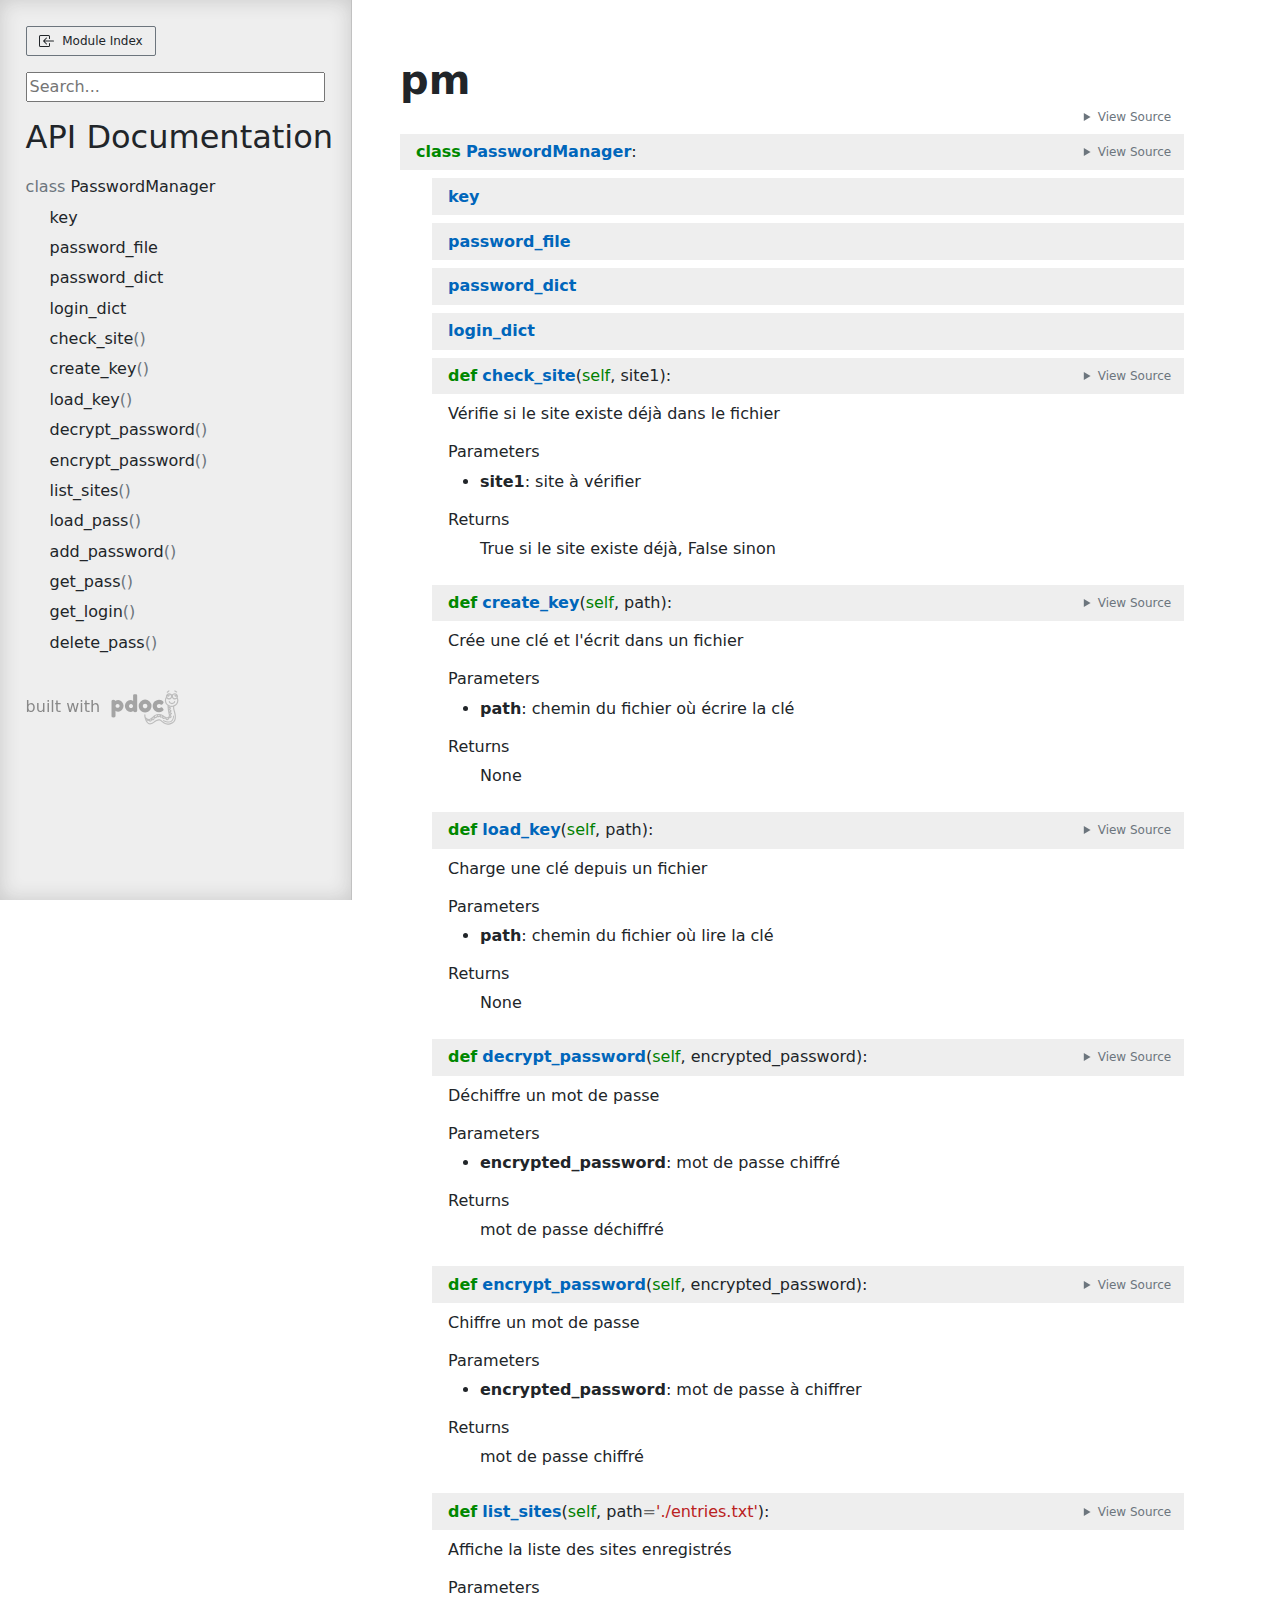
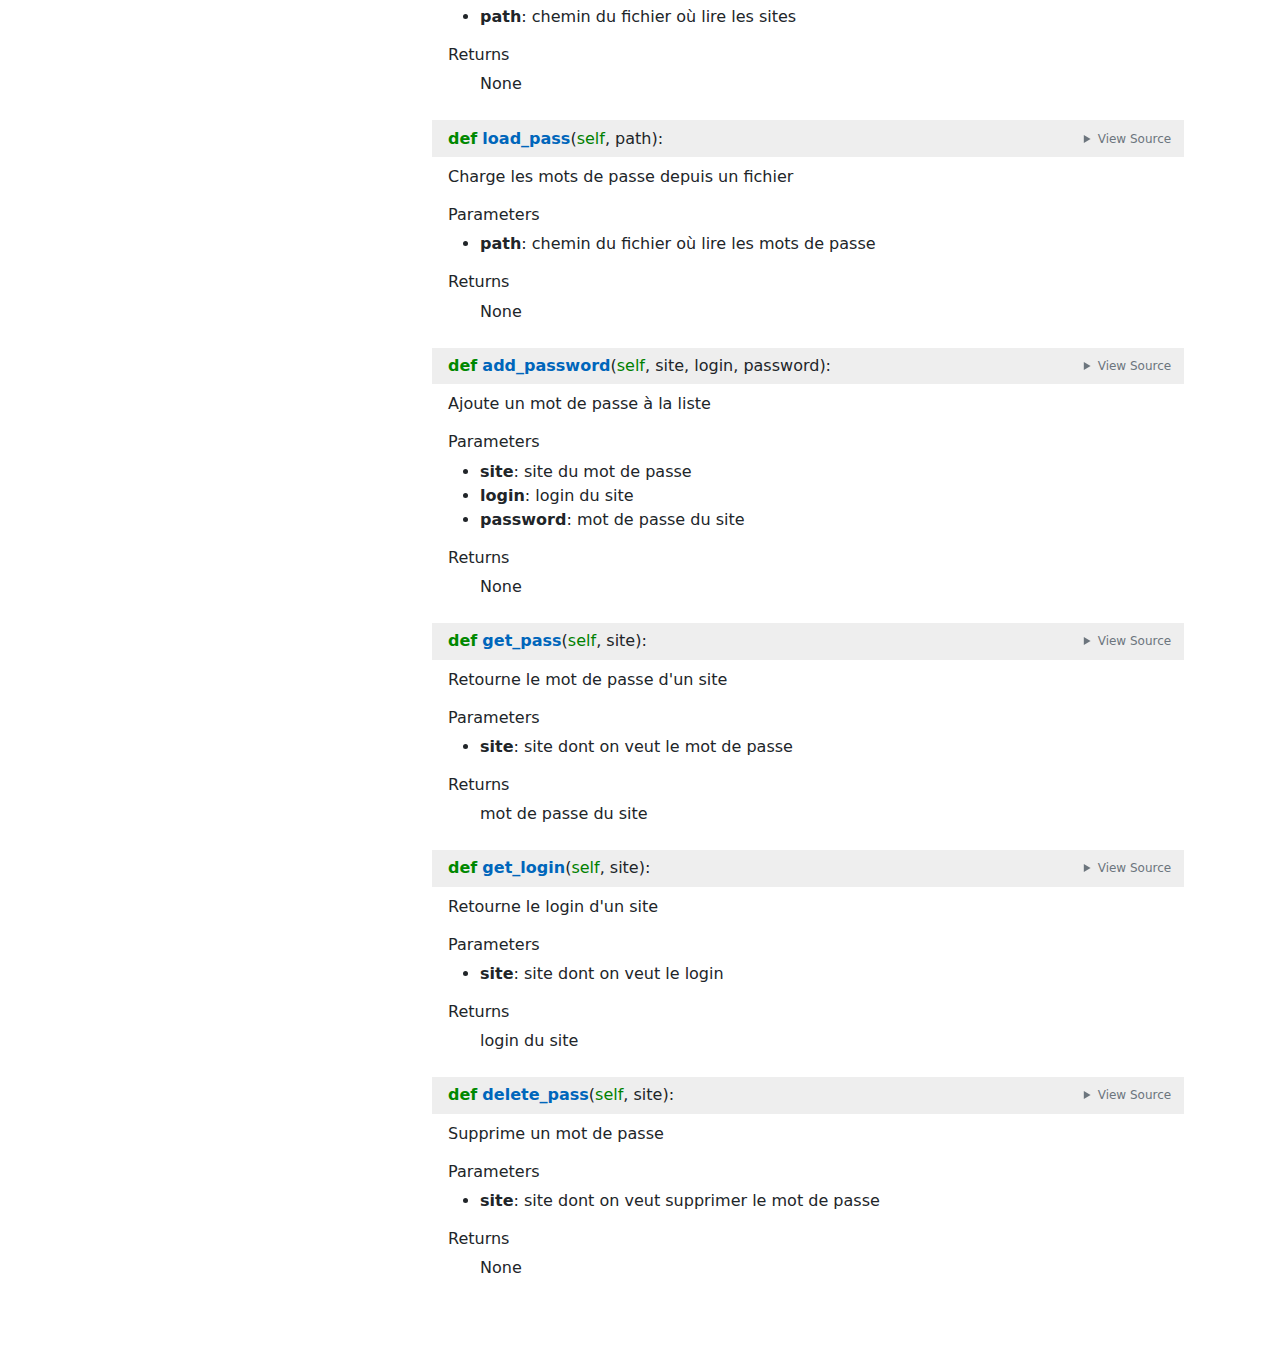
<file: app/docs/pm.html>
<!doctype html>
<html lang="en">
<head>
    <meta charset="utf-8">
    <meta name="viewport" content="width=device-width, initial-scale=1">
    <meta name="generator" content="pdoc 14.1.0"/>
    <title>pm API documentation</title>

    <style>/*! * Bootstrap Reboot v5.0.0 (https://getbootstrap.com/) * Copyright 2011-2021 The Bootstrap Authors * Copyright 2011-2021 Twitter, Inc. * Licensed under MIT (https://github.com/twbs/bootstrap/blob/main/LICENSE) * Forked from Normalize.css, licensed MIT (https://github.com/necolas/normalize.css/blob/master/LICENSE.md) */*,::after,::before{box-sizing:border-box}@media (prefers-reduced-motion:no-preference){:root{scroll-behavior:smooth}}body{margin:0;font-family:system-ui,-apple-system,"Segoe UI",Roboto,"Helvetica Neue",Arial,"Noto Sans","Liberation Sans",sans-serif,"Apple Color Emoji","Segoe UI Emoji","Segoe UI Symbol","Noto Color Emoji";font-size:1rem;font-weight:400;line-height:1.5;color:#212529;background-color:#fff;-webkit-text-size-adjust:100%;-webkit-tap-highlight-color:transparent}hr{margin:1rem 0;color:inherit;background-color:currentColor;border:0;opacity:.25}hr:not([size]){height:1px}h1,h2,h3,h4,h5,h6{margin-top:0;margin-bottom:.5rem;font-weight:500;line-height:1.2}h1{font-size:calc(1.375rem + 1.5vw)}@media (min-width:1200px){h1{font-size:2.5rem}}h2{font-size:calc(1.325rem + .9vw)}@media (min-width:1200px){h2{font-size:2rem}}h3{font-size:calc(1.3rem + .6vw)}@media (min-width:1200px){h3{font-size:1.75rem}}h4{font-size:calc(1.275rem + .3vw)}@media (min-width:1200px){h4{font-size:1.5rem}}h5{font-size:1.25rem}h6{font-size:1rem}p{margin-top:0;margin-bottom:1rem}abbr[data-bs-original-title],abbr[title]{-webkit-text-decoration:underline dotted;text-decoration:underline dotted;cursor:help;-webkit-text-decoration-skip-ink:none;text-decoration-skip-ink:none}address{margin-bottom:1rem;font-style:normal;line-height:inherit}ol,ul{padding-left:2rem}dl,ol,ul{margin-top:0;margin-bottom:1rem}ol ol,ol ul,ul ol,ul ul{margin-bottom:0}dt{font-weight:700}dd{margin-bottom:.5rem;margin-left:0}blockquote{margin:0 0 1rem}b,strong{font-weight:bolder}small{font-size:.875em}mark{padding:.2em;background-color:#fcf8e3}sub,sup{position:relative;font-size:.75em;line-height:0;vertical-align:baseline}sub{bottom:-.25em}sup{top:-.5em}a{color:#0d6efd;text-decoration:underline}a:hover{color:#0a58ca}a:not([href]):not([class]),a:not([href]):not([class]):hover{color:inherit;text-decoration:none}code,kbd,pre,samp{font-family:SFMono-Regular,Menlo,Monaco,Consolas,"Liberation Mono","Courier New",monospace;font-size:1em;direction:ltr;unicode-bidi:bidi-override}pre{display:block;margin-top:0;margin-bottom:1rem;overflow:auto;font-size:.875em}pre code{font-size:inherit;color:inherit;word-break:normal}code{font-size:.875em;color:#d63384;word-wrap:break-word}a>code{color:inherit}kbd{padding:.2rem .4rem;font-size:.875em;color:#fff;background-color:#212529;border-radius:.2rem}kbd kbd{padding:0;font-size:1em;font-weight:700}figure{margin:0 0 1rem}img,svg{vertical-align:middle}table{caption-side:bottom;border-collapse:collapse}caption{padding-top:.5rem;padding-bottom:.5rem;color:#6c757d;text-align:left}th{text-align:inherit;text-align:-webkit-match-parent}tbody,td,tfoot,th,thead,tr{border-color:inherit;border-style:solid;border-width:0}label{display:inline-block}button{border-radius:0}button:focus:not(:focus-visible){outline:0}button,input,optgroup,select,textarea{margin:0;font-family:inherit;font-size:inherit;line-height:inherit}button,select{text-transform:none}[role=button]{cursor:pointer}select{word-wrap:normal}select:disabled{opacity:1}[list]::-webkit-calendar-picker-indicator{display:none}[type=button],[type=reset],[type=submit],button{-webkit-appearance:button}[type=button]:not(:disabled),[type=reset]:not(:disabled),[type=submit]:not(:disabled),button:not(:disabled){cursor:pointer}::-moz-focus-inner{padding:0;border-style:none}textarea{resize:vertical}fieldset{min-width:0;padding:0;margin:0;border:0}legend{float:left;width:100%;padding:0;margin-bottom:.5rem;font-size:calc(1.275rem + .3vw);line-height:inherit}@media (min-width:1200px){legend{font-size:1.5rem}}legend+*{clear:left}::-webkit-datetime-edit-day-field,::-webkit-datetime-edit-fields-wrapper,::-webkit-datetime-edit-hour-field,::-webkit-datetime-edit-minute,::-webkit-datetime-edit-month-field,::-webkit-datetime-edit-text,::-webkit-datetime-edit-year-field{padding:0}::-webkit-inner-spin-button{height:auto}[type=search]{outline-offset:-2px;-webkit-appearance:textfield}::-webkit-search-decoration{-webkit-appearance:none}::-webkit-color-swatch-wrapper{padding:0}::file-selector-button{font:inherit}::-webkit-file-upload-button{font:inherit;-webkit-appearance:button}output{display:inline-block}iframe{border:0}summary{display:list-item;cursor:pointer}progress{vertical-align:baseline}[hidden]{display:none!important}</style>
    <style>/*! syntax-highlighting.css */pre{line-height:125%;}span.linenos{color:inherit; background-color:transparent; padding-left:5px; padding-right:20px;}.pdoc-code .hll{background-color:#ffffcc}.pdoc-code{background:#f8f8f8;}.pdoc-code .c{color:#3D7B7B; font-style:italic}.pdoc-code .err{border:1px solid #FF0000}.pdoc-code .k{color:#008000; font-weight:bold}.pdoc-code .o{color:#666666}.pdoc-code .ch{color:#3D7B7B; font-style:italic}.pdoc-code .cm{color:#3D7B7B; font-style:italic}.pdoc-code .cp{color:#9C6500}.pdoc-code .cpf{color:#3D7B7B; font-style:italic}.pdoc-code .c1{color:#3D7B7B; font-style:italic}.pdoc-code .cs{color:#3D7B7B; font-style:italic}.pdoc-code .gd{color:#A00000}.pdoc-code .ge{font-style:italic}.pdoc-code .gr{color:#E40000}.pdoc-code .gh{color:#000080; font-weight:bold}.pdoc-code .gi{color:#008400}.pdoc-code .go{color:#717171}.pdoc-code .gp{color:#000080; font-weight:bold}.pdoc-code .gs{font-weight:bold}.pdoc-code .gu{color:#800080; font-weight:bold}.pdoc-code .gt{color:#0044DD}.pdoc-code .kc{color:#008000; font-weight:bold}.pdoc-code .kd{color:#008000; font-weight:bold}.pdoc-code .kn{color:#008000; font-weight:bold}.pdoc-code .kp{color:#008000}.pdoc-code .kr{color:#008000; font-weight:bold}.pdoc-code .kt{color:#B00040}.pdoc-code .m{color:#666666}.pdoc-code .s{color:#BA2121}.pdoc-code .na{color:#687822}.pdoc-code .nb{color:#008000}.pdoc-code .nc{color:#0000FF; font-weight:bold}.pdoc-code .no{color:#880000}.pdoc-code .nd{color:#AA22FF}.pdoc-code .ni{color:#717171; font-weight:bold}.pdoc-code .ne{color:#CB3F38; font-weight:bold}.pdoc-code .nf{color:#0000FF}.pdoc-code .nl{color:#767600}.pdoc-code .nn{color:#0000FF; font-weight:bold}.pdoc-code .nt{color:#008000; font-weight:bold}.pdoc-code .nv{color:#19177C}.pdoc-code .ow{color:#AA22FF; font-weight:bold}.pdoc-code .w{color:#bbbbbb}.pdoc-code .mb{color:#666666}.pdoc-code .mf{color:#666666}.pdoc-code .mh{color:#666666}.pdoc-code .mi{color:#666666}.pdoc-code .mo{color:#666666}.pdoc-code .sa{color:#BA2121}.pdoc-code .sb{color:#BA2121}.pdoc-code .sc{color:#BA2121}.pdoc-code .dl{color:#BA2121}.pdoc-code .sd{color:#BA2121; font-style:italic}.pdoc-code .s2{color:#BA2121}.pdoc-code .se{color:#AA5D1F; font-weight:bold}.pdoc-code .sh{color:#BA2121}.pdoc-code .si{color:#A45A77; font-weight:bold}.pdoc-code .sx{color:#008000}.pdoc-code .sr{color:#A45A77}.pdoc-code .s1{color:#BA2121}.pdoc-code .ss{color:#19177C}.pdoc-code .bp{color:#008000}.pdoc-code .fm{color:#0000FF}.pdoc-code .vc{color:#19177C}.pdoc-code .vg{color:#19177C}.pdoc-code .vi{color:#19177C}.pdoc-code .vm{color:#19177C}.pdoc-code .il{color:#666666}</style>
    <style>/*! theme.css */:root{--pdoc-background:#fff;}.pdoc{--text:#212529;--muted:#6c757d;--link:#3660a5;--link-hover:#1659c5;--code:#f8f8f8;--active:#fff598;--accent:#eee;--accent2:#c1c1c1;--nav-hover:rgba(255, 255, 255, 0.5);--name:#0066BB;--def:#008800;--annotation:#007020;}</style>
    <style>/*! layout.css */html, body{width:100%;height:100%;}html, main{scroll-behavior:smooth;}body{background-color:var(--pdoc-background);}@media (max-width:769px){#navtoggle{cursor:pointer;position:absolute;width:50px;height:40px;top:1rem;right:1rem;border-color:var(--text);color:var(--text);display:flex;opacity:0.8;z-index:999;}#navtoggle:hover{opacity:1;}#togglestate + div{display:none;}#togglestate:checked + div{display:inherit;}main, header{padding:2rem 3vw;}header + main{margin-top:-3rem;}.git-button{display:none !important;}nav input[type="search"]{max-width:77%;}nav input[type="search"]:first-child{margin-top:-6px;}nav input[type="search"]:valid ~ *{display:none !important;}}@media (min-width:770px){:root{--sidebar-width:clamp(12.5rem, 28vw, 22rem);}nav{position:fixed;overflow:auto;height:100vh;width:var(--sidebar-width);}main, header{padding:3rem 2rem 3rem calc(var(--sidebar-width) + 3rem);width:calc(54rem + var(--sidebar-width));max-width:100%;}header + main{margin-top:-4rem;}#navtoggle{display:none;}}#togglestate{position:absolute;height:0;opacity:0;}nav.pdoc{--pad:clamp(0.5rem, 2vw, 1.75rem);--indent:1.5rem;background-color:var(--accent);border-right:1px solid var(--accent2);box-shadow:0 0 20px rgba(50, 50, 50, .2) inset;padding:0 0 0 var(--pad);overflow-wrap:anywhere;scrollbar-width:thin; scrollbar-color:var(--accent2) transparent; z-index:1}nav.pdoc::-webkit-scrollbar{width:.4rem; }nav.pdoc::-webkit-scrollbar-thumb{background-color:var(--accent2); }nav.pdoc > div{padding:var(--pad) 0;}nav.pdoc .module-list-button{display:inline-flex;align-items:center;color:var(--text);border-color:var(--muted);margin-bottom:1rem;}nav.pdoc .module-list-button:hover{border-color:var(--text);}nav.pdoc input[type=search]{display:block;outline-offset:0;width:calc(100% - var(--pad));}nav.pdoc .logo{max-width:calc(100% - var(--pad));max-height:35vh;display:block;margin:0 auto 1rem;transform:translate(calc(-.5 * var(--pad)), 0);}nav.pdoc ul{list-style:none;padding-left:0;}nav.pdoc > div > ul{margin-left:calc(0px - var(--pad));}nav.pdoc li a{padding:.2rem 0 .2rem calc(var(--pad) + var(--indent));}nav.pdoc > div > ul > li > a{padding-left:var(--pad);}nav.pdoc li{transition:all 100ms;}nav.pdoc li:hover{background-color:var(--nav-hover);}nav.pdoc a, nav.pdoc a:hover{color:var(--text);}nav.pdoc a{display:block;}nav.pdoc > h2:first-of-type{margin-top:1.5rem;}nav.pdoc .class:before{content:"class ";color:var(--muted);}nav.pdoc .function:after{content:"()";color:var(--muted);}nav.pdoc footer:before{content:"";display:block;width:calc(100% - var(--pad));border-top:solid var(--accent2) 1px;margin-top:1.5rem;padding-top:.5rem;}nav.pdoc footer{font-size:small;}</style>
    <style>/*! content.css */.pdoc{color:var(--text);box-sizing:border-box;line-height:1.5;background:none;}.pdoc .pdoc-button{cursor:pointer;display:inline-block;border:solid black 1px;border-radius:2px;font-size:.75rem;padding:calc(0.5em - 1px) 1em;transition:100ms all;}.pdoc .pdoc-alert{padding:1rem 1rem 1rem calc(1.5rem + 24px);border:1px solid transparent;border-radius:.25rem;background-repeat:no-repeat;background-position:1rem center;margin-bottom:1rem;}.pdoc .pdoc-alert > *:last-child{margin-bottom:0;}.pdoc .pdoc-alert-note {color:#084298;background-color:#cfe2ff;border-color:#b6d4fe;background-image:url("data:image/svg+xml,%3Csvg%20xmlns%3D%22http%3A//www.w3.org/2000/svg%22%20width%3D%2224%22%20height%3D%2224%22%20fill%3D%22%23084298%22%20viewBox%3D%220%200%2016%2016%22%3E%3Cpath%20d%3D%22M8%2016A8%208%200%201%200%208%200a8%208%200%200%200%200%2016zm.93-9.412-1%204.705c-.07.34.029.533.304.533.194%200%20.487-.07.686-.246l-.088.416c-.287.346-.92.598-1.465.598-.703%200-1.002-.422-.808-1.319l.738-3.468c.064-.293.006-.399-.287-.47l-.451-.081.082-.381%202.29-.287zM8%205.5a1%201%200%201%201%200-2%201%201%200%200%201%200%202z%22/%3E%3C/svg%3E");}.pdoc .pdoc-alert-warning{color:#664d03;background-color:#fff3cd;border-color:#ffecb5;background-image:url("data:image/svg+xml,%3Csvg%20xmlns%3D%22http%3A//www.w3.org/2000/svg%22%20width%3D%2224%22%20height%3D%2224%22%20fill%3D%22%23664d03%22%20viewBox%3D%220%200%2016%2016%22%3E%3Cpath%20d%3D%22M8.982%201.566a1.13%201.13%200%200%200-1.96%200L.165%2013.233c-.457.778.091%201.767.98%201.767h13.713c.889%200%201.438-.99.98-1.767L8.982%201.566zM8%205c.535%200%20.954.462.9.995l-.35%203.507a.552.552%200%200%201-1.1%200L7.1%205.995A.905.905%200%200%201%208%205zm.002%206a1%201%200%201%201%200%202%201%201%200%200%201%200-2z%22/%3E%3C/svg%3E");}.pdoc .pdoc-alert-danger{color:#842029;background-color:#f8d7da;border-color:#f5c2c7;background-image:url("data:image/svg+xml,%3Csvg%20xmlns%3D%22http%3A//www.w3.org/2000/svg%22%20width%3D%2224%22%20height%3D%2224%22%20fill%3D%22%23842029%22%20viewBox%3D%220%200%2016%2016%22%3E%3Cpath%20d%3D%22M5.52.359A.5.5%200%200%201%206%200h4a.5.5%200%200%201%20.474.658L8.694%206H12.5a.5.5%200%200%201%20.395.807l-7%209a.5.5%200%200%201-.873-.454L6.823%209.5H3.5a.5.5%200%200%201-.48-.641l2.5-8.5z%22/%3E%3C/svg%3E");}.pdoc .visually-hidden{position:absolute !important;width:1px !important;height:1px !important;padding:0 !important;margin:-1px !important;overflow:hidden !important;clip:rect(0, 0, 0, 0) !important;white-space:nowrap !important;border:0 !important;}.pdoc h1, .pdoc h2, .pdoc h3{font-weight:300;margin:.3em 0;padding:.2em 0;}.pdoc > section:not(.module-info) h1{font-size:1.5rem;font-weight:500;}.pdoc > section:not(.module-info) h2{font-size:1.4rem;font-weight:500;}.pdoc > section:not(.module-info) h3{font-size:1.3rem;font-weight:500;}.pdoc > section:not(.module-info) h4{font-size:1.2rem;}.pdoc > section:not(.module-info) h5{font-size:1.1rem;}.pdoc a{text-decoration:none;color:var(--link);}.pdoc a:hover{color:var(--link-hover);}.pdoc blockquote{margin-left:2rem;}.pdoc pre{border-top:1px solid var(--accent2);border-bottom:1px solid var(--accent2);margin-top:0;margin-bottom:1em;padding:.5rem 0 .5rem .5rem;overflow-x:auto;background-color:var(--code);}.pdoc code{color:var(--text);padding:.2em .4em;margin:0;font-size:85%;background-color:var(--accent);border-radius:6px;}.pdoc a > code{color:inherit;}.pdoc pre > code{display:inline-block;font-size:inherit;background:none;border:none;padding:0;}.pdoc > section:not(.module-info){margin-bottom:1.5rem;}.pdoc .modulename{margin-top:0;font-weight:bold;}.pdoc .modulename a{color:var(--link);transition:100ms all;}.pdoc .git-button{float:right;border:solid var(--link) 1px;}.pdoc .git-button:hover{background-color:var(--link);color:var(--pdoc-background);}.view-source-toggle-state,.view-source-toggle-state ~ .pdoc-code{display:none;}.view-source-toggle-state:checked ~ .pdoc-code{display:block;}.view-source-button{display:inline-block;float:right;font-size:.75rem;line-height:1.5rem;color:var(--muted);padding:0 .4rem 0 1.3rem;cursor:pointer;text-indent:-2px;}.view-source-button > span{visibility:hidden;}.module-info .view-source-button{float:none;display:flex;justify-content:flex-end;margin:-1.2rem .4rem -.2rem 0;}.view-source-button::before{position:absolute;content:"View Source";display:list-item;list-style-type:disclosure-closed;}.view-source-toggle-state:checked ~ .attr .view-source-button::before,.view-source-toggle-state:checked ~ .view-source-button::before{list-style-type:disclosure-open;}.pdoc .docstring{margin-bottom:1.5rem;}.pdoc section:not(.module-info) .docstring{margin-left:clamp(0rem, 5vw - 2rem, 1rem);}.pdoc .docstring .pdoc-code{margin-left:1em;margin-right:1em;}.pdoc h1:target,.pdoc h2:target,.pdoc h3:target,.pdoc h4:target,.pdoc h5:target,.pdoc h6:target,.pdoc .pdoc-code > pre > span:target{background-color:var(--active);box-shadow:-1rem 0 0 0 var(--active);}.pdoc .pdoc-code > pre > span:target{display:block;}.pdoc div:target > .attr,.pdoc section:target > .attr,.pdoc dd:target > a{background-color:var(--active);}.pdoc *{scroll-margin:2rem;}.pdoc .pdoc-code .linenos{user-select:none;}.pdoc .attr:hover{filter:contrast(0.95);}.pdoc section, .pdoc .classattr{position:relative;}.pdoc .headerlink{--width:clamp(1rem, 3vw, 2rem);position:absolute;top:0;left:calc(0rem - var(--width));transition:all 100ms ease-in-out;opacity:0;}.pdoc .headerlink::before{content:"#";display:block;text-align:center;width:var(--width);height:2.3rem;line-height:2.3rem;font-size:1.5rem;}.pdoc .attr:hover ~ .headerlink,.pdoc *:target > .headerlink,.pdoc .headerlink:hover{opacity:1;}.pdoc .attr{display:block;margin:.5rem 0 .5rem;padding:.4rem .4rem .4rem 1rem;background-color:var(--accent);overflow-x:auto;}.pdoc .classattr{margin-left:2rem;}.pdoc .name{color:var(--name);font-weight:bold;}.pdoc .def{color:var(--def);font-weight:bold;}.pdoc .signature{background-color:transparent;}.pdoc .param, .pdoc .return-annotation{white-space:pre;}.pdoc .signature.multiline .param{display:block;}.pdoc .signature.condensed .param{display:inline-block;}.pdoc .annotation{color:var(--annotation);}.pdoc .view-value-toggle-state,.pdoc .view-value-toggle-state ~ .default_value{display:none;}.pdoc .view-value-toggle-state:checked ~ .default_value{display:inherit;}.pdoc .view-value-button{font-size:.5rem;vertical-align:middle;border-style:dashed;margin-top:-0.1rem;}.pdoc .view-value-button:hover{background:white;}.pdoc .view-value-button::before{content:"show";text-align:center;width:2.2em;display:inline-block;}.pdoc .view-value-toggle-state:checked ~ .view-value-button::before{content:"hide";}.pdoc .inherited{margin-left:2rem;}.pdoc .inherited dt{font-weight:700;}.pdoc .inherited dt, .pdoc .inherited dd{display:inline;margin-left:0;margin-bottom:.5rem;}.pdoc .inherited dd:not(:last-child):after{content:", ";}.pdoc .inherited .class:before{content:"class ";}.pdoc .inherited .function a:after{content:"()";}.pdoc .search-result .docstring{overflow:auto;max-height:25vh;}.pdoc .search-result.focused > .attr{background-color:var(--active);}.pdoc .attribution{margin-top:2rem;display:block;opacity:0.5;transition:all 200ms;filter:grayscale(100%);}.pdoc .attribution:hover{opacity:1;filter:grayscale(0%);}.pdoc .attribution img{margin-left:5px;height:35px;vertical-align:middle;width:70px;transition:all 200ms;}.pdoc table{display:block;width:max-content;max-width:100%;overflow:auto;margin-bottom:1rem;}.pdoc table th{font-weight:600;}.pdoc table th, .pdoc table td{padding:6px 13px;border:1px solid var(--accent2);}</style>
    <style>/*! custom.css */</style></head>
<body>
    <nav class="pdoc">
        <label id="navtoggle" for="togglestate" class="pdoc-button"><svg xmlns='http://www.w3.org/2000/svg' viewBox='0 0 30 30'><path stroke-linecap='round' stroke="currentColor" stroke-miterlimit='10' stroke-width='2' d='M4 7h22M4 15h22M4 23h22'/></svg></label>
        <input id="togglestate" type="checkbox" aria-hidden="true" tabindex="-1">
        <div>            <a class="pdoc-button module-list-button" href="index.html">
<svg xmlns="http://www.w3.org/2000/svg" width="16" height="16" fill="currentColor" class="bi bi-box-arrow-in-left" viewBox="0 0 16 16">
  <path fill-rule="evenodd" d="M10 3.5a.5.5 0 0 0-.5-.5h-8a.5.5 0 0 0-.5.5v9a.5.5 0 0 0 .5.5h8a.5.5 0 0 0 .5-.5v-2a.5.5 0 0 1 1 0v2A1.5 1.5 0 0 1 9.5 14h-8A1.5 1.5 0 0 1 0 12.5v-9A1.5 1.5 0 0 1 1.5 2h8A1.5 1.5 0 0 1 11 3.5v2a.5.5 0 0 1-1 0v-2z"/>
  <path fill-rule="evenodd" d="M4.146 8.354a.5.5 0 0 1 0-.708l3-3a.5.5 0 1 1 .708.708L5.707 7.5H14.5a.5.5 0 0 1 0 1H5.707l2.147 2.146a.5.5 0 0 1-.708.708l-3-3z"/>
</svg>                &nbsp;
                Module Index
            </a>


            <input type="search" placeholder="Search..." role="searchbox" aria-label="search"
                   pattern=".+" required>



            <h2>API Documentation</h2>
                <ul class="memberlist">
            <li>
                    <a class="class" href="#PasswordManager">PasswordManager</a>
                            <ul class="memberlist">
                        <li>
                                <a class="variable" href="#PasswordManager.key">key</a>
                        </li>
                        <li>
                                <a class="variable" href="#PasswordManager.password_file">password_file</a>
                        </li>
                        <li>
                                <a class="variable" href="#PasswordManager.password_dict">password_dict</a>
                        </li>
                        <li>
                                <a class="variable" href="#PasswordManager.login_dict">login_dict</a>
                        </li>
                        <li>
                                <a class="function" href="#PasswordManager.check_site">check_site</a>
                        </li>
                        <li>
                                <a class="function" href="#PasswordManager.create_key">create_key</a>
                        </li>
                        <li>
                                <a class="function" href="#PasswordManager.load_key">load_key</a>
                        </li>
                        <li>
                                <a class="function" href="#PasswordManager.decrypt_password">decrypt_password</a>
                        </li>
                        <li>
                                <a class="function" href="#PasswordManager.encrypt_password">encrypt_password</a>
                        </li>
                        <li>
                                <a class="function" href="#PasswordManager.list_sites">list_sites</a>
                        </li>
                        <li>
                                <a class="function" href="#PasswordManager.load_pass">load_pass</a>
                        </li>
                        <li>
                                <a class="function" href="#PasswordManager.add_password">add_password</a>
                        </li>
                        <li>
                                <a class="function" href="#PasswordManager.get_pass">get_pass</a>
                        </li>
                        <li>
                                <a class="function" href="#PasswordManager.get_login">get_login</a>
                        </li>
                        <li>
                                <a class="function" href="#PasswordManager.delete_pass">delete_pass</a>
                        </li>
                </ul>

            </li>
    </ul>



        <a class="attribution" title="pdoc: Python API documentation generator" href="https://pdoc.dev" target="_blank">
            built with <span class="visually-hidden">pdoc</span><img
                alt="pdoc logo"
                src="data:image/svg+xml,%3Csvg%20xmlns%3D%22http%3A//www.w3.org/2000/svg%22%20role%3D%22img%22%20aria-label%3D%22pdoc%20logo%22%20width%3D%22300%22%20height%3D%22150%22%20viewBox%3D%22-1%200%2060%2030%22%3E%3Ctitle%3Epdoc%3C/title%3E%3Cpath%20d%3D%22M29.621%2021.293c-.011-.273-.214-.475-.511-.481a.5.5%200%200%200-.489.503l-.044%201.393c-.097.551-.695%201.215-1.566%201.704-.577.428-1.306.486-2.193.182-1.426-.617-2.467-1.654-3.304-2.487l-.173-.172a3.43%203.43%200%200%200-.365-.306.49.49%200%200%200-.286-.196c-1.718-1.06-4.931-1.47-7.353.191l-.219.15c-1.707%201.187-3.413%202.131-4.328%201.03-.02-.027-.49-.685-.141-1.763.233-.721.546-2.408.772-4.076.042-.09.067-.187.046-.288.166-1.347.277-2.625.241-3.351%201.378-1.008%202.271-2.586%202.271-4.362%200-.976-.272-1.935-.788-2.774-.057-.094-.122-.18-.184-.268.033-.167.052-.339.052-.516%200-1.477-1.202-2.679-2.679-2.679-.791%200-1.496.352-1.987.9a6.3%206.3%200%200%200-1.001.029c-.492-.564-1.207-.929-2.012-.929-1.477%200-2.679%201.202-2.679%202.679A2.65%202.65%200%200%200%20.97%206.554c-.383.747-.595%201.572-.595%202.41%200%202.311%201.507%204.29%203.635%205.107-.037.699-.147%202.27-.423%203.294l-.137.461c-.622%202.042-2.515%208.257%201.727%2010.643%201.614.908%203.06%201.248%204.317%201.248%202.665%200%204.492-1.524%205.322-2.401%201.476-1.559%202.886-1.854%206.491.82%201.877%201.393%203.514%201.753%204.861%201.068%202.223-1.713%202.811-3.867%203.399-6.374.077-.846.056-1.469.054-1.537zm-4.835%204.313c-.054.305-.156.586-.242.629-.034-.007-.131-.022-.307-.157-.145-.111-.314-.478-.456-.908.221.121.432.25.675.355.115.039.219.051.33.081zm-2.251-1.238c-.05.33-.158.648-.252.694-.022.001-.125-.018-.307-.157-.217-.166-.488-.906-.639-1.573.358.344.754.693%201.198%201.036zm-3.887-2.337c-.006-.116-.018-.231-.041-.342.635.145%201.189.368%201.599.625.097.231.166.481.174.642-.03.049-.055.101-.067.158-.046.013-.128.026-.298.004-.278-.037-.901-.57-1.367-1.087zm-1.127-.497c.116.306.176.625.12.71-.019.014-.117.045-.345.016-.206-.027-.604-.332-.986-.695.41-.051.816-.056%201.211-.031zm-4.535%201.535c.209.22.379.47.358.598-.006.041-.088.138-.351.234-.144.055-.539-.063-.979-.259a11.66%2011.66%200%200%200%20.972-.573zm.983-.664c.359-.237.738-.418%201.126-.554.25.237.479.548.457.694-.006.042-.087.138-.351.235-.174.064-.694-.105-1.232-.375zm-3.381%201.794c-.022.145-.061.29-.149.401-.133.166-.358.248-.69.251h-.002c-.133%200-.306-.26-.45-.621.417.091.854.07%201.291-.031zm-2.066-8.077a4.78%204.78%200%200%201-.775-.584c.172-.115.505-.254.88-.378l-.105.962zm-.331%202.302a10.32%2010.32%200%200%201-.828-.502c.202-.143.576-.328.984-.49l-.156.992zm-.45%202.157l-.701-.403c.214-.115.536-.249.891-.376a11.57%2011.57%200%200%201-.19.779zm-.181%201.716c.064.398.194.702.298.893-.194-.051-.435-.162-.736-.398.061-.119.224-.3.438-.495zM8.87%204.141c0%20.152-.123.276-.276.276s-.275-.124-.275-.276.123-.276.276-.276.275.124.275.276zm-.735-.389a1.15%201.15%200%200%200-.314.783%201.16%201.16%200%200%200%201.162%201.162c.457%200%20.842-.27%201.032-.653.026.117.042.238.042.362a1.68%201.68%200%200%201-1.679%201.679%201.68%201.68%200%200%201-1.679-1.679c0-.843.626-1.535%201.436-1.654zM5.059%205.406A1.68%201.68%200%200%201%203.38%207.085a1.68%201.68%200%200%201-1.679-1.679c0-.037.009-.072.011-.109.21.3.541.508.935.508a1.16%201.16%200%200%200%201.162-1.162%201.14%201.14%200%200%200-.474-.912c.015%200%20.03-.005.045-.005.926.001%201.679.754%201.679%201.68zM3.198%204.141c0%20.152-.123.276-.276.276s-.275-.124-.275-.276.123-.276.276-.276.275.124.275.276zM1.375%208.964c0-.52.103-1.035.288-1.52.466.394%201.06.64%201.717.64%201.144%200%202.116-.725%202.499-1.738.383%201.012%201.355%201.738%202.499%201.738.867%200%201.631-.421%202.121-1.062.307.605.478%201.267.478%201.942%200%202.486-2.153%204.51-4.801%204.51s-4.801-2.023-4.801-4.51zm24.342%2019.349c-.985.498-2.267.168-3.813-.979-3.073-2.281-5.453-3.199-7.813-.705-1.315%201.391-4.163%203.365-8.423.97-3.174-1.786-2.239-6.266-1.261-9.479l.146-.492c.276-1.02.395-2.457.444-3.268a6.11%206.11%200%200%200%201.18.115%206.01%206.01%200%200%200%202.536-.562l-.006.175c-.802.215-1.848.612-2.021%201.25-.079.295.021.601.274.837.219.203.415.364.598.501-.667.304-1.243.698-1.311%201.179-.02.144-.022.507.393.787.213.144.395.26.564.365-1.285.521-1.361.96-1.381%201.126-.018.142-.011.496.427.746l.854.489c-.473.389-.971.914-.999%201.429-.018.278.095.532.316.713.675.556%201.231.721%201.653.721.059%200%20.104-.014.158-.02.207.707.641%201.64%201.513%201.64h.013c.8-.008%201.236-.345%201.462-.626.173-.216.268-.457.325-.692.424.195.93.374%201.372.374.151%200%20.294-.021.423-.068.732-.27.944-.704.993-1.021.009-.061.003-.119.002-.179.266.086.538.147.789.147.15%200%20.294-.021.423-.069.542-.2.797-.489.914-.754.237.147.478.258.704.288.106.014.205.021.296.021.356%200%20.595-.101.767-.229.438.435%201.094.992%201.656%201.067.106.014.205.021.296.021a1.56%201.56%200%200%200%20.323-.035c.17.575.453%201.289.866%201.605.358.273.665.362.914.362a.99.99%200%200%200%20.421-.093%201.03%201.03%200%200%200%20.245-.164c.168.428.39.846.68%201.068.358.273.665.362.913.362a.99.99%200%200%200%20.421-.093c.317-.148.512-.448.639-.762.251.157.495.257.726.257.127%200%20.25-.024.37-.071.427-.17.706-.617.841-1.314.022-.015.047-.022.068-.038.067-.051.133-.104.196-.159-.443%201.486-1.107%202.761-2.086%203.257zM8.66%209.925a.5.5%200%201%200-1%200c0%20.653-.818%201.205-1.787%201.205s-1.787-.552-1.787-1.205a.5.5%200%201%200-1%200c0%201.216%201.25%202.205%202.787%202.205s2.787-.989%202.787-2.205zm4.4%2015.965l-.208.097c-2.661%201.258-4.708%201.436-6.086.527-1.542-1.017-1.88-3.19-1.844-4.198a.4.4%200%200%200-.385-.414c-.242-.029-.406.164-.414.385-.046%201.249.367%203.686%202.202%204.896.708.467%201.547.7%202.51.7%201.248%200%202.706-.392%204.362-1.174l.185-.086a.4.4%200%200%200%20.205-.527c-.089-.204-.326-.291-.527-.206zM9.547%202.292c.093.077.205.114.317.114a.5.5%200%200%200%20.318-.886L8.817.397a.5.5%200%200%200-.703.068.5.5%200%200%200%20.069.703l1.364%201.124zm-7.661-.065c.086%200%20.173-.022.253-.068l1.523-.893a.5.5%200%200%200-.506-.863l-1.523.892a.5.5%200%200%200-.179.685c.094.158.261.247.432.247z%22%20transform%3D%22matrix%28-1%200%200%201%2058%200%29%22%20fill%3D%22%233bb300%22/%3E%3Cpath%20d%3D%22M.3%2021.86V10.18q0-.46.02-.68.04-.22.18-.5.28-.54%201.34-.54%201.06%200%201.42.28.38.26.44.78.76-1.04%202.38-1.04%201.64%200%203.1%201.54%201.46%201.54%201.46%203.58%200%202.04-1.46%203.58-1.44%201.54-3.08%201.54-1.64%200-2.38-.92v4.04q0%20.46-.04.68-.02.22-.18.5-.14.3-.5.42-.36.12-.98.12-.62%200-1-.12-.36-.12-.52-.4-.14-.28-.18-.5-.02-.22-.02-.68zm3.96-9.42q-.46.54-.46%201.18%200%20.64.46%201.18.48.52%201.2.52.74%200%201.24-.52.52-.52.52-1.18%200-.66-.48-1.18-.48-.54-1.26-.54-.76%200-1.22.54zm14.741-8.36q.16-.3.54-.42.38-.12%201-.12.64%200%201.02.12.38.12.52.42.16.3.18.54.04.22.04.68v11.94q0%20.46-.04.7-.02.22-.18.5-.3.54-1.7.54-1.38%200-1.54-.98-.84.96-2.34.96-1.8%200-3.28-1.56-1.48-1.58-1.48-3.66%200-2.1%201.48-3.68%201.5-1.58%203.28-1.58%201.48%200%202.3%201v-4.2q0-.46.02-.68.04-.24.18-.52zm-3.24%2010.86q.52.54%201.26.54.74%200%201.22-.54.5-.54.5-1.18%200-.66-.48-1.22-.46-.56-1.26-.56-.8%200-1.28.56-.48.54-.48%201.2%200%20.66.52%201.2zm7.833-1.2q0-2.4%201.68-3.96%201.68-1.56%203.84-1.56%202.16%200%203.82%201.56%201.66%201.54%201.66%203.94%200%201.66-.86%202.96-.86%201.28-2.1%201.9-1.22.6-2.54.6-1.32%200-2.56-.64-1.24-.66-2.1-1.92-.84-1.28-.84-2.88zm4.18%201.44q.64.48%201.3.48.66%200%201.32-.5.66-.5.66-1.48%200-.98-.62-1.46-.62-.48-1.34-.48-.72%200-1.34.5-.62.5-.62%201.48%200%20.96.64%201.46zm11.412-1.44q0%20.84.56%201.32.56.46%201.18.46.64%200%201.18-.36.56-.38.9-.38.6%200%201.46%201.06.46.58.46%201.04%200%20.76-1.1%201.42-1.14.8-2.8.8-1.86%200-3.58-1.34-.82-.64-1.34-1.7-.52-1.08-.52-2.36%200-1.3.52-2.34.52-1.06%201.34-1.7%201.66-1.32%203.54-1.32.76%200%201.48.22.72.2%201.06.4l.32.2q.36.24.56.38.52.4.52.92%200%20.5-.42%201.14-.72%201.1-1.38%201.1-.38%200-1.08-.44-.36-.34-1.04-.34-.66%200-1.24.48-.58.48-.58%201.34z%22%20fill%3D%22green%22/%3E%3C/svg%3E"/>
        </a>
</div>
    </nav>
    <main class="pdoc">
            <section class="module-info">
                    <h1 class="modulename">
pm    </h1>

                
                        <input id="mod-pm-view-source" class="view-source-toggle-state" type="checkbox" aria-hidden="true" tabindex="-1">

                        <label class="view-source-button" for="mod-pm-view-source"><span>View Source</span></label>

                        <div class="pdoc-code codehilite"><pre><span></span><span id="L-1"><a href="#L-1"><span class="linenos">  1</span></a><span class="c1"># -*- coding: utf-8 -*-</span>
</span><span id="L-2"><a href="#L-2"><span class="linenos">  2</span></a><span class="kn">from</span> <span class="nn">cryptography.fernet</span> <span class="kn">import</span> <span class="n">Fernet</span>
</span><span id="L-3"><a href="#L-3"><span class="linenos">  3</span></a>
</span><span id="L-4"><a href="#L-4"><span class="linenos">  4</span></a><span class="k">class</span> <span class="nc">PasswordManager</span><span class="p">:</span>
</span><span id="L-5"><a href="#L-5"><span class="linenos">  5</span></a>    <span class="k">def</span> <span class="fm">__init__</span><span class="p">(</span><span class="bp">self</span><span class="p">):</span>
</span><span id="L-6"><a href="#L-6"><span class="linenos">  6</span></a>        <span class="bp">self</span><span class="o">.</span><span class="n">key</span> <span class="o">=</span> <span class="s2">&quot;2K3lubeoYVHOWNh5SJdqekKeAf40OA-mevTFIKATD7k=%&quot;</span>
</span><span id="L-7"><a href="#L-7"><span class="linenos">  7</span></a>        <span class="bp">self</span><span class="o">.</span><span class="n">password_file</span> <span class="o">=</span> <span class="s2">&quot;./entries.txt&quot;</span>
</span><span id="L-8"><a href="#L-8"><span class="linenos">  8</span></a>        <span class="bp">self</span><span class="o">.</span><span class="n">password_dict</span> <span class="o">=</span> <span class="p">{}</span>
</span><span id="L-9"><a href="#L-9"><span class="linenos">  9</span></a>        <span class="bp">self</span><span class="o">.</span><span class="n">login_dict</span> <span class="o">=</span> <span class="p">{}</span>
</span><span id="L-10"><a href="#L-10"><span class="linenos"> 10</span></a>    
</span><span id="L-11"><a href="#L-11"><span class="linenos"> 11</span></a>    <span class="k">def</span> <span class="nf">check_site</span><span class="p">(</span><span class="bp">self</span><span class="p">,</span> <span class="n">site1</span><span class="p">):</span>
</span><span id="L-12"><a href="#L-12"><span class="linenos"> 12</span></a><span class="w">        </span><span class="sd">&quot;&quot;&quot;</span>
</span><span id="L-13"><a href="#L-13"><span class="linenos"> 13</span></a><span class="sd">        Vérifie si le site existe déjà dans le fichier</span>
</span><span id="L-14"><a href="#L-14"><span class="linenos"> 14</span></a>
</span><span id="L-15"><a href="#L-15"><span class="linenos"> 15</span></a><span class="sd">        :param site1: site à vérifier</span>
</span><span id="L-16"><a href="#L-16"><span class="linenos"> 16</span></a><span class="sd">        :type site1: str</span>
</span><span id="L-17"><a href="#L-17"><span class="linenos"> 17</span></a><span class="sd">        :return: True si le site existe déjà, False sinon</span>
</span><span id="L-18"><a href="#L-18"><span class="linenos"> 18</span></a><span class="sd">        :rtype: bool</span>
</span><span id="L-19"><a href="#L-19"><span class="linenos"> 19</span></a><span class="sd">        &quot;&quot;&quot;</span>
</span><span id="L-20"><a href="#L-20"><span class="linenos"> 20</span></a>        <span class="n">existing</span> <span class="o">=</span> <span class="kc">False</span>
</span><span id="L-21"><a href="#L-21"><span class="linenos"> 21</span></a>        <span class="k">with</span> <span class="nb">open</span><span class="p">(</span><span class="s2">&quot;./entries.txt&quot;</span><span class="p">,</span><span class="s1">&#39;r&#39;</span><span class="p">)</span> <span class="k">as</span> <span class="n">f</span><span class="p">:</span>
</span><span id="L-22"><a href="#L-22"><span class="linenos"> 22</span></a>            <span class="k">for</span> <span class="n">line</span> <span class="ow">in</span> <span class="n">f</span><span class="p">:</span>
</span><span id="L-23"><a href="#L-23"><span class="linenos"> 23</span></a>                <span class="n">site</span><span class="p">,</span><span class="n">login</span><span class="p">,</span><span class="n">enc</span> <span class="o">=</span> <span class="n">line</span><span class="o">.</span><span class="n">split</span><span class="p">(</span><span class="s2">&quot;:&quot;</span><span class="p">)</span>
</span><span id="L-24"><a href="#L-24"><span class="linenos"> 24</span></a>                <span class="k">if</span> <span class="n">site1</span> <span class="o">==</span> <span class="n">site</span><span class="p">:</span>
</span><span id="L-25"><a href="#L-25"><span class="linenos"> 25</span></a>                    <span class="n">existing</span> <span class="o">=</span> <span class="kc">True</span>
</span><span id="L-26"><a href="#L-26"><span class="linenos"> 26</span></a>        <span class="k">return</span> <span class="n">existing</span>
</span><span id="L-27"><a href="#L-27"><span class="linenos"> 27</span></a>                
</span><span id="L-28"><a href="#L-28"><span class="linenos"> 28</span></a>    <span class="k">def</span> <span class="nf">create_key</span><span class="p">(</span><span class="bp">self</span><span class="p">,</span><span class="n">path</span><span class="p">):</span>
</span><span id="L-29"><a href="#L-29"><span class="linenos"> 29</span></a><span class="w">        </span><span class="sd">&quot;&quot;&quot;</span>
</span><span id="L-30"><a href="#L-30"><span class="linenos"> 30</span></a><span class="sd">        Crée une clé et l&#39;écrit dans un fichier</span>
</span><span id="L-31"><a href="#L-31"><span class="linenos"> 31</span></a><span class="sd">        </span>
</span><span id="L-32"><a href="#L-32"><span class="linenos"> 32</span></a><span class="sd">        :param path: chemin du fichier où écrire la clé</span>
</span><span id="L-33"><a href="#L-33"><span class="linenos"> 33</span></a><span class="sd">        :type path: str</span>
</span><span id="L-34"><a href="#L-34"><span class="linenos"> 34</span></a><span class="sd">        :return: None</span>
</span><span id="L-35"><a href="#L-35"><span class="linenos"> 35</span></a><span class="sd">        &quot;&quot;&quot;</span>
</span><span id="L-36"><a href="#L-36"><span class="linenos"> 36</span></a>        <span class="bp">self</span><span class="o">.</span><span class="n">key</span> <span class="o">=</span> <span class="n">Fernet</span><span class="o">.</span><span class="n">generate_key</span><span class="p">()</span>
</span><span id="L-37"><a href="#L-37"><span class="linenos"> 37</span></a>        <span class="k">with</span> <span class="nb">open</span><span class="p">(</span><span class="n">path</span><span class="p">,</span><span class="s1">&#39;wb&#39;</span><span class="p">)</span> <span class="k">as</span> <span class="n">f</span><span class="p">:</span>
</span><span id="L-38"><a href="#L-38"><span class="linenos"> 38</span></a>            <span class="n">f</span><span class="o">.</span><span class="n">write</span><span class="p">(</span><span class="bp">self</span><span class="o">.</span><span class="n">key</span><span class="p">)</span>
</span><span id="L-39"><a href="#L-39"><span class="linenos"> 39</span></a>        <span class="nb">print</span><span class="p">(</span><span class="bp">self</span><span class="o">.</span><span class="n">key</span><span class="p">)</span>
</span><span id="L-40"><a href="#L-40"><span class="linenos"> 40</span></a>
</span><span id="L-41"><a href="#L-41"><span class="linenos"> 41</span></a>    <span class="k">def</span> <span class="nf">load_key</span><span class="p">(</span><span class="bp">self</span><span class="p">,</span> <span class="n">path</span><span class="p">):</span>
</span><span id="L-42"><a href="#L-42"><span class="linenos"> 42</span></a><span class="w">        </span><span class="sd">&quot;&quot;&quot;</span>
</span><span id="L-43"><a href="#L-43"><span class="linenos"> 43</span></a><span class="sd">        Charge une clé depuis un fichier</span>
</span><span id="L-44"><a href="#L-44"><span class="linenos"> 44</span></a>
</span><span id="L-45"><a href="#L-45"><span class="linenos"> 45</span></a><span class="sd">        :param path: chemin du fichier où lire la clé</span>
</span><span id="L-46"><a href="#L-46"><span class="linenos"> 46</span></a><span class="sd">        :type path: str</span>
</span><span id="L-47"><a href="#L-47"><span class="linenos"> 47</span></a><span class="sd">        :return: None</span>
</span><span id="L-48"><a href="#L-48"><span class="linenos"> 48</span></a><span class="sd">        &quot;&quot;&quot;</span>
</span><span id="L-49"><a href="#L-49"><span class="linenos"> 49</span></a>        <span class="k">with</span> <span class="nb">open</span><span class="p">(</span><span class="n">path</span><span class="p">,</span><span class="s1">&#39;rb&#39;</span><span class="p">)</span> <span class="k">as</span> <span class="n">f</span><span class="p">:</span>
</span><span id="L-50"><a href="#L-50"><span class="linenos"> 50</span></a>            <span class="bp">self</span><span class="o">.</span><span class="n">key</span> <span class="o">=</span> <span class="n">f</span><span class="o">.</span><span class="n">read</span><span class="p">()</span>
</span><span id="L-51"><a href="#L-51"><span class="linenos"> 51</span></a>
</span><span id="L-52"><a href="#L-52"><span class="linenos"> 52</span></a>    <span class="k">def</span> <span class="nf">decrypt_password</span><span class="p">(</span><span class="bp">self</span><span class="p">,</span> <span class="n">encrypted_password</span><span class="p">):</span>
</span><span id="L-53"><a href="#L-53"><span class="linenos"> 53</span></a><span class="w">        </span><span class="sd">&quot;&quot;&quot;</span>
</span><span id="L-54"><a href="#L-54"><span class="linenos"> 54</span></a><span class="sd">        Déchiffre un mot de passe</span>
</span><span id="L-55"><a href="#L-55"><span class="linenos"> 55</span></a>
</span><span id="L-56"><a href="#L-56"><span class="linenos"> 56</span></a><span class="sd">        :param encrypted_password: mot de passe chiffré</span>
</span><span id="L-57"><a href="#L-57"><span class="linenos"> 57</span></a><span class="sd">        :type encrypted_password: str</span>
</span><span id="L-58"><a href="#L-58"><span class="linenos"> 58</span></a><span class="sd">        :return: mot de passe déchiffré</span>
</span><span id="L-59"><a href="#L-59"><span class="linenos"> 59</span></a><span class="sd">        :rtype: str</span>
</span><span id="L-60"><a href="#L-60"><span class="linenos"> 60</span></a><span class="sd">        &quot;&quot;&quot;</span>
</span><span id="L-61"><a href="#L-61"><span class="linenos"> 61</span></a>        <span class="n">key</span> <span class="o">=</span> <span class="s2">&quot;2K3lubeoYVHOWNh5SJdqekKeAf40OA-mevTFIKATD7k=%&quot;</span>
</span><span id="L-62"><a href="#L-62"><span class="linenos"> 62</span></a>        <span class="n">decrypted_password</span> <span class="o">=</span> <span class="n">Fernet</span><span class="p">(</span><span class="n">key</span><span class="p">)</span><span class="o">.</span><span class="n">decrypt</span><span class="p">(</span><span class="n">encrypted_password</span><span class="o">.</span><span class="n">encode</span><span class="p">())</span><span class="o">.</span><span class="n">decode</span><span class="p">()</span>
</span><span id="L-63"><a href="#L-63"><span class="linenos"> 63</span></a>        <span class="k">return</span> <span class="n">decrypted_password</span>
</span><span id="L-64"><a href="#L-64"><span class="linenos"> 64</span></a>
</span><span id="L-65"><a href="#L-65"><span class="linenos"> 65</span></a>    <span class="k">def</span> <span class="nf">encrypt_password</span><span class="p">(</span><span class="bp">self</span><span class="p">,</span> <span class="n">encrypted_password</span><span class="p">):</span>
</span><span id="L-66"><a href="#L-66"><span class="linenos"> 66</span></a><span class="w">        </span><span class="sd">&quot;&quot;&quot;</span>
</span><span id="L-67"><a href="#L-67"><span class="linenos"> 67</span></a><span class="sd">        Chiffre un mot de passe</span>
</span><span id="L-68"><a href="#L-68"><span class="linenos"> 68</span></a><span class="sd">        </span>
</span><span id="L-69"><a href="#L-69"><span class="linenos"> 69</span></a><span class="sd">        :param encrypted_password: mot de passe à chiffrer</span>
</span><span id="L-70"><a href="#L-70"><span class="linenos"> 70</span></a><span class="sd">        :type encrypted_password: str</span>
</span><span id="L-71"><a href="#L-71"><span class="linenos"> 71</span></a><span class="sd">        :return: mot de passe chiffré</span>
</span><span id="L-72"><a href="#L-72"><span class="linenos"> 72</span></a><span class="sd">        :rtype: str</span>
</span><span id="L-73"><a href="#L-73"><span class="linenos"> 73</span></a><span class="sd">        &quot;&quot;&quot;</span>
</span><span id="L-74"><a href="#L-74"><span class="linenos"> 74</span></a>        <span class="n">encrypted</span> <span class="o">=</span> <span class="n">Fernet</span><span class="p">(</span><span class="bp">self</span><span class="o">.</span><span class="n">key</span><span class="p">)</span><span class="o">.</span><span class="n">encrypt</span><span class="p">(</span><span class="n">encrypted_password</span><span class="o">.</span><span class="n">encode</span><span class="p">())</span>
</span><span id="L-75"><a href="#L-75"><span class="linenos"> 75</span></a>        <span class="k">return</span> <span class="n">encrypted</span>
</span><span id="L-76"><a href="#L-76"><span class="linenos"> 76</span></a>
</span><span id="L-77"><a href="#L-77"><span class="linenos"> 77</span></a>
</span><span id="L-78"><a href="#L-78"><span class="linenos"> 78</span></a>    <span class="k">def</span> <span class="nf">list_sites</span><span class="p">(</span><span class="bp">self</span><span class="p">,</span> <span class="n">path</span> <span class="o">=</span> <span class="s2">&quot;./entries.txt&quot;</span><span class="p">):</span>
</span><span id="L-79"><a href="#L-79"><span class="linenos"> 79</span></a><span class="w">        </span><span class="sd">&quot;&quot;&quot;</span>
</span><span id="L-80"><a href="#L-80"><span class="linenos"> 80</span></a><span class="sd">        Affiche la liste des sites enregistrés</span>
</span><span id="L-81"><a href="#L-81"><span class="linenos"> 81</span></a>
</span><span id="L-82"><a href="#L-82"><span class="linenos"> 82</span></a><span class="sd">        :param path: chemin du fichier où lire les sites</span>
</span><span id="L-83"><a href="#L-83"><span class="linenos"> 83</span></a><span class="sd">        :type path: str</span>
</span><span id="L-84"><a href="#L-84"><span class="linenos"> 84</span></a><span class="sd">        :return: None</span>
</span><span id="L-85"><a href="#L-85"><span class="linenos"> 85</span></a><span class="sd">        &quot;&quot;&quot;</span>
</span><span id="L-86"><a href="#L-86"><span class="linenos"> 86</span></a>        <span class="k">with</span> <span class="nb">open</span><span class="p">(</span><span class="n">path</span><span class="p">,</span><span class="s1">&#39;r&#39;</span><span class="p">)</span> <span class="k">as</span> <span class="n">f</span><span class="p">:</span>
</span><span id="L-87"><a href="#L-87"><span class="linenos"> 87</span></a>            <span class="k">for</span> <span class="n">line</span> <span class="ow">in</span> <span class="n">f</span><span class="p">:</span>
</span><span id="L-88"><a href="#L-88"><span class="linenos"> 88</span></a>                <span class="n">site</span><span class="p">,</span><span class="n">login</span><span class="p">,</span> <span class="n">encrypted</span> <span class="o">=</span> <span class="n">line</span><span class="o">.</span><span class="n">split</span><span class="p">(</span><span class="s2">&quot;:&quot;</span><span class="p">)</span>
</span><span id="L-89"><a href="#L-89"><span class="linenos"> 89</span></a>                <span class="nb">print</span><span class="p">(</span><span class="n">site</span> <span class="o">+</span> <span class="s2">&quot;</span><span class="se">\n</span><span class="s2">&quot;</span><span class="p">)</span>
</span><span id="L-90"><a href="#L-90"><span class="linenos"> 90</span></a>
</span><span id="L-91"><a href="#L-91"><span class="linenos"> 91</span></a>    <span class="k">def</span> <span class="nf">load_pass</span><span class="p">(</span><span class="bp">self</span><span class="p">,</span><span class="n">path</span><span class="p">):</span>
</span><span id="L-92"><a href="#L-92"><span class="linenos"> 92</span></a><span class="w">        </span><span class="sd">&quot;&quot;&quot;</span>
</span><span id="L-93"><a href="#L-93"><span class="linenos"> 93</span></a><span class="sd">        Charge les mots de passe depuis un fichier</span>
</span><span id="L-94"><a href="#L-94"><span class="linenos"> 94</span></a>
</span><span id="L-95"><a href="#L-95"><span class="linenos"> 95</span></a><span class="sd">        :param path: chemin du fichier où lire les mots de passe</span>
</span><span id="L-96"><a href="#L-96"><span class="linenos"> 96</span></a><span class="sd">        :type path: str</span>
</span><span id="L-97"><a href="#L-97"><span class="linenos"> 97</span></a><span class="sd">        :return: None</span>
</span><span id="L-98"><a href="#L-98"><span class="linenos"> 98</span></a><span class="sd">        &quot;&quot;&quot;</span>
</span><span id="L-99"><a href="#L-99"><span class="linenos"> 99</span></a>        <span class="bp">self</span><span class="o">.</span><span class="n">password_file</span> <span class="o">=</span> <span class="n">path</span>
</span><span id="L-100"><a href="#L-100"><span class="linenos">100</span></a>        <span class="k">with</span> <span class="nb">open</span><span class="p">(</span><span class="n">path</span><span class="p">,</span><span class="s1">&#39;r&#39;</span><span class="p">)</span> <span class="k">as</span> <span class="n">f</span><span class="p">:</span>
</span><span id="L-101"><a href="#L-101"><span class="linenos">101</span></a>            <span class="k">for</span> <span class="n">line</span> <span class="ow">in</span> <span class="n">f</span><span class="p">:</span>
</span><span id="L-102"><a href="#L-102"><span class="linenos">102</span></a>                <span class="n">site</span><span class="p">,</span><span class="n">login</span><span class="p">,</span> <span class="n">encrypted</span> <span class="o">=</span> <span class="n">line</span><span class="o">.</span><span class="n">split</span><span class="p">(</span><span class="s2">&quot;:&quot;</span><span class="p">)</span>
</span><span id="L-103"><a href="#L-103"><span class="linenos">103</span></a>                <span class="bp">self</span><span class="o">.</span><span class="n">password_dict</span><span class="p">[</span><span class="n">site</span><span class="p">]</span> <span class="o">=</span> <span class="n">Fernet</span><span class="p">(</span><span class="bp">self</span><span class="o">.</span><span class="n">key</span><span class="p">)</span><span class="o">.</span><span class="n">decrypt</span><span class="p">(</span><span class="n">encrypted</span><span class="o">.</span><span class="n">encode</span><span class="p">())</span><span class="o">.</span><span class="n">decode</span><span class="p">()</span>
</span><span id="L-104"><a href="#L-104"><span class="linenos">104</span></a>                <span class="bp">self</span><span class="o">.</span><span class="n">login_dict</span><span class="p">[</span><span class="n">site</span><span class="p">]</span> <span class="o">=</span> <span class="n">login</span>
</span><span id="L-105"><a href="#L-105"><span class="linenos">105</span></a>
</span><span id="L-106"><a href="#L-106"><span class="linenos">106</span></a>    <span class="k">def</span> <span class="nf">add_password</span><span class="p">(</span><span class="bp">self</span><span class="p">,</span> <span class="n">site</span><span class="p">,</span> <span class="n">login</span><span class="p">,</span> <span class="n">password</span><span class="p">):</span>
</span><span id="L-107"><a href="#L-107"><span class="linenos">107</span></a><span class="w">        </span><span class="sd">&quot;&quot;&quot;</span>
</span><span id="L-108"><a href="#L-108"><span class="linenos">108</span></a><span class="sd">        Ajoute un mot de passe à la liste</span>
</span><span id="L-109"><a href="#L-109"><span class="linenos">109</span></a><span class="sd">        </span>
</span><span id="L-110"><a href="#L-110"><span class="linenos">110</span></a><span class="sd">        :param site: site du mot de passe</span>
</span><span id="L-111"><a href="#L-111"><span class="linenos">111</span></a><span class="sd">        :type site: str</span>
</span><span id="L-112"><a href="#L-112"><span class="linenos">112</span></a><span class="sd">        :param login: login du site</span>
</span><span id="L-113"><a href="#L-113"><span class="linenos">113</span></a><span class="sd">        :type login: str</span>
</span><span id="L-114"><a href="#L-114"><span class="linenos">114</span></a><span class="sd">        :param password: mot de passe du site</span>
</span><span id="L-115"><a href="#L-115"><span class="linenos">115</span></a><span class="sd">        :type password: str</span>
</span><span id="L-116"><a href="#L-116"><span class="linenos">116</span></a><span class="sd">        :return: None</span>
</span><span id="L-117"><a href="#L-117"><span class="linenos">117</span></a><span class="sd">        &quot;&quot;&quot;</span>
</span><span id="L-118"><a href="#L-118"><span class="linenos">118</span></a>        <span class="bp">self</span><span class="o">.</span><span class="n">password_dict</span><span class="p">[</span><span class="n">site</span><span class="p">]</span> <span class="o">=</span> <span class="n">password</span>
</span><span id="L-119"><a href="#L-119"><span class="linenos">119</span></a>        <span class="bp">self</span><span class="o">.</span><span class="n">login_dict</span><span class="p">[</span><span class="n">site</span><span class="p">]</span> <span class="o">=</span> <span class="n">login</span>
</span><span id="L-120"><a href="#L-120"><span class="linenos">120</span></a>        <span class="k">if</span> <span class="bp">self</span><span class="o">.</span><span class="n">check_site</span><span class="p">(</span><span class="n">site</span><span class="p">):</span>
</span><span id="L-121"><a href="#L-121"><span class="linenos">121</span></a>            <span class="nb">print</span><span class="p">(</span><span class="s2">&quot;Ce compte existe déjà&quot;</span><span class="p">)</span>
</span><span id="L-122"><a href="#L-122"><span class="linenos">122</span></a>            <span class="k">return</span>
</span><span id="L-123"><a href="#L-123"><span class="linenos">123</span></a>        <span class="k">if</span> <span class="bp">self</span><span class="o">.</span><span class="n">password_file</span> <span class="o">!=</span> <span class="kc">None</span><span class="p">:</span>
</span><span id="L-124"><a href="#L-124"><span class="linenos">124</span></a>            <span class="k">with</span> <span class="nb">open</span><span class="p">(</span><span class="bp">self</span><span class="o">.</span><span class="n">password_file</span><span class="p">,</span><span class="s2">&quot;a+&quot;</span><span class="p">)</span> <span class="k">as</span> <span class="n">f</span><span class="p">:</span>
</span><span id="L-125"><a href="#L-125"><span class="linenos">125</span></a>                <span class="n">encrypted</span> <span class="o">=</span> <span class="n">Fernet</span><span class="p">(</span><span class="bp">self</span><span class="o">.</span><span class="n">key</span><span class="p">)</span><span class="o">.</span><span class="n">encrypt</span><span class="p">(</span><span class="n">password</span><span class="o">.</span><span class="n">encode</span><span class="p">())</span>
</span><span id="L-126"><a href="#L-126"><span class="linenos">126</span></a>                <span class="n">f</span><span class="o">.</span><span class="n">write</span><span class="p">(</span><span class="n">site</span> <span class="o">+</span> <span class="s2">&quot;:&quot;</span> <span class="o">+</span> <span class="n">login</span> <span class="o">+</span> <span class="s2">&quot;:&quot;</span> <span class="o">+</span> <span class="n">encrypted</span><span class="o">.</span><span class="n">decode</span><span class="p">()</span> <span class="o">+</span> <span class="s2">&quot;</span><span class="se">\n</span><span class="s2">&quot;</span><span class="p">)</span>
</span><span id="L-127"><a href="#L-127"><span class="linenos">127</span></a>
</span><span id="L-128"><a href="#L-128"><span class="linenos">128</span></a>    <span class="k">def</span> <span class="nf">get_pass</span><span class="p">(</span><span class="bp">self</span><span class="p">,</span><span class="n">site</span><span class="p">):</span>
</span><span id="L-129"><a href="#L-129"><span class="linenos">129</span></a><span class="w">        </span><span class="sd">&quot;&quot;&quot;</span>
</span><span id="L-130"><a href="#L-130"><span class="linenos">130</span></a><span class="sd">        Retourne le mot de passe d&#39;un site</span>
</span><span id="L-131"><a href="#L-131"><span class="linenos">131</span></a><span class="sd">        </span>
</span><span id="L-132"><a href="#L-132"><span class="linenos">132</span></a><span class="sd">        :param site: site dont on veut le mot de passe</span>
</span><span id="L-133"><a href="#L-133"><span class="linenos">133</span></a><span class="sd">        :type site: str</span>
</span><span id="L-134"><a href="#L-134"><span class="linenos">134</span></a><span class="sd">        :return: mot de passe du site</span>
</span><span id="L-135"><a href="#L-135"><span class="linenos">135</span></a><span class="sd">        :rtype: str</span>
</span><span id="L-136"><a href="#L-136"><span class="linenos">136</span></a><span class="sd">        &quot;&quot;&quot;</span>
</span><span id="L-137"><a href="#L-137"><span class="linenos">137</span></a>        <span class="k">if</span> <span class="bp">self</span><span class="o">.</span><span class="n">check_site</span><span class="p">(</span><span class="n">site</span><span class="p">)</span> <span class="o">==</span> <span class="kc">False</span><span class="p">:</span>
</span><span id="L-138"><a href="#L-138"><span class="linenos">138</span></a>            <span class="nb">print</span><span class="p">(</span><span class="s2">&quot;Ce site n&#39;existe pas&quot;</span><span class="p">)</span>
</span><span id="L-139"><a href="#L-139"><span class="linenos">139</span></a>            <span class="k">return</span>
</span><span id="L-140"><a href="#L-140"><span class="linenos">140</span></a>        <span class="k">return</span> <span class="bp">self</span><span class="o">.</span><span class="n">password_dict</span><span class="p">[</span><span class="n">site</span><span class="p">]</span>
</span><span id="L-141"><a href="#L-141"><span class="linenos">141</span></a>    
</span><span id="L-142"><a href="#L-142"><span class="linenos">142</span></a>    <span class="k">def</span> <span class="nf">get_login</span><span class="p">(</span><span class="bp">self</span><span class="p">,</span><span class="n">site</span><span class="p">):</span>
</span><span id="L-143"><a href="#L-143"><span class="linenos">143</span></a><span class="w">        </span><span class="sd">&quot;&quot;&quot;</span>
</span><span id="L-144"><a href="#L-144"><span class="linenos">144</span></a><span class="sd">        Retourne le login d&#39;un site</span>
</span><span id="L-145"><a href="#L-145"><span class="linenos">145</span></a>
</span><span id="L-146"><a href="#L-146"><span class="linenos">146</span></a><span class="sd">        :param site: site dont on veut le login</span>
</span><span id="L-147"><a href="#L-147"><span class="linenos">147</span></a><span class="sd">        :type site: str</span>
</span><span id="L-148"><a href="#L-148"><span class="linenos">148</span></a><span class="sd">        :return: login du site</span>
</span><span id="L-149"><a href="#L-149"><span class="linenos">149</span></a><span class="sd">        :rtype: str</span>
</span><span id="L-150"><a href="#L-150"><span class="linenos">150</span></a><span class="sd">        &quot;&quot;&quot;</span>
</span><span id="L-151"><a href="#L-151"><span class="linenos">151</span></a>        <span class="k">if</span> <span class="bp">self</span><span class="o">.</span><span class="n">check_site</span><span class="p">(</span><span class="n">site</span><span class="p">)</span> <span class="o">==</span> <span class="kc">False</span><span class="p">:</span>
</span><span id="L-152"><a href="#L-152"><span class="linenos">152</span></a>            <span class="nb">print</span><span class="p">(</span><span class="s2">&quot;Ce site n&#39;existe pas&quot;</span><span class="p">)</span>
</span><span id="L-153"><a href="#L-153"><span class="linenos">153</span></a>            <span class="k">return</span>
</span><span id="L-154"><a href="#L-154"><span class="linenos">154</span></a>        <span class="k">return</span> <span class="bp">self</span><span class="o">.</span><span class="n">login_dict</span><span class="p">[</span><span class="n">site</span><span class="p">]</span>
</span><span id="L-155"><a href="#L-155"><span class="linenos">155</span></a>    
</span><span id="L-156"><a href="#L-156"><span class="linenos">156</span></a>    <span class="k">def</span> <span class="nf">delete_pass</span><span class="p">(</span><span class="bp">self</span><span class="p">,</span><span class="n">site</span><span class="p">):</span>
</span><span id="L-157"><a href="#L-157"><span class="linenos">157</span></a><span class="w">        </span><span class="sd">&quot;&quot;&quot;</span>
</span><span id="L-158"><a href="#L-158"><span class="linenos">158</span></a><span class="sd">        Supprime un mot de passe</span>
</span><span id="L-159"><a href="#L-159"><span class="linenos">159</span></a>
</span><span id="L-160"><a href="#L-160"><span class="linenos">160</span></a><span class="sd">        :param site: site dont on veut supprimer le mot de passe</span>
</span><span id="L-161"><a href="#L-161"><span class="linenos">161</span></a><span class="sd">        :type site: str</span>
</span><span id="L-162"><a href="#L-162"><span class="linenos">162</span></a><span class="sd">        :return: None</span>
</span><span id="L-163"><a href="#L-163"><span class="linenos">163</span></a><span class="sd">        &quot;&quot;&quot;</span>
</span><span id="L-164"><a href="#L-164"><span class="linenos">164</span></a>        <span class="c1"># Ouvre le fichier en mode lecture seule et récupère toutes les lignes</span>
</span><span id="L-165"><a href="#L-165"><span class="linenos">165</span></a>        <span class="k">with</span> <span class="nb">open</span><span class="p">(</span><span class="s1">&#39;./entries.txt&#39;</span><span class="p">,</span> <span class="s1">&#39;r&#39;</span><span class="p">)</span> <span class="k">as</span> <span class="n">file</span><span class="p">:</span>
</span><span id="L-166"><a href="#L-166"><span class="linenos">166</span></a>            <span class="n">lines</span> <span class="o">=</span> <span class="n">file</span><span class="o">.</span><span class="n">readlines</span><span class="p">()</span>
</span><span id="L-167"><a href="#L-167"><span class="linenos">167</span></a>        <span class="c1"># Ouvre le fichier en mode écriture et supprime le contenu</span>
</span><span id="L-168"><a href="#L-168"><span class="linenos">168</span></a>        <span class="k">with</span> <span class="nb">open</span><span class="p">(</span><span class="s1">&#39;./entries.txt&#39;</span><span class="p">,</span> <span class="s1">&#39;w&#39;</span><span class="p">)</span> <span class="k">as</span> <span class="n">file</span><span class="p">:</span>
</span><span id="L-169"><a href="#L-169"><span class="linenos">169</span></a>            <span class="c1"># Parcours toutes les lignes du fichier et supprime la ligne si le site est présent</span>
</span><span id="L-170"><a href="#L-170"><span class="linenos">170</span></a>            <span class="k">for</span> <span class="n">line</span> <span class="ow">in</span> <span class="n">lines</span><span class="p">:</span>
</span><span id="L-171"><a href="#L-171"><span class="linenos">171</span></a>                <span class="k">if</span> <span class="n">site</span> <span class="ow">not</span> <span class="ow">in</span> <span class="n">line</span><span class="p">:</span>
</span><span id="L-172"><a href="#L-172"><span class="linenos">172</span></a>                    <span class="n">file</span><span class="o">.</span><span class="n">write</span><span class="p">(</span><span class="n">line</span><span class="p">)</span>
</span></pre></div>


            </section>
                <section id="PasswordManager">
                            <input id="PasswordManager-view-source" class="view-source-toggle-state" type="checkbox" aria-hidden="true" tabindex="-1">
<div class="attr class">
            
    <span class="def">class</span>
    <span class="name">PasswordManager</span>:

                <label class="view-source-button" for="PasswordManager-view-source"><span>View Source</span></label>

    </div>
    <a class="headerlink" href="#PasswordManager"></a>
            <div class="pdoc-code codehilite"><pre><span></span><span id="PasswordManager-5"><a href="#PasswordManager-5"><span class="linenos">  5</span></a><span class="k">class</span> <span class="nc">PasswordManager</span><span class="p">:</span>
</span><span id="PasswordManager-6"><a href="#PasswordManager-6"><span class="linenos">  6</span></a>    <span class="k">def</span> <span class="fm">__init__</span><span class="p">(</span><span class="bp">self</span><span class="p">):</span>
</span><span id="PasswordManager-7"><a href="#PasswordManager-7"><span class="linenos">  7</span></a>        <span class="bp">self</span><span class="o">.</span><span class="n">key</span> <span class="o">=</span> <span class="s2">&quot;2K3lubeoYVHOWNh5SJdqekKeAf40OA-mevTFIKATD7k=%&quot;</span>
</span><span id="PasswordManager-8"><a href="#PasswordManager-8"><span class="linenos">  8</span></a>        <span class="bp">self</span><span class="o">.</span><span class="n">password_file</span> <span class="o">=</span> <span class="s2">&quot;./entries.txt&quot;</span>
</span><span id="PasswordManager-9"><a href="#PasswordManager-9"><span class="linenos">  9</span></a>        <span class="bp">self</span><span class="o">.</span><span class="n">password_dict</span> <span class="o">=</span> <span class="p">{}</span>
</span><span id="PasswordManager-10"><a href="#PasswordManager-10"><span class="linenos"> 10</span></a>        <span class="bp">self</span><span class="o">.</span><span class="n">login_dict</span> <span class="o">=</span> <span class="p">{}</span>
</span><span id="PasswordManager-11"><a href="#PasswordManager-11"><span class="linenos"> 11</span></a>    
</span><span id="PasswordManager-12"><a href="#PasswordManager-12"><span class="linenos"> 12</span></a>    <span class="k">def</span> <span class="nf">check_site</span><span class="p">(</span><span class="bp">self</span><span class="p">,</span> <span class="n">site1</span><span class="p">):</span>
</span><span id="PasswordManager-13"><a href="#PasswordManager-13"><span class="linenos"> 13</span></a><span class="w">        </span><span class="sd">&quot;&quot;&quot;</span>
</span><span id="PasswordManager-14"><a href="#PasswordManager-14"><span class="linenos"> 14</span></a><span class="sd">        Vérifie si le site existe déjà dans le fichier</span>
</span><span id="PasswordManager-15"><a href="#PasswordManager-15"><span class="linenos"> 15</span></a>
</span><span id="PasswordManager-16"><a href="#PasswordManager-16"><span class="linenos"> 16</span></a><span class="sd">        :param site1: site à vérifier</span>
</span><span id="PasswordManager-17"><a href="#PasswordManager-17"><span class="linenos"> 17</span></a><span class="sd">        :type site1: str</span>
</span><span id="PasswordManager-18"><a href="#PasswordManager-18"><span class="linenos"> 18</span></a><span class="sd">        :return: True si le site existe déjà, False sinon</span>
</span><span id="PasswordManager-19"><a href="#PasswordManager-19"><span class="linenos"> 19</span></a><span class="sd">        :rtype: bool</span>
</span><span id="PasswordManager-20"><a href="#PasswordManager-20"><span class="linenos"> 20</span></a><span class="sd">        &quot;&quot;&quot;</span>
</span><span id="PasswordManager-21"><a href="#PasswordManager-21"><span class="linenos"> 21</span></a>        <span class="n">existing</span> <span class="o">=</span> <span class="kc">False</span>
</span><span id="PasswordManager-22"><a href="#PasswordManager-22"><span class="linenos"> 22</span></a>        <span class="k">with</span> <span class="nb">open</span><span class="p">(</span><span class="s2">&quot;./entries.txt&quot;</span><span class="p">,</span><span class="s1">&#39;r&#39;</span><span class="p">)</span> <span class="k">as</span> <span class="n">f</span><span class="p">:</span>
</span><span id="PasswordManager-23"><a href="#PasswordManager-23"><span class="linenos"> 23</span></a>            <span class="k">for</span> <span class="n">line</span> <span class="ow">in</span> <span class="n">f</span><span class="p">:</span>
</span><span id="PasswordManager-24"><a href="#PasswordManager-24"><span class="linenos"> 24</span></a>                <span class="n">site</span><span class="p">,</span><span class="n">login</span><span class="p">,</span><span class="n">enc</span> <span class="o">=</span> <span class="n">line</span><span class="o">.</span><span class="n">split</span><span class="p">(</span><span class="s2">&quot;:&quot;</span><span class="p">)</span>
</span><span id="PasswordManager-25"><a href="#PasswordManager-25"><span class="linenos"> 25</span></a>                <span class="k">if</span> <span class="n">site1</span> <span class="o">==</span> <span class="n">site</span><span class="p">:</span>
</span><span id="PasswordManager-26"><a href="#PasswordManager-26"><span class="linenos"> 26</span></a>                    <span class="n">existing</span> <span class="o">=</span> <span class="kc">True</span>
</span><span id="PasswordManager-27"><a href="#PasswordManager-27"><span class="linenos"> 27</span></a>        <span class="k">return</span> <span class="n">existing</span>
</span><span id="PasswordManager-28"><a href="#PasswordManager-28"><span class="linenos"> 28</span></a>                
</span><span id="PasswordManager-29"><a href="#PasswordManager-29"><span class="linenos"> 29</span></a>    <span class="k">def</span> <span class="nf">create_key</span><span class="p">(</span><span class="bp">self</span><span class="p">,</span><span class="n">path</span><span class="p">):</span>
</span><span id="PasswordManager-30"><a href="#PasswordManager-30"><span class="linenos"> 30</span></a><span class="w">        </span><span class="sd">&quot;&quot;&quot;</span>
</span><span id="PasswordManager-31"><a href="#PasswordManager-31"><span class="linenos"> 31</span></a><span class="sd">        Crée une clé et l&#39;écrit dans un fichier</span>
</span><span id="PasswordManager-32"><a href="#PasswordManager-32"><span class="linenos"> 32</span></a><span class="sd">        </span>
</span><span id="PasswordManager-33"><a href="#PasswordManager-33"><span class="linenos"> 33</span></a><span class="sd">        :param path: chemin du fichier où écrire la clé</span>
</span><span id="PasswordManager-34"><a href="#PasswordManager-34"><span class="linenos"> 34</span></a><span class="sd">        :type path: str</span>
</span><span id="PasswordManager-35"><a href="#PasswordManager-35"><span class="linenos"> 35</span></a><span class="sd">        :return: None</span>
</span><span id="PasswordManager-36"><a href="#PasswordManager-36"><span class="linenos"> 36</span></a><span class="sd">        &quot;&quot;&quot;</span>
</span><span id="PasswordManager-37"><a href="#PasswordManager-37"><span class="linenos"> 37</span></a>        <span class="bp">self</span><span class="o">.</span><span class="n">key</span> <span class="o">=</span> <span class="n">Fernet</span><span class="o">.</span><span class="n">generate_key</span><span class="p">()</span>
</span><span id="PasswordManager-38"><a href="#PasswordManager-38"><span class="linenos"> 38</span></a>        <span class="k">with</span> <span class="nb">open</span><span class="p">(</span><span class="n">path</span><span class="p">,</span><span class="s1">&#39;wb&#39;</span><span class="p">)</span> <span class="k">as</span> <span class="n">f</span><span class="p">:</span>
</span><span id="PasswordManager-39"><a href="#PasswordManager-39"><span class="linenos"> 39</span></a>            <span class="n">f</span><span class="o">.</span><span class="n">write</span><span class="p">(</span><span class="bp">self</span><span class="o">.</span><span class="n">key</span><span class="p">)</span>
</span><span id="PasswordManager-40"><a href="#PasswordManager-40"><span class="linenos"> 40</span></a>        <span class="nb">print</span><span class="p">(</span><span class="bp">self</span><span class="o">.</span><span class="n">key</span><span class="p">)</span>
</span><span id="PasswordManager-41"><a href="#PasswordManager-41"><span class="linenos"> 41</span></a>
</span><span id="PasswordManager-42"><a href="#PasswordManager-42"><span class="linenos"> 42</span></a>    <span class="k">def</span> <span class="nf">load_key</span><span class="p">(</span><span class="bp">self</span><span class="p">,</span> <span class="n">path</span><span class="p">):</span>
</span><span id="PasswordManager-43"><a href="#PasswordManager-43"><span class="linenos"> 43</span></a><span class="w">        </span><span class="sd">&quot;&quot;&quot;</span>
</span><span id="PasswordManager-44"><a href="#PasswordManager-44"><span class="linenos"> 44</span></a><span class="sd">        Charge une clé depuis un fichier</span>
</span><span id="PasswordManager-45"><a href="#PasswordManager-45"><span class="linenos"> 45</span></a>
</span><span id="PasswordManager-46"><a href="#PasswordManager-46"><span class="linenos"> 46</span></a><span class="sd">        :param path: chemin du fichier où lire la clé</span>
</span><span id="PasswordManager-47"><a href="#PasswordManager-47"><span class="linenos"> 47</span></a><span class="sd">        :type path: str</span>
</span><span id="PasswordManager-48"><a href="#PasswordManager-48"><span class="linenos"> 48</span></a><span class="sd">        :return: None</span>
</span><span id="PasswordManager-49"><a href="#PasswordManager-49"><span class="linenos"> 49</span></a><span class="sd">        &quot;&quot;&quot;</span>
</span><span id="PasswordManager-50"><a href="#PasswordManager-50"><span class="linenos"> 50</span></a>        <span class="k">with</span> <span class="nb">open</span><span class="p">(</span><span class="n">path</span><span class="p">,</span><span class="s1">&#39;rb&#39;</span><span class="p">)</span> <span class="k">as</span> <span class="n">f</span><span class="p">:</span>
</span><span id="PasswordManager-51"><a href="#PasswordManager-51"><span class="linenos"> 51</span></a>            <span class="bp">self</span><span class="o">.</span><span class="n">key</span> <span class="o">=</span> <span class="n">f</span><span class="o">.</span><span class="n">read</span><span class="p">()</span>
</span><span id="PasswordManager-52"><a href="#PasswordManager-52"><span class="linenos"> 52</span></a>
</span><span id="PasswordManager-53"><a href="#PasswordManager-53"><span class="linenos"> 53</span></a>    <span class="k">def</span> <span class="nf">decrypt_password</span><span class="p">(</span><span class="bp">self</span><span class="p">,</span> <span class="n">encrypted_password</span><span class="p">):</span>
</span><span id="PasswordManager-54"><a href="#PasswordManager-54"><span class="linenos"> 54</span></a><span class="w">        </span><span class="sd">&quot;&quot;&quot;</span>
</span><span id="PasswordManager-55"><a href="#PasswordManager-55"><span class="linenos"> 55</span></a><span class="sd">        Déchiffre un mot de passe</span>
</span><span id="PasswordManager-56"><a href="#PasswordManager-56"><span class="linenos"> 56</span></a>
</span><span id="PasswordManager-57"><a href="#PasswordManager-57"><span class="linenos"> 57</span></a><span class="sd">        :param encrypted_password: mot de passe chiffré</span>
</span><span id="PasswordManager-58"><a href="#PasswordManager-58"><span class="linenos"> 58</span></a><span class="sd">        :type encrypted_password: str</span>
</span><span id="PasswordManager-59"><a href="#PasswordManager-59"><span class="linenos"> 59</span></a><span class="sd">        :return: mot de passe déchiffré</span>
</span><span id="PasswordManager-60"><a href="#PasswordManager-60"><span class="linenos"> 60</span></a><span class="sd">        :rtype: str</span>
</span><span id="PasswordManager-61"><a href="#PasswordManager-61"><span class="linenos"> 61</span></a><span class="sd">        &quot;&quot;&quot;</span>
</span><span id="PasswordManager-62"><a href="#PasswordManager-62"><span class="linenos"> 62</span></a>        <span class="n">key</span> <span class="o">=</span> <span class="s2">&quot;2K3lubeoYVHOWNh5SJdqekKeAf40OA-mevTFIKATD7k=%&quot;</span>
</span><span id="PasswordManager-63"><a href="#PasswordManager-63"><span class="linenos"> 63</span></a>        <span class="n">decrypted_password</span> <span class="o">=</span> <span class="n">Fernet</span><span class="p">(</span><span class="n">key</span><span class="p">)</span><span class="o">.</span><span class="n">decrypt</span><span class="p">(</span><span class="n">encrypted_password</span><span class="o">.</span><span class="n">encode</span><span class="p">())</span><span class="o">.</span><span class="n">decode</span><span class="p">()</span>
</span><span id="PasswordManager-64"><a href="#PasswordManager-64"><span class="linenos"> 64</span></a>        <span class="k">return</span> <span class="n">decrypted_password</span>
</span><span id="PasswordManager-65"><a href="#PasswordManager-65"><span class="linenos"> 65</span></a>
</span><span id="PasswordManager-66"><a href="#PasswordManager-66"><span class="linenos"> 66</span></a>    <span class="k">def</span> <span class="nf">encrypt_password</span><span class="p">(</span><span class="bp">self</span><span class="p">,</span> <span class="n">encrypted_password</span><span class="p">):</span>
</span><span id="PasswordManager-67"><a href="#PasswordManager-67"><span class="linenos"> 67</span></a><span class="w">        </span><span class="sd">&quot;&quot;&quot;</span>
</span><span id="PasswordManager-68"><a href="#PasswordManager-68"><span class="linenos"> 68</span></a><span class="sd">        Chiffre un mot de passe</span>
</span><span id="PasswordManager-69"><a href="#PasswordManager-69"><span class="linenos"> 69</span></a><span class="sd">        </span>
</span><span id="PasswordManager-70"><a href="#PasswordManager-70"><span class="linenos"> 70</span></a><span class="sd">        :param encrypted_password: mot de passe à chiffrer</span>
</span><span id="PasswordManager-71"><a href="#PasswordManager-71"><span class="linenos"> 71</span></a><span class="sd">        :type encrypted_password: str</span>
</span><span id="PasswordManager-72"><a href="#PasswordManager-72"><span class="linenos"> 72</span></a><span class="sd">        :return: mot de passe chiffré</span>
</span><span id="PasswordManager-73"><a href="#PasswordManager-73"><span class="linenos"> 73</span></a><span class="sd">        :rtype: str</span>
</span><span id="PasswordManager-74"><a href="#PasswordManager-74"><span class="linenos"> 74</span></a><span class="sd">        &quot;&quot;&quot;</span>
</span><span id="PasswordManager-75"><a href="#PasswordManager-75"><span class="linenos"> 75</span></a>        <span class="n">encrypted</span> <span class="o">=</span> <span class="n">Fernet</span><span class="p">(</span><span class="bp">self</span><span class="o">.</span><span class="n">key</span><span class="p">)</span><span class="o">.</span><span class="n">encrypt</span><span class="p">(</span><span class="n">encrypted_password</span><span class="o">.</span><span class="n">encode</span><span class="p">())</span>
</span><span id="PasswordManager-76"><a href="#PasswordManager-76"><span class="linenos"> 76</span></a>        <span class="k">return</span> <span class="n">encrypted</span>
</span><span id="PasswordManager-77"><a href="#PasswordManager-77"><span class="linenos"> 77</span></a>
</span><span id="PasswordManager-78"><a href="#PasswordManager-78"><span class="linenos"> 78</span></a>
</span><span id="PasswordManager-79"><a href="#PasswordManager-79"><span class="linenos"> 79</span></a>    <span class="k">def</span> <span class="nf">list_sites</span><span class="p">(</span><span class="bp">self</span><span class="p">,</span> <span class="n">path</span> <span class="o">=</span> <span class="s2">&quot;./entries.txt&quot;</span><span class="p">):</span>
</span><span id="PasswordManager-80"><a href="#PasswordManager-80"><span class="linenos"> 80</span></a><span class="w">        </span><span class="sd">&quot;&quot;&quot;</span>
</span><span id="PasswordManager-81"><a href="#PasswordManager-81"><span class="linenos"> 81</span></a><span class="sd">        Affiche la liste des sites enregistrés</span>
</span><span id="PasswordManager-82"><a href="#PasswordManager-82"><span class="linenos"> 82</span></a>
</span><span id="PasswordManager-83"><a href="#PasswordManager-83"><span class="linenos"> 83</span></a><span class="sd">        :param path: chemin du fichier où lire les sites</span>
</span><span id="PasswordManager-84"><a href="#PasswordManager-84"><span class="linenos"> 84</span></a><span class="sd">        :type path: str</span>
</span><span id="PasswordManager-85"><a href="#PasswordManager-85"><span class="linenos"> 85</span></a><span class="sd">        :return: None</span>
</span><span id="PasswordManager-86"><a href="#PasswordManager-86"><span class="linenos"> 86</span></a><span class="sd">        &quot;&quot;&quot;</span>
</span><span id="PasswordManager-87"><a href="#PasswordManager-87"><span class="linenos"> 87</span></a>        <span class="k">with</span> <span class="nb">open</span><span class="p">(</span><span class="n">path</span><span class="p">,</span><span class="s1">&#39;r&#39;</span><span class="p">)</span> <span class="k">as</span> <span class="n">f</span><span class="p">:</span>
</span><span id="PasswordManager-88"><a href="#PasswordManager-88"><span class="linenos"> 88</span></a>            <span class="k">for</span> <span class="n">line</span> <span class="ow">in</span> <span class="n">f</span><span class="p">:</span>
</span><span id="PasswordManager-89"><a href="#PasswordManager-89"><span class="linenos"> 89</span></a>                <span class="n">site</span><span class="p">,</span><span class="n">login</span><span class="p">,</span> <span class="n">encrypted</span> <span class="o">=</span> <span class="n">line</span><span class="o">.</span><span class="n">split</span><span class="p">(</span><span class="s2">&quot;:&quot;</span><span class="p">)</span>
</span><span id="PasswordManager-90"><a href="#PasswordManager-90"><span class="linenos"> 90</span></a>                <span class="nb">print</span><span class="p">(</span><span class="n">site</span> <span class="o">+</span> <span class="s2">&quot;</span><span class="se">\n</span><span class="s2">&quot;</span><span class="p">)</span>
</span><span id="PasswordManager-91"><a href="#PasswordManager-91"><span class="linenos"> 91</span></a>
</span><span id="PasswordManager-92"><a href="#PasswordManager-92"><span class="linenos"> 92</span></a>    <span class="k">def</span> <span class="nf">load_pass</span><span class="p">(</span><span class="bp">self</span><span class="p">,</span><span class="n">path</span><span class="p">):</span>
</span><span id="PasswordManager-93"><a href="#PasswordManager-93"><span class="linenos"> 93</span></a><span class="w">        </span><span class="sd">&quot;&quot;&quot;</span>
</span><span id="PasswordManager-94"><a href="#PasswordManager-94"><span class="linenos"> 94</span></a><span class="sd">        Charge les mots de passe depuis un fichier</span>
</span><span id="PasswordManager-95"><a href="#PasswordManager-95"><span class="linenos"> 95</span></a>
</span><span id="PasswordManager-96"><a href="#PasswordManager-96"><span class="linenos"> 96</span></a><span class="sd">        :param path: chemin du fichier où lire les mots de passe</span>
</span><span id="PasswordManager-97"><a href="#PasswordManager-97"><span class="linenos"> 97</span></a><span class="sd">        :type path: str</span>
</span><span id="PasswordManager-98"><a href="#PasswordManager-98"><span class="linenos"> 98</span></a><span class="sd">        :return: None</span>
</span><span id="PasswordManager-99"><a href="#PasswordManager-99"><span class="linenos"> 99</span></a><span class="sd">        &quot;&quot;&quot;</span>
</span><span id="PasswordManager-100"><a href="#PasswordManager-100"><span class="linenos">100</span></a>        <span class="bp">self</span><span class="o">.</span><span class="n">password_file</span> <span class="o">=</span> <span class="n">path</span>
</span><span id="PasswordManager-101"><a href="#PasswordManager-101"><span class="linenos">101</span></a>        <span class="k">with</span> <span class="nb">open</span><span class="p">(</span><span class="n">path</span><span class="p">,</span><span class="s1">&#39;r&#39;</span><span class="p">)</span> <span class="k">as</span> <span class="n">f</span><span class="p">:</span>
</span><span id="PasswordManager-102"><a href="#PasswordManager-102"><span class="linenos">102</span></a>            <span class="k">for</span> <span class="n">line</span> <span class="ow">in</span> <span class="n">f</span><span class="p">:</span>
</span><span id="PasswordManager-103"><a href="#PasswordManager-103"><span class="linenos">103</span></a>                <span class="n">site</span><span class="p">,</span><span class="n">login</span><span class="p">,</span> <span class="n">encrypted</span> <span class="o">=</span> <span class="n">line</span><span class="o">.</span><span class="n">split</span><span class="p">(</span><span class="s2">&quot;:&quot;</span><span class="p">)</span>
</span><span id="PasswordManager-104"><a href="#PasswordManager-104"><span class="linenos">104</span></a>                <span class="bp">self</span><span class="o">.</span><span class="n">password_dict</span><span class="p">[</span><span class="n">site</span><span class="p">]</span> <span class="o">=</span> <span class="n">Fernet</span><span class="p">(</span><span class="bp">self</span><span class="o">.</span><span class="n">key</span><span class="p">)</span><span class="o">.</span><span class="n">decrypt</span><span class="p">(</span><span class="n">encrypted</span><span class="o">.</span><span class="n">encode</span><span class="p">())</span><span class="o">.</span><span class="n">decode</span><span class="p">()</span>
</span><span id="PasswordManager-105"><a href="#PasswordManager-105"><span class="linenos">105</span></a>                <span class="bp">self</span><span class="o">.</span><span class="n">login_dict</span><span class="p">[</span><span class="n">site</span><span class="p">]</span> <span class="o">=</span> <span class="n">login</span>
</span><span id="PasswordManager-106"><a href="#PasswordManager-106"><span class="linenos">106</span></a>
</span><span id="PasswordManager-107"><a href="#PasswordManager-107"><span class="linenos">107</span></a>    <span class="k">def</span> <span class="nf">add_password</span><span class="p">(</span><span class="bp">self</span><span class="p">,</span> <span class="n">site</span><span class="p">,</span> <span class="n">login</span><span class="p">,</span> <span class="n">password</span><span class="p">):</span>
</span><span id="PasswordManager-108"><a href="#PasswordManager-108"><span class="linenos">108</span></a><span class="w">        </span><span class="sd">&quot;&quot;&quot;</span>
</span><span id="PasswordManager-109"><a href="#PasswordManager-109"><span class="linenos">109</span></a><span class="sd">        Ajoute un mot de passe à la liste</span>
</span><span id="PasswordManager-110"><a href="#PasswordManager-110"><span class="linenos">110</span></a><span class="sd">        </span>
</span><span id="PasswordManager-111"><a href="#PasswordManager-111"><span class="linenos">111</span></a><span class="sd">        :param site: site du mot de passe</span>
</span><span id="PasswordManager-112"><a href="#PasswordManager-112"><span class="linenos">112</span></a><span class="sd">        :type site: str</span>
</span><span id="PasswordManager-113"><a href="#PasswordManager-113"><span class="linenos">113</span></a><span class="sd">        :param login: login du site</span>
</span><span id="PasswordManager-114"><a href="#PasswordManager-114"><span class="linenos">114</span></a><span class="sd">        :type login: str</span>
</span><span id="PasswordManager-115"><a href="#PasswordManager-115"><span class="linenos">115</span></a><span class="sd">        :param password: mot de passe du site</span>
</span><span id="PasswordManager-116"><a href="#PasswordManager-116"><span class="linenos">116</span></a><span class="sd">        :type password: str</span>
</span><span id="PasswordManager-117"><a href="#PasswordManager-117"><span class="linenos">117</span></a><span class="sd">        :return: None</span>
</span><span id="PasswordManager-118"><a href="#PasswordManager-118"><span class="linenos">118</span></a><span class="sd">        &quot;&quot;&quot;</span>
</span><span id="PasswordManager-119"><a href="#PasswordManager-119"><span class="linenos">119</span></a>        <span class="bp">self</span><span class="o">.</span><span class="n">password_dict</span><span class="p">[</span><span class="n">site</span><span class="p">]</span> <span class="o">=</span> <span class="n">password</span>
</span><span id="PasswordManager-120"><a href="#PasswordManager-120"><span class="linenos">120</span></a>        <span class="bp">self</span><span class="o">.</span><span class="n">login_dict</span><span class="p">[</span><span class="n">site</span><span class="p">]</span> <span class="o">=</span> <span class="n">login</span>
</span><span id="PasswordManager-121"><a href="#PasswordManager-121"><span class="linenos">121</span></a>        <span class="k">if</span> <span class="bp">self</span><span class="o">.</span><span class="n">check_site</span><span class="p">(</span><span class="n">site</span><span class="p">):</span>
</span><span id="PasswordManager-122"><a href="#PasswordManager-122"><span class="linenos">122</span></a>            <span class="nb">print</span><span class="p">(</span><span class="s2">&quot;Ce compte existe déjà&quot;</span><span class="p">)</span>
</span><span id="PasswordManager-123"><a href="#PasswordManager-123"><span class="linenos">123</span></a>            <span class="k">return</span>
</span><span id="PasswordManager-124"><a href="#PasswordManager-124"><span class="linenos">124</span></a>        <span class="k">if</span> <span class="bp">self</span><span class="o">.</span><span class="n">password_file</span> <span class="o">!=</span> <span class="kc">None</span><span class="p">:</span>
</span><span id="PasswordManager-125"><a href="#PasswordManager-125"><span class="linenos">125</span></a>            <span class="k">with</span> <span class="nb">open</span><span class="p">(</span><span class="bp">self</span><span class="o">.</span><span class="n">password_file</span><span class="p">,</span><span class="s2">&quot;a+&quot;</span><span class="p">)</span> <span class="k">as</span> <span class="n">f</span><span class="p">:</span>
</span><span id="PasswordManager-126"><a href="#PasswordManager-126"><span class="linenos">126</span></a>                <span class="n">encrypted</span> <span class="o">=</span> <span class="n">Fernet</span><span class="p">(</span><span class="bp">self</span><span class="o">.</span><span class="n">key</span><span class="p">)</span><span class="o">.</span><span class="n">encrypt</span><span class="p">(</span><span class="n">password</span><span class="o">.</span><span class="n">encode</span><span class="p">())</span>
</span><span id="PasswordManager-127"><a href="#PasswordManager-127"><span class="linenos">127</span></a>                <span class="n">f</span><span class="o">.</span><span class="n">write</span><span class="p">(</span><span class="n">site</span> <span class="o">+</span> <span class="s2">&quot;:&quot;</span> <span class="o">+</span> <span class="n">login</span> <span class="o">+</span> <span class="s2">&quot;:&quot;</span> <span class="o">+</span> <span class="n">encrypted</span><span class="o">.</span><span class="n">decode</span><span class="p">()</span> <span class="o">+</span> <span class="s2">&quot;</span><span class="se">\n</span><span class="s2">&quot;</span><span class="p">)</span>
</span><span id="PasswordManager-128"><a href="#PasswordManager-128"><span class="linenos">128</span></a>
</span><span id="PasswordManager-129"><a href="#PasswordManager-129"><span class="linenos">129</span></a>    <span class="k">def</span> <span class="nf">get_pass</span><span class="p">(</span><span class="bp">self</span><span class="p">,</span><span class="n">site</span><span class="p">):</span>
</span><span id="PasswordManager-130"><a href="#PasswordManager-130"><span class="linenos">130</span></a><span class="w">        </span><span class="sd">&quot;&quot;&quot;</span>
</span><span id="PasswordManager-131"><a href="#PasswordManager-131"><span class="linenos">131</span></a><span class="sd">        Retourne le mot de passe d&#39;un site</span>
</span><span id="PasswordManager-132"><a href="#PasswordManager-132"><span class="linenos">132</span></a><span class="sd">        </span>
</span><span id="PasswordManager-133"><a href="#PasswordManager-133"><span class="linenos">133</span></a><span class="sd">        :param site: site dont on veut le mot de passe</span>
</span><span id="PasswordManager-134"><a href="#PasswordManager-134"><span class="linenos">134</span></a><span class="sd">        :type site: str</span>
</span><span id="PasswordManager-135"><a href="#PasswordManager-135"><span class="linenos">135</span></a><span class="sd">        :return: mot de passe du site</span>
</span><span id="PasswordManager-136"><a href="#PasswordManager-136"><span class="linenos">136</span></a><span class="sd">        :rtype: str</span>
</span><span id="PasswordManager-137"><a href="#PasswordManager-137"><span class="linenos">137</span></a><span class="sd">        &quot;&quot;&quot;</span>
</span><span id="PasswordManager-138"><a href="#PasswordManager-138"><span class="linenos">138</span></a>        <span class="k">if</span> <span class="bp">self</span><span class="o">.</span><span class="n">check_site</span><span class="p">(</span><span class="n">site</span><span class="p">)</span> <span class="o">==</span> <span class="kc">False</span><span class="p">:</span>
</span><span id="PasswordManager-139"><a href="#PasswordManager-139"><span class="linenos">139</span></a>            <span class="nb">print</span><span class="p">(</span><span class="s2">&quot;Ce site n&#39;existe pas&quot;</span><span class="p">)</span>
</span><span id="PasswordManager-140"><a href="#PasswordManager-140"><span class="linenos">140</span></a>            <span class="k">return</span>
</span><span id="PasswordManager-141"><a href="#PasswordManager-141"><span class="linenos">141</span></a>        <span class="k">return</span> <span class="bp">self</span><span class="o">.</span><span class="n">password_dict</span><span class="p">[</span><span class="n">site</span><span class="p">]</span>
</span><span id="PasswordManager-142"><a href="#PasswordManager-142"><span class="linenos">142</span></a>    
</span><span id="PasswordManager-143"><a href="#PasswordManager-143"><span class="linenos">143</span></a>    <span class="k">def</span> <span class="nf">get_login</span><span class="p">(</span><span class="bp">self</span><span class="p">,</span><span class="n">site</span><span class="p">):</span>
</span><span id="PasswordManager-144"><a href="#PasswordManager-144"><span class="linenos">144</span></a><span class="w">        </span><span class="sd">&quot;&quot;&quot;</span>
</span><span id="PasswordManager-145"><a href="#PasswordManager-145"><span class="linenos">145</span></a><span class="sd">        Retourne le login d&#39;un site</span>
</span><span id="PasswordManager-146"><a href="#PasswordManager-146"><span class="linenos">146</span></a>
</span><span id="PasswordManager-147"><a href="#PasswordManager-147"><span class="linenos">147</span></a><span class="sd">        :param site: site dont on veut le login</span>
</span><span id="PasswordManager-148"><a href="#PasswordManager-148"><span class="linenos">148</span></a><span class="sd">        :type site: str</span>
</span><span id="PasswordManager-149"><a href="#PasswordManager-149"><span class="linenos">149</span></a><span class="sd">        :return: login du site</span>
</span><span id="PasswordManager-150"><a href="#PasswordManager-150"><span class="linenos">150</span></a><span class="sd">        :rtype: str</span>
</span><span id="PasswordManager-151"><a href="#PasswordManager-151"><span class="linenos">151</span></a><span class="sd">        &quot;&quot;&quot;</span>
</span><span id="PasswordManager-152"><a href="#PasswordManager-152"><span class="linenos">152</span></a>        <span class="k">if</span> <span class="bp">self</span><span class="o">.</span><span class="n">check_site</span><span class="p">(</span><span class="n">site</span><span class="p">)</span> <span class="o">==</span> <span class="kc">False</span><span class="p">:</span>
</span><span id="PasswordManager-153"><a href="#PasswordManager-153"><span class="linenos">153</span></a>            <span class="nb">print</span><span class="p">(</span><span class="s2">&quot;Ce site n&#39;existe pas&quot;</span><span class="p">)</span>
</span><span id="PasswordManager-154"><a href="#PasswordManager-154"><span class="linenos">154</span></a>            <span class="k">return</span>
</span><span id="PasswordManager-155"><a href="#PasswordManager-155"><span class="linenos">155</span></a>        <span class="k">return</span> <span class="bp">self</span><span class="o">.</span><span class="n">login_dict</span><span class="p">[</span><span class="n">site</span><span class="p">]</span>
</span><span id="PasswordManager-156"><a href="#PasswordManager-156"><span class="linenos">156</span></a>    
</span><span id="PasswordManager-157"><a href="#PasswordManager-157"><span class="linenos">157</span></a>    <span class="k">def</span> <span class="nf">delete_pass</span><span class="p">(</span><span class="bp">self</span><span class="p">,</span><span class="n">site</span><span class="p">):</span>
</span><span id="PasswordManager-158"><a href="#PasswordManager-158"><span class="linenos">158</span></a><span class="w">        </span><span class="sd">&quot;&quot;&quot;</span>
</span><span id="PasswordManager-159"><a href="#PasswordManager-159"><span class="linenos">159</span></a><span class="sd">        Supprime un mot de passe</span>
</span><span id="PasswordManager-160"><a href="#PasswordManager-160"><span class="linenos">160</span></a>
</span><span id="PasswordManager-161"><a href="#PasswordManager-161"><span class="linenos">161</span></a><span class="sd">        :param site: site dont on veut supprimer le mot de passe</span>
</span><span id="PasswordManager-162"><a href="#PasswordManager-162"><span class="linenos">162</span></a><span class="sd">        :type site: str</span>
</span><span id="PasswordManager-163"><a href="#PasswordManager-163"><span class="linenos">163</span></a><span class="sd">        :return: None</span>
</span><span id="PasswordManager-164"><a href="#PasswordManager-164"><span class="linenos">164</span></a><span class="sd">        &quot;&quot;&quot;</span>
</span><span id="PasswordManager-165"><a href="#PasswordManager-165"><span class="linenos">165</span></a>        <span class="c1"># Ouvre le fichier en mode lecture seule et récupère toutes les lignes</span>
</span><span id="PasswordManager-166"><a href="#PasswordManager-166"><span class="linenos">166</span></a>        <span class="k">with</span> <span class="nb">open</span><span class="p">(</span><span class="s1">&#39;./entries.txt&#39;</span><span class="p">,</span> <span class="s1">&#39;r&#39;</span><span class="p">)</span> <span class="k">as</span> <span class="n">file</span><span class="p">:</span>
</span><span id="PasswordManager-167"><a href="#PasswordManager-167"><span class="linenos">167</span></a>            <span class="n">lines</span> <span class="o">=</span> <span class="n">file</span><span class="o">.</span><span class="n">readlines</span><span class="p">()</span>
</span><span id="PasswordManager-168"><a href="#PasswordManager-168"><span class="linenos">168</span></a>        <span class="c1"># Ouvre le fichier en mode écriture et supprime le contenu</span>
</span><span id="PasswordManager-169"><a href="#PasswordManager-169"><span class="linenos">169</span></a>        <span class="k">with</span> <span class="nb">open</span><span class="p">(</span><span class="s1">&#39;./entries.txt&#39;</span><span class="p">,</span> <span class="s1">&#39;w&#39;</span><span class="p">)</span> <span class="k">as</span> <span class="n">file</span><span class="p">:</span>
</span><span id="PasswordManager-170"><a href="#PasswordManager-170"><span class="linenos">170</span></a>            <span class="c1"># Parcours toutes les lignes du fichier et supprime la ligne si le site est présent</span>
</span><span id="PasswordManager-171"><a href="#PasswordManager-171"><span class="linenos">171</span></a>            <span class="k">for</span> <span class="n">line</span> <span class="ow">in</span> <span class="n">lines</span><span class="p">:</span>
</span><span id="PasswordManager-172"><a href="#PasswordManager-172"><span class="linenos">172</span></a>                <span class="k">if</span> <span class="n">site</span> <span class="ow">not</span> <span class="ow">in</span> <span class="n">line</span><span class="p">:</span>
</span><span id="PasswordManager-173"><a href="#PasswordManager-173"><span class="linenos">173</span></a>                    <span class="n">file</span><span class="o">.</span><span class="n">write</span><span class="p">(</span><span class="n">line</span><span class="p">)</span>
</span></pre></div>


    

                            <div id="PasswordManager.key" class="classattr">
                                <div class="attr variable">
            <span class="name">key</span>

        
    </div>
    <a class="headerlink" href="#PasswordManager.key"></a>
    
    

                            </div>
                            <div id="PasswordManager.password_file" class="classattr">
                                <div class="attr variable">
            <span class="name">password_file</span>

        
    </div>
    <a class="headerlink" href="#PasswordManager.password_file"></a>
    
    

                            </div>
                            <div id="PasswordManager.password_dict" class="classattr">
                                <div class="attr variable">
            <span class="name">password_dict</span>

        
    </div>
    <a class="headerlink" href="#PasswordManager.password_dict"></a>
    
    

                            </div>
                            <div id="PasswordManager.login_dict" class="classattr">
                                <div class="attr variable">
            <span class="name">login_dict</span>

        
    </div>
    <a class="headerlink" href="#PasswordManager.login_dict"></a>
    
    

                            </div>
                            <div id="PasswordManager.check_site" class="classattr">
                                        <input id="PasswordManager.check_site-view-source" class="view-source-toggle-state" type="checkbox" aria-hidden="true" tabindex="-1">
<div class="attr function">
            
        <span class="def">def</span>
        <span class="name">check_site</span><span class="signature pdoc-code condensed">(<span class="param"><span class="bp">self</span>, </span><span class="param"><span class="n">site1</span></span><span class="return-annotation">):</span></span>

                <label class="view-source-button" for="PasswordManager.check_site-view-source"><span>View Source</span></label>

    </div>
    <a class="headerlink" href="#PasswordManager.check_site"></a>
            <div class="pdoc-code codehilite"><pre><span></span><span id="PasswordManager.check_site-12"><a href="#PasswordManager.check_site-12"><span class="linenos">12</span></a>    <span class="k">def</span> <span class="nf">check_site</span><span class="p">(</span><span class="bp">self</span><span class="p">,</span> <span class="n">site1</span><span class="p">):</span>
</span><span id="PasswordManager.check_site-13"><a href="#PasswordManager.check_site-13"><span class="linenos">13</span></a><span class="w">        </span><span class="sd">&quot;&quot;&quot;</span>
</span><span id="PasswordManager.check_site-14"><a href="#PasswordManager.check_site-14"><span class="linenos">14</span></a><span class="sd">        Vérifie si le site existe déjà dans le fichier</span>
</span><span id="PasswordManager.check_site-15"><a href="#PasswordManager.check_site-15"><span class="linenos">15</span></a>
</span><span id="PasswordManager.check_site-16"><a href="#PasswordManager.check_site-16"><span class="linenos">16</span></a><span class="sd">        :param site1: site à vérifier</span>
</span><span id="PasswordManager.check_site-17"><a href="#PasswordManager.check_site-17"><span class="linenos">17</span></a><span class="sd">        :type site1: str</span>
</span><span id="PasswordManager.check_site-18"><a href="#PasswordManager.check_site-18"><span class="linenos">18</span></a><span class="sd">        :return: True si le site existe déjà, False sinon</span>
</span><span id="PasswordManager.check_site-19"><a href="#PasswordManager.check_site-19"><span class="linenos">19</span></a><span class="sd">        :rtype: bool</span>
</span><span id="PasswordManager.check_site-20"><a href="#PasswordManager.check_site-20"><span class="linenos">20</span></a><span class="sd">        &quot;&quot;&quot;</span>
</span><span id="PasswordManager.check_site-21"><a href="#PasswordManager.check_site-21"><span class="linenos">21</span></a>        <span class="n">existing</span> <span class="o">=</span> <span class="kc">False</span>
</span><span id="PasswordManager.check_site-22"><a href="#PasswordManager.check_site-22"><span class="linenos">22</span></a>        <span class="k">with</span> <span class="nb">open</span><span class="p">(</span><span class="s2">&quot;./entries.txt&quot;</span><span class="p">,</span><span class="s1">&#39;r&#39;</span><span class="p">)</span> <span class="k">as</span> <span class="n">f</span><span class="p">:</span>
</span><span id="PasswordManager.check_site-23"><a href="#PasswordManager.check_site-23"><span class="linenos">23</span></a>            <span class="k">for</span> <span class="n">line</span> <span class="ow">in</span> <span class="n">f</span><span class="p">:</span>
</span><span id="PasswordManager.check_site-24"><a href="#PasswordManager.check_site-24"><span class="linenos">24</span></a>                <span class="n">site</span><span class="p">,</span><span class="n">login</span><span class="p">,</span><span class="n">enc</span> <span class="o">=</span> <span class="n">line</span><span class="o">.</span><span class="n">split</span><span class="p">(</span><span class="s2">&quot;:&quot;</span><span class="p">)</span>
</span><span id="PasswordManager.check_site-25"><a href="#PasswordManager.check_site-25"><span class="linenos">25</span></a>                <span class="k">if</span> <span class="n">site1</span> <span class="o">==</span> <span class="n">site</span><span class="p">:</span>
</span><span id="PasswordManager.check_site-26"><a href="#PasswordManager.check_site-26"><span class="linenos">26</span></a>                    <span class="n">existing</span> <span class="o">=</span> <span class="kc">True</span>
</span><span id="PasswordManager.check_site-27"><a href="#PasswordManager.check_site-27"><span class="linenos">27</span></a>        <span class="k">return</span> <span class="n">existing</span>
</span></pre></div>


            <div class="docstring"><p>Vérifie si le site existe déjà dans le fichier</p>

<h6 id="parameters">Parameters</h6>

<ul>
<li><strong>site1</strong>:  site à vérifier</li>
</ul>

<h6 id="returns">Returns</h6>

<blockquote>
  <p>True si le site existe déjà, False sinon</p>
</blockquote>
</div>


                            </div>
                            <div id="PasswordManager.create_key" class="classattr">
                                        <input id="PasswordManager.create_key-view-source" class="view-source-toggle-state" type="checkbox" aria-hidden="true" tabindex="-1">
<div class="attr function">
            
        <span class="def">def</span>
        <span class="name">create_key</span><span class="signature pdoc-code condensed">(<span class="param"><span class="bp">self</span>, </span><span class="param"><span class="n">path</span></span><span class="return-annotation">):</span></span>

                <label class="view-source-button" for="PasswordManager.create_key-view-source"><span>View Source</span></label>

    </div>
    <a class="headerlink" href="#PasswordManager.create_key"></a>
            <div class="pdoc-code codehilite"><pre><span></span><span id="PasswordManager.create_key-29"><a href="#PasswordManager.create_key-29"><span class="linenos">29</span></a>    <span class="k">def</span> <span class="nf">create_key</span><span class="p">(</span><span class="bp">self</span><span class="p">,</span><span class="n">path</span><span class="p">):</span>
</span><span id="PasswordManager.create_key-30"><a href="#PasswordManager.create_key-30"><span class="linenos">30</span></a><span class="w">        </span><span class="sd">&quot;&quot;&quot;</span>
</span><span id="PasswordManager.create_key-31"><a href="#PasswordManager.create_key-31"><span class="linenos">31</span></a><span class="sd">        Crée une clé et l&#39;écrit dans un fichier</span>
</span><span id="PasswordManager.create_key-32"><a href="#PasswordManager.create_key-32"><span class="linenos">32</span></a><span class="sd">        </span>
</span><span id="PasswordManager.create_key-33"><a href="#PasswordManager.create_key-33"><span class="linenos">33</span></a><span class="sd">        :param path: chemin du fichier où écrire la clé</span>
</span><span id="PasswordManager.create_key-34"><a href="#PasswordManager.create_key-34"><span class="linenos">34</span></a><span class="sd">        :type path: str</span>
</span><span id="PasswordManager.create_key-35"><a href="#PasswordManager.create_key-35"><span class="linenos">35</span></a><span class="sd">        :return: None</span>
</span><span id="PasswordManager.create_key-36"><a href="#PasswordManager.create_key-36"><span class="linenos">36</span></a><span class="sd">        &quot;&quot;&quot;</span>
</span><span id="PasswordManager.create_key-37"><a href="#PasswordManager.create_key-37"><span class="linenos">37</span></a>        <span class="bp">self</span><span class="o">.</span><span class="n">key</span> <span class="o">=</span> <span class="n">Fernet</span><span class="o">.</span><span class="n">generate_key</span><span class="p">()</span>
</span><span id="PasswordManager.create_key-38"><a href="#PasswordManager.create_key-38"><span class="linenos">38</span></a>        <span class="k">with</span> <span class="nb">open</span><span class="p">(</span><span class="n">path</span><span class="p">,</span><span class="s1">&#39;wb&#39;</span><span class="p">)</span> <span class="k">as</span> <span class="n">f</span><span class="p">:</span>
</span><span id="PasswordManager.create_key-39"><a href="#PasswordManager.create_key-39"><span class="linenos">39</span></a>            <span class="n">f</span><span class="o">.</span><span class="n">write</span><span class="p">(</span><span class="bp">self</span><span class="o">.</span><span class="n">key</span><span class="p">)</span>
</span><span id="PasswordManager.create_key-40"><a href="#PasswordManager.create_key-40"><span class="linenos">40</span></a>        <span class="nb">print</span><span class="p">(</span><span class="bp">self</span><span class="o">.</span><span class="n">key</span><span class="p">)</span>
</span></pre></div>


            <div class="docstring"><p>Crée une clé et l'écrit dans un fichier</p>

<h6 id="parameters">Parameters</h6>

<ul>
<li><strong>path</strong>:  chemin du fichier où écrire la clé</li>
</ul>

<h6 id="returns">Returns</h6>

<blockquote>
  <p>None</p>
</blockquote>
</div>


                            </div>
                            <div id="PasswordManager.load_key" class="classattr">
                                        <input id="PasswordManager.load_key-view-source" class="view-source-toggle-state" type="checkbox" aria-hidden="true" tabindex="-1">
<div class="attr function">
            
        <span class="def">def</span>
        <span class="name">load_key</span><span class="signature pdoc-code condensed">(<span class="param"><span class="bp">self</span>, </span><span class="param"><span class="n">path</span></span><span class="return-annotation">):</span></span>

                <label class="view-source-button" for="PasswordManager.load_key-view-source"><span>View Source</span></label>

    </div>
    <a class="headerlink" href="#PasswordManager.load_key"></a>
            <div class="pdoc-code codehilite"><pre><span></span><span id="PasswordManager.load_key-42"><a href="#PasswordManager.load_key-42"><span class="linenos">42</span></a>    <span class="k">def</span> <span class="nf">load_key</span><span class="p">(</span><span class="bp">self</span><span class="p">,</span> <span class="n">path</span><span class="p">):</span>
</span><span id="PasswordManager.load_key-43"><a href="#PasswordManager.load_key-43"><span class="linenos">43</span></a><span class="w">        </span><span class="sd">&quot;&quot;&quot;</span>
</span><span id="PasswordManager.load_key-44"><a href="#PasswordManager.load_key-44"><span class="linenos">44</span></a><span class="sd">        Charge une clé depuis un fichier</span>
</span><span id="PasswordManager.load_key-45"><a href="#PasswordManager.load_key-45"><span class="linenos">45</span></a>
</span><span id="PasswordManager.load_key-46"><a href="#PasswordManager.load_key-46"><span class="linenos">46</span></a><span class="sd">        :param path: chemin du fichier où lire la clé</span>
</span><span id="PasswordManager.load_key-47"><a href="#PasswordManager.load_key-47"><span class="linenos">47</span></a><span class="sd">        :type path: str</span>
</span><span id="PasswordManager.load_key-48"><a href="#PasswordManager.load_key-48"><span class="linenos">48</span></a><span class="sd">        :return: None</span>
</span><span id="PasswordManager.load_key-49"><a href="#PasswordManager.load_key-49"><span class="linenos">49</span></a><span class="sd">        &quot;&quot;&quot;</span>
</span><span id="PasswordManager.load_key-50"><a href="#PasswordManager.load_key-50"><span class="linenos">50</span></a>        <span class="k">with</span> <span class="nb">open</span><span class="p">(</span><span class="n">path</span><span class="p">,</span><span class="s1">&#39;rb&#39;</span><span class="p">)</span> <span class="k">as</span> <span class="n">f</span><span class="p">:</span>
</span><span id="PasswordManager.load_key-51"><a href="#PasswordManager.load_key-51"><span class="linenos">51</span></a>            <span class="bp">self</span><span class="o">.</span><span class="n">key</span> <span class="o">=</span> <span class="n">f</span><span class="o">.</span><span class="n">read</span><span class="p">()</span>
</span></pre></div>


            <div class="docstring"><p>Charge une clé depuis un fichier</p>

<h6 id="parameters">Parameters</h6>

<ul>
<li><strong>path</strong>:  chemin du fichier où lire la clé</li>
</ul>

<h6 id="returns">Returns</h6>

<blockquote>
  <p>None</p>
</blockquote>
</div>


                            </div>
                            <div id="PasswordManager.decrypt_password" class="classattr">
                                        <input id="PasswordManager.decrypt_password-view-source" class="view-source-toggle-state" type="checkbox" aria-hidden="true" tabindex="-1">
<div class="attr function">
            
        <span class="def">def</span>
        <span class="name">decrypt_password</span><span class="signature pdoc-code condensed">(<span class="param"><span class="bp">self</span>, </span><span class="param"><span class="n">encrypted_password</span></span><span class="return-annotation">):</span></span>

                <label class="view-source-button" for="PasswordManager.decrypt_password-view-source"><span>View Source</span></label>

    </div>
    <a class="headerlink" href="#PasswordManager.decrypt_password"></a>
            <div class="pdoc-code codehilite"><pre><span></span><span id="PasswordManager.decrypt_password-53"><a href="#PasswordManager.decrypt_password-53"><span class="linenos">53</span></a>    <span class="k">def</span> <span class="nf">decrypt_password</span><span class="p">(</span><span class="bp">self</span><span class="p">,</span> <span class="n">encrypted_password</span><span class="p">):</span>
</span><span id="PasswordManager.decrypt_password-54"><a href="#PasswordManager.decrypt_password-54"><span class="linenos">54</span></a><span class="w">        </span><span class="sd">&quot;&quot;&quot;</span>
</span><span id="PasswordManager.decrypt_password-55"><a href="#PasswordManager.decrypt_password-55"><span class="linenos">55</span></a><span class="sd">        Déchiffre un mot de passe</span>
</span><span id="PasswordManager.decrypt_password-56"><a href="#PasswordManager.decrypt_password-56"><span class="linenos">56</span></a>
</span><span id="PasswordManager.decrypt_password-57"><a href="#PasswordManager.decrypt_password-57"><span class="linenos">57</span></a><span class="sd">        :param encrypted_password: mot de passe chiffré</span>
</span><span id="PasswordManager.decrypt_password-58"><a href="#PasswordManager.decrypt_password-58"><span class="linenos">58</span></a><span class="sd">        :type encrypted_password: str</span>
</span><span id="PasswordManager.decrypt_password-59"><a href="#PasswordManager.decrypt_password-59"><span class="linenos">59</span></a><span class="sd">        :return: mot de passe déchiffré</span>
</span><span id="PasswordManager.decrypt_password-60"><a href="#PasswordManager.decrypt_password-60"><span class="linenos">60</span></a><span class="sd">        :rtype: str</span>
</span><span id="PasswordManager.decrypt_password-61"><a href="#PasswordManager.decrypt_password-61"><span class="linenos">61</span></a><span class="sd">        &quot;&quot;&quot;</span>
</span><span id="PasswordManager.decrypt_password-62"><a href="#PasswordManager.decrypt_password-62"><span class="linenos">62</span></a>        <span class="n">key</span> <span class="o">=</span> <span class="s2">&quot;2K3lubeoYVHOWNh5SJdqekKeAf40OA-mevTFIKATD7k=%&quot;</span>
</span><span id="PasswordManager.decrypt_password-63"><a href="#PasswordManager.decrypt_password-63"><span class="linenos">63</span></a>        <span class="n">decrypted_password</span> <span class="o">=</span> <span class="n">Fernet</span><span class="p">(</span><span class="n">key</span><span class="p">)</span><span class="o">.</span><span class="n">decrypt</span><span class="p">(</span><span class="n">encrypted_password</span><span class="o">.</span><span class="n">encode</span><span class="p">())</span><span class="o">.</span><span class="n">decode</span><span class="p">()</span>
</span><span id="PasswordManager.decrypt_password-64"><a href="#PasswordManager.decrypt_password-64"><span class="linenos">64</span></a>        <span class="k">return</span> <span class="n">decrypted_password</span>
</span></pre></div>


            <div class="docstring"><p>Déchiffre un mot de passe</p>

<h6 id="parameters">Parameters</h6>

<ul>
<li><strong>encrypted_password</strong>:  mot de passe chiffré</li>
</ul>

<h6 id="returns">Returns</h6>

<blockquote>
  <p>mot de passe déchiffré</p>
</blockquote>
</div>


                            </div>
                            <div id="PasswordManager.encrypt_password" class="classattr">
                                        <input id="PasswordManager.encrypt_password-view-source" class="view-source-toggle-state" type="checkbox" aria-hidden="true" tabindex="-1">
<div class="attr function">
            
        <span class="def">def</span>
        <span class="name">encrypt_password</span><span class="signature pdoc-code condensed">(<span class="param"><span class="bp">self</span>, </span><span class="param"><span class="n">encrypted_password</span></span><span class="return-annotation">):</span></span>

                <label class="view-source-button" for="PasswordManager.encrypt_password-view-source"><span>View Source</span></label>

    </div>
    <a class="headerlink" href="#PasswordManager.encrypt_password"></a>
            <div class="pdoc-code codehilite"><pre><span></span><span id="PasswordManager.encrypt_password-66"><a href="#PasswordManager.encrypt_password-66"><span class="linenos">66</span></a>    <span class="k">def</span> <span class="nf">encrypt_password</span><span class="p">(</span><span class="bp">self</span><span class="p">,</span> <span class="n">encrypted_password</span><span class="p">):</span>
</span><span id="PasswordManager.encrypt_password-67"><a href="#PasswordManager.encrypt_password-67"><span class="linenos">67</span></a><span class="w">        </span><span class="sd">&quot;&quot;&quot;</span>
</span><span id="PasswordManager.encrypt_password-68"><a href="#PasswordManager.encrypt_password-68"><span class="linenos">68</span></a><span class="sd">        Chiffre un mot de passe</span>
</span><span id="PasswordManager.encrypt_password-69"><a href="#PasswordManager.encrypt_password-69"><span class="linenos">69</span></a><span class="sd">        </span>
</span><span id="PasswordManager.encrypt_password-70"><a href="#PasswordManager.encrypt_password-70"><span class="linenos">70</span></a><span class="sd">        :param encrypted_password: mot de passe à chiffrer</span>
</span><span id="PasswordManager.encrypt_password-71"><a href="#PasswordManager.encrypt_password-71"><span class="linenos">71</span></a><span class="sd">        :type encrypted_password: str</span>
</span><span id="PasswordManager.encrypt_password-72"><a href="#PasswordManager.encrypt_password-72"><span class="linenos">72</span></a><span class="sd">        :return: mot de passe chiffré</span>
</span><span id="PasswordManager.encrypt_password-73"><a href="#PasswordManager.encrypt_password-73"><span class="linenos">73</span></a><span class="sd">        :rtype: str</span>
</span><span id="PasswordManager.encrypt_password-74"><a href="#PasswordManager.encrypt_password-74"><span class="linenos">74</span></a><span class="sd">        &quot;&quot;&quot;</span>
</span><span id="PasswordManager.encrypt_password-75"><a href="#PasswordManager.encrypt_password-75"><span class="linenos">75</span></a>        <span class="n">encrypted</span> <span class="o">=</span> <span class="n">Fernet</span><span class="p">(</span><span class="bp">self</span><span class="o">.</span><span class="n">key</span><span class="p">)</span><span class="o">.</span><span class="n">encrypt</span><span class="p">(</span><span class="n">encrypted_password</span><span class="o">.</span><span class="n">encode</span><span class="p">())</span>
</span><span id="PasswordManager.encrypt_password-76"><a href="#PasswordManager.encrypt_password-76"><span class="linenos">76</span></a>        <span class="k">return</span> <span class="n">encrypted</span>
</span></pre></div>


            <div class="docstring"><p>Chiffre un mot de passe</p>

<h6 id="parameters">Parameters</h6>

<ul>
<li><strong>encrypted_password</strong>:  mot de passe à chiffrer</li>
</ul>

<h6 id="returns">Returns</h6>

<blockquote>
  <p>mot de passe chiffré</p>
</blockquote>
</div>


                            </div>
                            <div id="PasswordManager.list_sites" class="classattr">
                                        <input id="PasswordManager.list_sites-view-source" class="view-source-toggle-state" type="checkbox" aria-hidden="true" tabindex="-1">
<div class="attr function">
            
        <span class="def">def</span>
        <span class="name">list_sites</span><span class="signature pdoc-code condensed">(<span class="param"><span class="bp">self</span>, </span><span class="param"><span class="n">path</span><span class="o">=</span><span class="s1">&#39;./entries.txt&#39;</span></span><span class="return-annotation">):</span></span>

                <label class="view-source-button" for="PasswordManager.list_sites-view-source"><span>View Source</span></label>

    </div>
    <a class="headerlink" href="#PasswordManager.list_sites"></a>
            <div class="pdoc-code codehilite"><pre><span></span><span id="PasswordManager.list_sites-79"><a href="#PasswordManager.list_sites-79"><span class="linenos">79</span></a>    <span class="k">def</span> <span class="nf">list_sites</span><span class="p">(</span><span class="bp">self</span><span class="p">,</span> <span class="n">path</span> <span class="o">=</span> <span class="s2">&quot;./entries.txt&quot;</span><span class="p">):</span>
</span><span id="PasswordManager.list_sites-80"><a href="#PasswordManager.list_sites-80"><span class="linenos">80</span></a><span class="w">        </span><span class="sd">&quot;&quot;&quot;</span>
</span><span id="PasswordManager.list_sites-81"><a href="#PasswordManager.list_sites-81"><span class="linenos">81</span></a><span class="sd">        Affiche la liste des sites enregistrés</span>
</span><span id="PasswordManager.list_sites-82"><a href="#PasswordManager.list_sites-82"><span class="linenos">82</span></a>
</span><span id="PasswordManager.list_sites-83"><a href="#PasswordManager.list_sites-83"><span class="linenos">83</span></a><span class="sd">        :param path: chemin du fichier où lire les sites</span>
</span><span id="PasswordManager.list_sites-84"><a href="#PasswordManager.list_sites-84"><span class="linenos">84</span></a><span class="sd">        :type path: str</span>
</span><span id="PasswordManager.list_sites-85"><a href="#PasswordManager.list_sites-85"><span class="linenos">85</span></a><span class="sd">        :return: None</span>
</span><span id="PasswordManager.list_sites-86"><a href="#PasswordManager.list_sites-86"><span class="linenos">86</span></a><span class="sd">        &quot;&quot;&quot;</span>
</span><span id="PasswordManager.list_sites-87"><a href="#PasswordManager.list_sites-87"><span class="linenos">87</span></a>        <span class="k">with</span> <span class="nb">open</span><span class="p">(</span><span class="n">path</span><span class="p">,</span><span class="s1">&#39;r&#39;</span><span class="p">)</span> <span class="k">as</span> <span class="n">f</span><span class="p">:</span>
</span><span id="PasswordManager.list_sites-88"><a href="#PasswordManager.list_sites-88"><span class="linenos">88</span></a>            <span class="k">for</span> <span class="n">line</span> <span class="ow">in</span> <span class="n">f</span><span class="p">:</span>
</span><span id="PasswordManager.list_sites-89"><a href="#PasswordManager.list_sites-89"><span class="linenos">89</span></a>                <span class="n">site</span><span class="p">,</span><span class="n">login</span><span class="p">,</span> <span class="n">encrypted</span> <span class="o">=</span> <span class="n">line</span><span class="o">.</span><span class="n">split</span><span class="p">(</span><span class="s2">&quot;:&quot;</span><span class="p">)</span>
</span><span id="PasswordManager.list_sites-90"><a href="#PasswordManager.list_sites-90"><span class="linenos">90</span></a>                <span class="nb">print</span><span class="p">(</span><span class="n">site</span> <span class="o">+</span> <span class="s2">&quot;</span><span class="se">\n</span><span class="s2">&quot;</span><span class="p">)</span>
</span></pre></div>


            <div class="docstring"><p>Affiche la liste des sites enregistrés</p>

<h6 id="parameters">Parameters</h6>

<ul>
<li><strong>path</strong>:  chemin du fichier où lire les sites</li>
</ul>

<h6 id="returns">Returns</h6>

<blockquote>
  <p>None</p>
</blockquote>
</div>


                            </div>
                            <div id="PasswordManager.load_pass" class="classattr">
                                        <input id="PasswordManager.load_pass-view-source" class="view-source-toggle-state" type="checkbox" aria-hidden="true" tabindex="-1">
<div class="attr function">
            
        <span class="def">def</span>
        <span class="name">load_pass</span><span class="signature pdoc-code condensed">(<span class="param"><span class="bp">self</span>, </span><span class="param"><span class="n">path</span></span><span class="return-annotation">):</span></span>

                <label class="view-source-button" for="PasswordManager.load_pass-view-source"><span>View Source</span></label>

    </div>
    <a class="headerlink" href="#PasswordManager.load_pass"></a>
            <div class="pdoc-code codehilite"><pre><span></span><span id="PasswordManager.load_pass-92"><a href="#PasswordManager.load_pass-92"><span class="linenos"> 92</span></a>    <span class="k">def</span> <span class="nf">load_pass</span><span class="p">(</span><span class="bp">self</span><span class="p">,</span><span class="n">path</span><span class="p">):</span>
</span><span id="PasswordManager.load_pass-93"><a href="#PasswordManager.load_pass-93"><span class="linenos"> 93</span></a><span class="w">        </span><span class="sd">&quot;&quot;&quot;</span>
</span><span id="PasswordManager.load_pass-94"><a href="#PasswordManager.load_pass-94"><span class="linenos"> 94</span></a><span class="sd">        Charge les mots de passe depuis un fichier</span>
</span><span id="PasswordManager.load_pass-95"><a href="#PasswordManager.load_pass-95"><span class="linenos"> 95</span></a>
</span><span id="PasswordManager.load_pass-96"><a href="#PasswordManager.load_pass-96"><span class="linenos"> 96</span></a><span class="sd">        :param path: chemin du fichier où lire les mots de passe</span>
</span><span id="PasswordManager.load_pass-97"><a href="#PasswordManager.load_pass-97"><span class="linenos"> 97</span></a><span class="sd">        :type path: str</span>
</span><span id="PasswordManager.load_pass-98"><a href="#PasswordManager.load_pass-98"><span class="linenos"> 98</span></a><span class="sd">        :return: None</span>
</span><span id="PasswordManager.load_pass-99"><a href="#PasswordManager.load_pass-99"><span class="linenos"> 99</span></a><span class="sd">        &quot;&quot;&quot;</span>
</span><span id="PasswordManager.load_pass-100"><a href="#PasswordManager.load_pass-100"><span class="linenos">100</span></a>        <span class="bp">self</span><span class="o">.</span><span class="n">password_file</span> <span class="o">=</span> <span class="n">path</span>
</span><span id="PasswordManager.load_pass-101"><a href="#PasswordManager.load_pass-101"><span class="linenos">101</span></a>        <span class="k">with</span> <span class="nb">open</span><span class="p">(</span><span class="n">path</span><span class="p">,</span><span class="s1">&#39;r&#39;</span><span class="p">)</span> <span class="k">as</span> <span class="n">f</span><span class="p">:</span>
</span><span id="PasswordManager.load_pass-102"><a href="#PasswordManager.load_pass-102"><span class="linenos">102</span></a>            <span class="k">for</span> <span class="n">line</span> <span class="ow">in</span> <span class="n">f</span><span class="p">:</span>
</span><span id="PasswordManager.load_pass-103"><a href="#PasswordManager.load_pass-103"><span class="linenos">103</span></a>                <span class="n">site</span><span class="p">,</span><span class="n">login</span><span class="p">,</span> <span class="n">encrypted</span> <span class="o">=</span> <span class="n">line</span><span class="o">.</span><span class="n">split</span><span class="p">(</span><span class="s2">&quot;:&quot;</span><span class="p">)</span>
</span><span id="PasswordManager.load_pass-104"><a href="#PasswordManager.load_pass-104"><span class="linenos">104</span></a>                <span class="bp">self</span><span class="o">.</span><span class="n">password_dict</span><span class="p">[</span><span class="n">site</span><span class="p">]</span> <span class="o">=</span> <span class="n">Fernet</span><span class="p">(</span><span class="bp">self</span><span class="o">.</span><span class="n">key</span><span class="p">)</span><span class="o">.</span><span class="n">decrypt</span><span class="p">(</span><span class="n">encrypted</span><span class="o">.</span><span class="n">encode</span><span class="p">())</span><span class="o">.</span><span class="n">decode</span><span class="p">()</span>
</span><span id="PasswordManager.load_pass-105"><a href="#PasswordManager.load_pass-105"><span class="linenos">105</span></a>                <span class="bp">self</span><span class="o">.</span><span class="n">login_dict</span><span class="p">[</span><span class="n">site</span><span class="p">]</span> <span class="o">=</span> <span class="n">login</span>
</span></pre></div>


            <div class="docstring"><p>Charge les mots de passe depuis un fichier</p>

<h6 id="parameters">Parameters</h6>

<ul>
<li><strong>path</strong>:  chemin du fichier où lire les mots de passe</li>
</ul>

<h6 id="returns">Returns</h6>

<blockquote>
  <p>None</p>
</blockquote>
</div>


                            </div>
                            <div id="PasswordManager.add_password" class="classattr">
                                        <input id="PasswordManager.add_password-view-source" class="view-source-toggle-state" type="checkbox" aria-hidden="true" tabindex="-1">
<div class="attr function">
            
        <span class="def">def</span>
        <span class="name">add_password</span><span class="signature pdoc-code condensed">(<span class="param"><span class="bp">self</span>, </span><span class="param"><span class="n">site</span>, </span><span class="param"><span class="n">login</span>, </span><span class="param"><span class="n">password</span></span><span class="return-annotation">):</span></span>

                <label class="view-source-button" for="PasswordManager.add_password-view-source"><span>View Source</span></label>

    </div>
    <a class="headerlink" href="#PasswordManager.add_password"></a>
            <div class="pdoc-code codehilite"><pre><span></span><span id="PasswordManager.add_password-107"><a href="#PasswordManager.add_password-107"><span class="linenos">107</span></a>    <span class="k">def</span> <span class="nf">add_password</span><span class="p">(</span><span class="bp">self</span><span class="p">,</span> <span class="n">site</span><span class="p">,</span> <span class="n">login</span><span class="p">,</span> <span class="n">password</span><span class="p">):</span>
</span><span id="PasswordManager.add_password-108"><a href="#PasswordManager.add_password-108"><span class="linenos">108</span></a><span class="w">        </span><span class="sd">&quot;&quot;&quot;</span>
</span><span id="PasswordManager.add_password-109"><a href="#PasswordManager.add_password-109"><span class="linenos">109</span></a><span class="sd">        Ajoute un mot de passe à la liste</span>
</span><span id="PasswordManager.add_password-110"><a href="#PasswordManager.add_password-110"><span class="linenos">110</span></a><span class="sd">        </span>
</span><span id="PasswordManager.add_password-111"><a href="#PasswordManager.add_password-111"><span class="linenos">111</span></a><span class="sd">        :param site: site du mot de passe</span>
</span><span id="PasswordManager.add_password-112"><a href="#PasswordManager.add_password-112"><span class="linenos">112</span></a><span class="sd">        :type site: str</span>
</span><span id="PasswordManager.add_password-113"><a href="#PasswordManager.add_password-113"><span class="linenos">113</span></a><span class="sd">        :param login: login du site</span>
</span><span id="PasswordManager.add_password-114"><a href="#PasswordManager.add_password-114"><span class="linenos">114</span></a><span class="sd">        :type login: str</span>
</span><span id="PasswordManager.add_password-115"><a href="#PasswordManager.add_password-115"><span class="linenos">115</span></a><span class="sd">        :param password: mot de passe du site</span>
</span><span id="PasswordManager.add_password-116"><a href="#PasswordManager.add_password-116"><span class="linenos">116</span></a><span class="sd">        :type password: str</span>
</span><span id="PasswordManager.add_password-117"><a href="#PasswordManager.add_password-117"><span class="linenos">117</span></a><span class="sd">        :return: None</span>
</span><span id="PasswordManager.add_password-118"><a href="#PasswordManager.add_password-118"><span class="linenos">118</span></a><span class="sd">        &quot;&quot;&quot;</span>
</span><span id="PasswordManager.add_password-119"><a href="#PasswordManager.add_password-119"><span class="linenos">119</span></a>        <span class="bp">self</span><span class="o">.</span><span class="n">password_dict</span><span class="p">[</span><span class="n">site</span><span class="p">]</span> <span class="o">=</span> <span class="n">password</span>
</span><span id="PasswordManager.add_password-120"><a href="#PasswordManager.add_password-120"><span class="linenos">120</span></a>        <span class="bp">self</span><span class="o">.</span><span class="n">login_dict</span><span class="p">[</span><span class="n">site</span><span class="p">]</span> <span class="o">=</span> <span class="n">login</span>
</span><span id="PasswordManager.add_password-121"><a href="#PasswordManager.add_password-121"><span class="linenos">121</span></a>        <span class="k">if</span> <span class="bp">self</span><span class="o">.</span><span class="n">check_site</span><span class="p">(</span><span class="n">site</span><span class="p">):</span>
</span><span id="PasswordManager.add_password-122"><a href="#PasswordManager.add_password-122"><span class="linenos">122</span></a>            <span class="nb">print</span><span class="p">(</span><span class="s2">&quot;Ce compte existe déjà&quot;</span><span class="p">)</span>
</span><span id="PasswordManager.add_password-123"><a href="#PasswordManager.add_password-123"><span class="linenos">123</span></a>            <span class="k">return</span>
</span><span id="PasswordManager.add_password-124"><a href="#PasswordManager.add_password-124"><span class="linenos">124</span></a>        <span class="k">if</span> <span class="bp">self</span><span class="o">.</span><span class="n">password_file</span> <span class="o">!=</span> <span class="kc">None</span><span class="p">:</span>
</span><span id="PasswordManager.add_password-125"><a href="#PasswordManager.add_password-125"><span class="linenos">125</span></a>            <span class="k">with</span> <span class="nb">open</span><span class="p">(</span><span class="bp">self</span><span class="o">.</span><span class="n">password_file</span><span class="p">,</span><span class="s2">&quot;a+&quot;</span><span class="p">)</span> <span class="k">as</span> <span class="n">f</span><span class="p">:</span>
</span><span id="PasswordManager.add_password-126"><a href="#PasswordManager.add_password-126"><span class="linenos">126</span></a>                <span class="n">encrypted</span> <span class="o">=</span> <span class="n">Fernet</span><span class="p">(</span><span class="bp">self</span><span class="o">.</span><span class="n">key</span><span class="p">)</span><span class="o">.</span><span class="n">encrypt</span><span class="p">(</span><span class="n">password</span><span class="o">.</span><span class="n">encode</span><span class="p">())</span>
</span><span id="PasswordManager.add_password-127"><a href="#PasswordManager.add_password-127"><span class="linenos">127</span></a>                <span class="n">f</span><span class="o">.</span><span class="n">write</span><span class="p">(</span><span class="n">site</span> <span class="o">+</span> <span class="s2">&quot;:&quot;</span> <span class="o">+</span> <span class="n">login</span> <span class="o">+</span> <span class="s2">&quot;:&quot;</span> <span class="o">+</span> <span class="n">encrypted</span><span class="o">.</span><span class="n">decode</span><span class="p">()</span> <span class="o">+</span> <span class="s2">&quot;</span><span class="se">\n</span><span class="s2">&quot;</span><span class="p">)</span>
</span></pre></div>


            <div class="docstring"><p>Ajoute un mot de passe à la liste</p>

<h6 id="parameters">Parameters</h6>

<ul>
<li><strong>site</strong>:  site du mot de passe</li>
<li><strong>login</strong>:  login du site</li>
<li><strong>password</strong>:  mot de passe du site</li>
</ul>

<h6 id="returns">Returns</h6>

<blockquote>
  <p>None</p>
</blockquote>
</div>


                            </div>
                            <div id="PasswordManager.get_pass" class="classattr">
                                        <input id="PasswordManager.get_pass-view-source" class="view-source-toggle-state" type="checkbox" aria-hidden="true" tabindex="-1">
<div class="attr function">
            
        <span class="def">def</span>
        <span class="name">get_pass</span><span class="signature pdoc-code condensed">(<span class="param"><span class="bp">self</span>, </span><span class="param"><span class="n">site</span></span><span class="return-annotation">):</span></span>

                <label class="view-source-button" for="PasswordManager.get_pass-view-source"><span>View Source</span></label>

    </div>
    <a class="headerlink" href="#PasswordManager.get_pass"></a>
            <div class="pdoc-code codehilite"><pre><span></span><span id="PasswordManager.get_pass-129"><a href="#PasswordManager.get_pass-129"><span class="linenos">129</span></a>    <span class="k">def</span> <span class="nf">get_pass</span><span class="p">(</span><span class="bp">self</span><span class="p">,</span><span class="n">site</span><span class="p">):</span>
</span><span id="PasswordManager.get_pass-130"><a href="#PasswordManager.get_pass-130"><span class="linenos">130</span></a><span class="w">        </span><span class="sd">&quot;&quot;&quot;</span>
</span><span id="PasswordManager.get_pass-131"><a href="#PasswordManager.get_pass-131"><span class="linenos">131</span></a><span class="sd">        Retourne le mot de passe d&#39;un site</span>
</span><span id="PasswordManager.get_pass-132"><a href="#PasswordManager.get_pass-132"><span class="linenos">132</span></a><span class="sd">        </span>
</span><span id="PasswordManager.get_pass-133"><a href="#PasswordManager.get_pass-133"><span class="linenos">133</span></a><span class="sd">        :param site: site dont on veut le mot de passe</span>
</span><span id="PasswordManager.get_pass-134"><a href="#PasswordManager.get_pass-134"><span class="linenos">134</span></a><span class="sd">        :type site: str</span>
</span><span id="PasswordManager.get_pass-135"><a href="#PasswordManager.get_pass-135"><span class="linenos">135</span></a><span class="sd">        :return: mot de passe du site</span>
</span><span id="PasswordManager.get_pass-136"><a href="#PasswordManager.get_pass-136"><span class="linenos">136</span></a><span class="sd">        :rtype: str</span>
</span><span id="PasswordManager.get_pass-137"><a href="#PasswordManager.get_pass-137"><span class="linenos">137</span></a><span class="sd">        &quot;&quot;&quot;</span>
</span><span id="PasswordManager.get_pass-138"><a href="#PasswordManager.get_pass-138"><span class="linenos">138</span></a>        <span class="k">if</span> <span class="bp">self</span><span class="o">.</span><span class="n">check_site</span><span class="p">(</span><span class="n">site</span><span class="p">)</span> <span class="o">==</span> <span class="kc">False</span><span class="p">:</span>
</span><span id="PasswordManager.get_pass-139"><a href="#PasswordManager.get_pass-139"><span class="linenos">139</span></a>            <span class="nb">print</span><span class="p">(</span><span class="s2">&quot;Ce site n&#39;existe pas&quot;</span><span class="p">)</span>
</span><span id="PasswordManager.get_pass-140"><a href="#PasswordManager.get_pass-140"><span class="linenos">140</span></a>            <span class="k">return</span>
</span><span id="PasswordManager.get_pass-141"><a href="#PasswordManager.get_pass-141"><span class="linenos">141</span></a>        <span class="k">return</span> <span class="bp">self</span><span class="o">.</span><span class="n">password_dict</span><span class="p">[</span><span class="n">site</span><span class="p">]</span>
</span></pre></div>


            <div class="docstring"><p>Retourne le mot de passe d'un site</p>

<h6 id="parameters">Parameters</h6>

<ul>
<li><strong>site</strong>:  site dont on veut le mot de passe</li>
</ul>

<h6 id="returns">Returns</h6>

<blockquote>
  <p>mot de passe du site</p>
</blockquote>
</div>


                            </div>
                            <div id="PasswordManager.get_login" class="classattr">
                                        <input id="PasswordManager.get_login-view-source" class="view-source-toggle-state" type="checkbox" aria-hidden="true" tabindex="-1">
<div class="attr function">
            
        <span class="def">def</span>
        <span class="name">get_login</span><span class="signature pdoc-code condensed">(<span class="param"><span class="bp">self</span>, </span><span class="param"><span class="n">site</span></span><span class="return-annotation">):</span></span>

                <label class="view-source-button" for="PasswordManager.get_login-view-source"><span>View Source</span></label>

    </div>
    <a class="headerlink" href="#PasswordManager.get_login"></a>
            <div class="pdoc-code codehilite"><pre><span></span><span id="PasswordManager.get_login-143"><a href="#PasswordManager.get_login-143"><span class="linenos">143</span></a>    <span class="k">def</span> <span class="nf">get_login</span><span class="p">(</span><span class="bp">self</span><span class="p">,</span><span class="n">site</span><span class="p">):</span>
</span><span id="PasswordManager.get_login-144"><a href="#PasswordManager.get_login-144"><span class="linenos">144</span></a><span class="w">        </span><span class="sd">&quot;&quot;&quot;</span>
</span><span id="PasswordManager.get_login-145"><a href="#PasswordManager.get_login-145"><span class="linenos">145</span></a><span class="sd">        Retourne le login d&#39;un site</span>
</span><span id="PasswordManager.get_login-146"><a href="#PasswordManager.get_login-146"><span class="linenos">146</span></a>
</span><span id="PasswordManager.get_login-147"><a href="#PasswordManager.get_login-147"><span class="linenos">147</span></a><span class="sd">        :param site: site dont on veut le login</span>
</span><span id="PasswordManager.get_login-148"><a href="#PasswordManager.get_login-148"><span class="linenos">148</span></a><span class="sd">        :type site: str</span>
</span><span id="PasswordManager.get_login-149"><a href="#PasswordManager.get_login-149"><span class="linenos">149</span></a><span class="sd">        :return: login du site</span>
</span><span id="PasswordManager.get_login-150"><a href="#PasswordManager.get_login-150"><span class="linenos">150</span></a><span class="sd">        :rtype: str</span>
</span><span id="PasswordManager.get_login-151"><a href="#PasswordManager.get_login-151"><span class="linenos">151</span></a><span class="sd">        &quot;&quot;&quot;</span>
</span><span id="PasswordManager.get_login-152"><a href="#PasswordManager.get_login-152"><span class="linenos">152</span></a>        <span class="k">if</span> <span class="bp">self</span><span class="o">.</span><span class="n">check_site</span><span class="p">(</span><span class="n">site</span><span class="p">)</span> <span class="o">==</span> <span class="kc">False</span><span class="p">:</span>
</span><span id="PasswordManager.get_login-153"><a href="#PasswordManager.get_login-153"><span class="linenos">153</span></a>            <span class="nb">print</span><span class="p">(</span><span class="s2">&quot;Ce site n&#39;existe pas&quot;</span><span class="p">)</span>
</span><span id="PasswordManager.get_login-154"><a href="#PasswordManager.get_login-154"><span class="linenos">154</span></a>            <span class="k">return</span>
</span><span id="PasswordManager.get_login-155"><a href="#PasswordManager.get_login-155"><span class="linenos">155</span></a>        <span class="k">return</span> <span class="bp">self</span><span class="o">.</span><span class="n">login_dict</span><span class="p">[</span><span class="n">site</span><span class="p">]</span>
</span></pre></div>


            <div class="docstring"><p>Retourne le login d'un site</p>

<h6 id="parameters">Parameters</h6>

<ul>
<li><strong>site</strong>:  site dont on veut le login</li>
</ul>

<h6 id="returns">Returns</h6>

<blockquote>
  <p>login du site</p>
</blockquote>
</div>


                            </div>
                            <div id="PasswordManager.delete_pass" class="classattr">
                                        <input id="PasswordManager.delete_pass-view-source" class="view-source-toggle-state" type="checkbox" aria-hidden="true" tabindex="-1">
<div class="attr function">
            
        <span class="def">def</span>
        <span class="name">delete_pass</span><span class="signature pdoc-code condensed">(<span class="param"><span class="bp">self</span>, </span><span class="param"><span class="n">site</span></span><span class="return-annotation">):</span></span>

                <label class="view-source-button" for="PasswordManager.delete_pass-view-source"><span>View Source</span></label>

    </div>
    <a class="headerlink" href="#PasswordManager.delete_pass"></a>
            <div class="pdoc-code codehilite"><pre><span></span><span id="PasswordManager.delete_pass-157"><a href="#PasswordManager.delete_pass-157"><span class="linenos">157</span></a>    <span class="k">def</span> <span class="nf">delete_pass</span><span class="p">(</span><span class="bp">self</span><span class="p">,</span><span class="n">site</span><span class="p">):</span>
</span><span id="PasswordManager.delete_pass-158"><a href="#PasswordManager.delete_pass-158"><span class="linenos">158</span></a><span class="w">        </span><span class="sd">&quot;&quot;&quot;</span>
</span><span id="PasswordManager.delete_pass-159"><a href="#PasswordManager.delete_pass-159"><span class="linenos">159</span></a><span class="sd">        Supprime un mot de passe</span>
</span><span id="PasswordManager.delete_pass-160"><a href="#PasswordManager.delete_pass-160"><span class="linenos">160</span></a>
</span><span id="PasswordManager.delete_pass-161"><a href="#PasswordManager.delete_pass-161"><span class="linenos">161</span></a><span class="sd">        :param site: site dont on veut supprimer le mot de passe</span>
</span><span id="PasswordManager.delete_pass-162"><a href="#PasswordManager.delete_pass-162"><span class="linenos">162</span></a><span class="sd">        :type site: str</span>
</span><span id="PasswordManager.delete_pass-163"><a href="#PasswordManager.delete_pass-163"><span class="linenos">163</span></a><span class="sd">        :return: None</span>
</span><span id="PasswordManager.delete_pass-164"><a href="#PasswordManager.delete_pass-164"><span class="linenos">164</span></a><span class="sd">        &quot;&quot;&quot;</span>
</span><span id="PasswordManager.delete_pass-165"><a href="#PasswordManager.delete_pass-165"><span class="linenos">165</span></a>        <span class="c1"># Ouvre le fichier en mode lecture seule et récupère toutes les lignes</span>
</span><span id="PasswordManager.delete_pass-166"><a href="#PasswordManager.delete_pass-166"><span class="linenos">166</span></a>        <span class="k">with</span> <span class="nb">open</span><span class="p">(</span><span class="s1">&#39;./entries.txt&#39;</span><span class="p">,</span> <span class="s1">&#39;r&#39;</span><span class="p">)</span> <span class="k">as</span> <span class="n">file</span><span class="p">:</span>
</span><span id="PasswordManager.delete_pass-167"><a href="#PasswordManager.delete_pass-167"><span class="linenos">167</span></a>            <span class="n">lines</span> <span class="o">=</span> <span class="n">file</span><span class="o">.</span><span class="n">readlines</span><span class="p">()</span>
</span><span id="PasswordManager.delete_pass-168"><a href="#PasswordManager.delete_pass-168"><span class="linenos">168</span></a>        <span class="c1"># Ouvre le fichier en mode écriture et supprime le contenu</span>
</span><span id="PasswordManager.delete_pass-169"><a href="#PasswordManager.delete_pass-169"><span class="linenos">169</span></a>        <span class="k">with</span> <span class="nb">open</span><span class="p">(</span><span class="s1">&#39;./entries.txt&#39;</span><span class="p">,</span> <span class="s1">&#39;w&#39;</span><span class="p">)</span> <span class="k">as</span> <span class="n">file</span><span class="p">:</span>
</span><span id="PasswordManager.delete_pass-170"><a href="#PasswordManager.delete_pass-170"><span class="linenos">170</span></a>            <span class="c1"># Parcours toutes les lignes du fichier et supprime la ligne si le site est présent</span>
</span><span id="PasswordManager.delete_pass-171"><a href="#PasswordManager.delete_pass-171"><span class="linenos">171</span></a>            <span class="k">for</span> <span class="n">line</span> <span class="ow">in</span> <span class="n">lines</span><span class="p">:</span>
</span><span id="PasswordManager.delete_pass-172"><a href="#PasswordManager.delete_pass-172"><span class="linenos">172</span></a>                <span class="k">if</span> <span class="n">site</span> <span class="ow">not</span> <span class="ow">in</span> <span class="n">line</span><span class="p">:</span>
</span><span id="PasswordManager.delete_pass-173"><a href="#PasswordManager.delete_pass-173"><span class="linenos">173</span></a>                    <span class="n">file</span><span class="o">.</span><span class="n">write</span><span class="p">(</span><span class="n">line</span><span class="p">)</span>
</span></pre></div>


            <div class="docstring"><p>Supprime un mot de passe</p>

<h6 id="parameters">Parameters</h6>

<ul>
<li><strong>site</strong>:  site dont on veut supprimer le mot de passe</li>
</ul>

<h6 id="returns">Returns</h6>

<blockquote>
  <p>None</p>
</blockquote>
</div>


                            </div>
                </section>
    </main>
<script>
    function escapeHTML(html) {
        return document.createElement('div').appendChild(document.createTextNode(html)).parentNode.innerHTML;
    }

    const originalContent = document.querySelector("main.pdoc");
    let currentContent = originalContent;

    function setContent(innerHTML) {
        let elem;
        if (innerHTML) {
            elem = document.createElement("main");
            elem.classList.add("pdoc");
            elem.innerHTML = innerHTML;
        } else {
            elem = originalContent;
        }
        if (currentContent !== elem) {
            currentContent.replaceWith(elem);
            currentContent = elem;
        }
    }

    function getSearchTerm() {
        return (new URL(window.location)).searchParams.get("search");
    }

    const searchBox = document.querySelector(".pdoc input[type=search]");
    searchBox.addEventListener("input", function () {
        let url = new URL(window.location);
        if (searchBox.value.trim()) {
            url.hash = "";
            url.searchParams.set("search", searchBox.value);
        } else {
            url.searchParams.delete("search");
        }
        history.replaceState("", "", url.toString());
        onInput();
    });
    window.addEventListener("popstate", onInput);


    let search, searchErr;

    async function initialize() {
        try {
            search = await new Promise((resolve, reject) => {
                const script = document.createElement("script");
                script.type = "text/javascript";
                script.async = true;
                script.onload = () => resolve(window.pdocSearch);
                script.onerror = (e) => reject(e);
                script.src = "search.js";
                document.getElementsByTagName("head")[0].appendChild(script);
            });
        } catch (e) {
            console.error("Cannot fetch pdoc search index");
            searchErr = "Cannot fetch search index.";
        }
        onInput();

        document.querySelector("nav.pdoc").addEventListener("click", e => {
            if (e.target.hash) {
                searchBox.value = "";
                searchBox.dispatchEvent(new Event("input"));
            }
        });
    }

    function onInput() {
        setContent((() => {
            const term = getSearchTerm();
            if (!term) {
                return null
            }
            if (searchErr) {
                return `<h3>Error: ${searchErr}</h3>`
            }
            if (!search) {
                return "<h3>Searching...</h3>"
            }

            window.scrollTo({top: 0, left: 0, behavior: 'auto'});

            const results = search(term);

            let html;
            if (results.length === 0) {
                html = `No search results for '${escapeHTML(term)}'.`
            } else {
                html = `<h4>${results.length} search result${results.length > 1 ? "s" : ""} for '${escapeHTML(term)}'.</h4>`;
            }
            for (let result of results.slice(0, 10)) {
                let doc = result.doc;
                let url = `${doc.modulename.replaceAll(".", "/")}.html`;
                if (doc.qualname) {
                    url += `#${doc.qualname}`;
                }

                let heading;
                switch (result.doc.kind) {
                    case "function":
                        if (doc.fullname.endsWith(".__init__")) {
                            heading = `<span class="name">${doc.fullname.replace(/\.__init__$/, "")}</span>${doc.signature}`;
                        } else {
                            heading = `<span class="def">${doc.funcdef}</span> <span class="name">${doc.fullname}</span>${doc.signature}`;
                        }
                        break;
                    case "class":
                        heading = `<span class="def">class</span> <span class="name">${doc.fullname}</span>`;
                        if (doc.bases)
                            heading += `<wbr>(<span class="base">${doc.bases}</span>)`;
                        heading += `:`;
                        break;
                    case "variable":
                        heading = `<span class="name">${doc.fullname}</span>`;
                        if (doc.annotation)
                            heading += `<span class="annotation">${doc.annotation}</span>`;
                        if (doc.default_value)
                            heading += `<span class="default_value"> = ${doc.default_value}</span>`;
                        break;
                    default:
                        heading = `<span class="name">${doc.fullname}</span>`;
                        break;
                }
                html += `
                        <section class="search-result">
                        <a href="${url}" class="attr ${doc.kind}">${heading}</a>
                        <div class="docstring">${doc.doc}</div>
                        </section>
                    `;

            }
            return html;
        })());
    }

    if (getSearchTerm()) {
        initialize();
        searchBox.value = getSearchTerm();
        onInput();
    } else {
        searchBox.addEventListener("focus", initialize, {once: true});
    }

    searchBox.addEventListener("keydown", e => {
        if (["ArrowDown", "ArrowUp", "Enter"].includes(e.key)) {
            let focused = currentContent.querySelector(".search-result.focused");
            if (!focused) {
                currentContent.querySelector(".search-result").classList.add("focused");
            } else if (
                e.key === "ArrowDown"
                && focused.nextElementSibling
                && focused.nextElementSibling.classList.contains("search-result")
            ) {
                focused.classList.remove("focused");
                focused.nextElementSibling.classList.add("focused");
                focused.nextElementSibling.scrollIntoView({
                    behavior: "smooth",
                    block: "nearest",
                    inline: "nearest"
                });
            } else if (
                e.key === "ArrowUp"
                && focused.previousElementSibling
                && focused.previousElementSibling.classList.contains("search-result")
            ) {
                focused.classList.remove("focused");
                focused.previousElementSibling.classList.add("focused");
                focused.previousElementSibling.scrollIntoView({
                    behavior: "smooth",
                    block: "nearest",
                    inline: "nearest"
                });
            } else if (
                e.key === "Enter"
            ) {
                focused.querySelector("a").click();
            }
        }
    });
</script></body>
</html>
</file>
